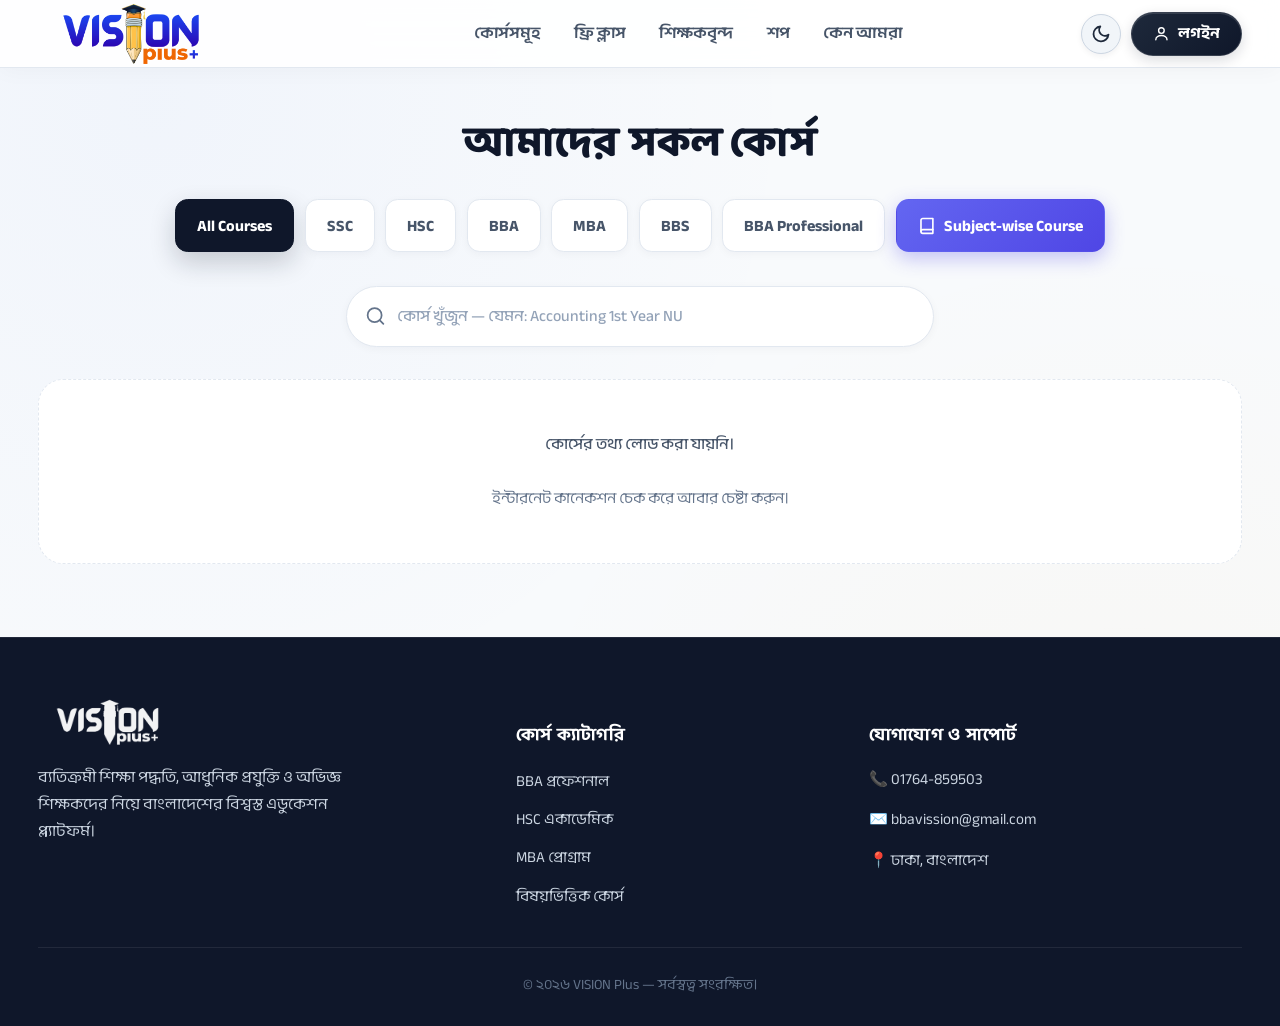
<file: All_Courses.html>
<!DOCTYPE html>
<html lang="bn">
<head>
<meta charset="UTF-8">
<script>
(function(){
  try{
    var theme = localStorage.getItem('va_theme');
    if(theme === 'dark'){
      document.documentElement.setAttribute('data-theme', 'dark');
      document.documentElement.classList.add('dark');
    } else {
      document.documentElement.setAttribute('data-theme', 'light');
      document.documentElement.classList.remove('dark');
    }
  }catch(e){}
})();
</script>
<meta name="theme-color" content="#ffffff" id="metaThemeColor">
<link rel="preload" as="image" href="assets/logo.png" fetchpriority="high">
<meta name="viewport" content="width=device-width, initial-scale=1.0">
<title>All Courses - BBA, HSC, BBS, MBA & BBA Professional | BBA VISION - VISION Plus</title>
<meta name="description" content="VISION Plus ও BBA VISION-এর সকল কোর্স — HSC, BBA (National University ও 7 College), BBA Professional, BBS এবং MBA। সেরা শিক্ষক, লাইভ ক্লাস ও পূর্ণাঙ্গ প্রস্তুতি।">
<meta name="keywords" content="BBA VISION, VISION Plus, BBA Best Coaching, BBA best platform, BBA Professional, BBA, HSC, MBA, BBS, All BBA courses, BBA course admission, National University BBA">
<meta name="robots" content="index, follow">
<link rel="canonical" href="https://visionplusbd.com/All_Courses">

<!-- Open Graph -->
<meta property="og:type" content="website">
<meta property="og:title" content="All Courses - BBA, HSC, BBS, MBA & BBA Professional | BBA VISION - VISION Plus">
<meta property="og:description" content="VISION Plus ও BBA VISION-এর সকল কোর্স — HSC, BBA, BBA Professional, BBS এবং MBA-এর সম্পূর্ণ অনলাইন কোর্স।">
<meta property="og:url" content="https://visionplusbd.com/All_Courses">
<meta property="og:image" content="https://visionplusbd.com/og-image.jpg">
<meta property="og:locale" content="bn_BD">

<!-- Twitter card -->
<meta name="twitter:card" content="summary_large_image">
<meta name="twitter:title" content="All Courses | BBA VISION - VISION Plus">
<meta name="twitter:description" content="HSC, BBA, BBA Professional, BBS ও MBA-এর পূর্ণাঙ্গ কোর্স সমূহ।">
<meta name="twitter:image" content="https://visionplusbd.com/og-image.jpg">

<link rel="icon" type="image/x-icon" href="/favicon.ico">
<link rel="icon" type="image/png" sizes="32x32" href="/favicon-32.png">
<link rel="icon" type="image/png" sizes="48x48" href="/favicon-48.png">
<link rel="icon" type="image/png" sizes="192x192" href="/favicon-192.png">
<link rel="icon" type="image/png" sizes="512x512" href="/favicon-512.png">
<link rel="apple-touch-icon" sizes="180x180" href="/apple-touch-icon.png">

<!-- Schema.org Structured Data (Course & ItemList) for Google Rich Snippets -->
<script type="application/ld+json" id="allCoursesSchemaJson">
{
  "@context": "https://schema.org",
  "@graph": [
    {
      "@type": "BreadcrumbList",
      "itemListElement": [
        {
          "@type": "ListItem",
          "position": 1,
          "name": "Home",
          "item": "https://visionplusbd.com/"
        },
        {
          "@type": "ListItem",
          "position": 2,
          "name": "All Courses",
          "item": "https://visionplusbd.com/All_Courses"
        }
      ]
    },
    {
      "@type": "ItemList",
      "name": "BBA VISION Online Courses",
      "description": "BBA, HSC, BBS, MBA ও BBA Professional-এর পূর্ণাঙ্গ অনলাইন কোর্সসমূহ",
      "url": "https://visionplusbd.com/All_Courses",
      "numberOfItems": 8,
      "itemListElement": [
        {
          "@type": "ListItem",
          "position": 1,
          "url": "https://visionplusbd.com/course-details?course=bba-1st-year",
          "item": {
            "@type": "Course",
            "name": "BBA 1st Year Complete Preparation (NU & 7 College)",
            "description": "National University ও 7 College BBA 1st Year-এর পূর্ণাঙ্গ অনলাইন কোর্স। একাউন্টিং, ম্যানেজমেন্ট, মার্কেটিং ও ফিন্যান্সের সম্পূর্ণ প্রস্তুতি।",
            "url": "https://visionplusbd.com/course-details?course=bba-1st-year",
            "image": "https://visionplusbd.com/og-image.jpg",
            "provider": {
              "@type": "EducationalOrganization",
              "name": "BBA VISION | VISION Plus",
              "sameAs": "https://visionplusbd.com/"
            },
            "hasCourseInstance": {
              "@type": "CourseInstance",
              "courseMode": "online",
              "courseWorkload": "PT120H"
            },
            "offers": {
              "@type": "Offer",
              "category": "Paid",
              "priceCurrency": "BDT",
              "availability": "https://schema.org/InStock"
            }
          }
        },
        {
          "@type": "ListItem",
          "position": 2,
          "url": "https://visionplusbd.com/course-details?course=bba-2nd-year",
          "item": {
            "@type": "Course",
            "name": "BBA 2nd Year Complete Preparation",
            "description": "জাতীয় বিশ্ববিদ্যালয় ও ৭ কলেজের BBA ২য় বর্ষের সকল ডিপার্টমেন্টের সম্পূর্ণ প্রস্তুতি ও লাইভ ক্লাস।",
            "url": "https://visionplusbd.com/course-details?course=bba-2nd-year",
            "image": "https://visionplusbd.com/og-image.jpg",
            "provider": {
              "@type": "EducationalOrganization",
              "name": "BBA VISION | VISION Plus",
              "sameAs": "https://visionplusbd.com/"
            },
            "hasCourseInstance": {
              "@type": "CourseInstance",
              "courseMode": "online",
              "courseWorkload": "PT120H"
            },
            "offers": {
              "@type": "Offer",
              "category": "Paid",
              "priceCurrency": "BDT",
              "availability": "https://schema.org/InStock"
            }
          }
        },
        {
          "@type": "ListItem",
          "position": 3,
          "url": "https://visionplusbd.com/course-details?course=bba-3rd-year",
          "item": {
            "@type": "Course",
            "name": "BBA 3rd Year Complete Preparation",
            "description": "BBA ৩য় বর্ষের অভিজ্ঞ শিক্ষক দ্বারা পরিচালিত লাইভ ক্লাস, প্রিমিয়াম নোট ও এক্সক্লুসিভ মডেল টেস্ট।",
            "url": "https://visionplusbd.com/course-details?course=bba-3rd-year",
            "image": "https://visionplusbd.com/og-image.jpg",
            "provider": {
              "@type": "EducationalOrganization",
              "name": "BBA VISION | VISION Plus",
              "sameAs": "https://visionplusbd.com/"
            },
            "hasCourseInstance": {
              "@type": "CourseInstance",
              "courseMode": "online",
              "courseWorkload": "PT120H"
            },
            "offers": {
              "@type": "Offer",
              "category": "Paid",
              "priceCurrency": "BDT",
              "availability": "https://schema.org/InStock"
            }
          }
        },
        {
          "@type": "ListItem",
          "position": 4,
          "url": "https://visionplusbd.com/course-details?course=bba-4th-year",
          "item": {
            "@type": "Course",
            "name": "BBA 4th Year Complete Preparation",
            "description": "BBA ফাইনাল ইয়ারের পূর্ণাঙ্গ অনলাইন কোর্স। প্রতিটি সাবজেক্টের চ্যাপ্টার ভিত্তিক ক্লাস ও সাজেশন।",
            "url": "https://visionplusbd.com/course-details?course=bba-4th-year",
            "image": "https://visionplusbd.com/og-image.jpg",
            "provider": {
              "@type": "EducationalOrganization",
              "name": "BBA VISION | VISION Plus",
              "sameAs": "https://visionplusbd.com/"
            },
            "hasCourseInstance": {
              "@type": "CourseInstance",
              "courseMode": "online",
              "courseWorkload": "PT120H"
            },
            "offers": {
              "@type": "Offer",
              "category": "Paid",
              "priceCurrency": "BDT",
              "availability": "https://schema.org/InStock"
            }
          }
        },
        {
          "@type": "ListItem",
          "position": 5,
          "url": "https://visionplusbd.com/course-details?course=bba-professional",
          "item": {
            "@type": "Course",
            "name": "BBA Professional Complete Course",
            "description": "BBA Professional শিক্ষার্থীদের জন্য বিশেষায়িত কোর্স কারিকুলাম ও লাইভ ইন্টারঅ্যাক্টিভ ক্লাস।",
            "url": "https://visionplusbd.com/course-details?course=bba-professional",
            "image": "https://visionplusbd.com/og-image.jpg",
            "provider": {
              "@type": "EducationalOrganization",
              "name": "BBA VISION | VISION Plus",
              "sameAs": "https://visionplusbd.com/"
            },
            "hasCourseInstance": {
              "@type": "CourseInstance",
              "courseMode": "online",
              "courseWorkload": "PT100H"
            },
            "offers": {
              "@type": "Offer",
              "category": "Paid",
              "priceCurrency": "BDT",
              "availability": "https://schema.org/InStock"
            }
          }
        },
        {
          "@type": "ListItem",
          "position": 6,
          "url": "https://visionplusbd.com/course-details?course=hsc",
          "item": {
            "@type": "Course",
            "name": "HSC Complete Academic Course",
            "description": "HSC শিক্ষার্থীদের জন্য অ্যাকাউন্টিং, ফিন্যান্স, ম্যানেজমেন্ট ও প্রোডাকশন ম্যানেজমেন্টের ফুল কোর্স।",
            "url": "https://visionplusbd.com/course-details?course=hsc",
            "image": "https://visionplusbd.com/og-image.jpg",
            "provider": {
              "@type": "EducationalOrganization",
              "name": "BBA VISION | VISION Plus",
              "sameAs": "https://visionplusbd.com/"
            },
            "hasCourseInstance": {
              "@type": "CourseInstance",
              "courseMode": "online",
              "courseWorkload": "PT80H"
            },
            "offers": {
              "@type": "Offer",
              "category": "Paid",
              "priceCurrency": "BDT",
              "availability": "https://schema.org/InStock"
            }
          }
        },
        {
          "@type": "ListItem",
          "position": 7,
          "url": "https://visionplusbd.com/course-details?course=bbs",
          "item": {
            "@type": "Course",
            "name": "BBS Degree Pass Course",
            "description": "BBS ডিগ্রি পাস কোর্সের সকল বর্ষের বিষয়ভিত্তিক সম্পূর্ণ অনলাইন কোর্স ও সহায়িকা।",
            "url": "https://visionplusbd.com/course-details?course=bbs",
            "image": "https://visionplusbd.com/og-image.jpg",
            "provider": {
              "@type": "EducationalOrganization",
              "name": "BBA VISION | VISION Plus",
              "sameAs": "https://visionplusbd.com/"
            },
            "hasCourseInstance": {
              "@type": "CourseInstance",
              "courseMode": "online",
              "courseWorkload": "PT80H"
            },
            "offers": {
              "@type": "Offer",
              "category": "Paid",
              "priceCurrency": "BDT",
              "availability": "https://schema.org/InStock"
            }
          }
        },
        {
          "@type": "ListItem",
          "position": 8,
          "url": "https://visionplusbd.com/course-details?course=mba",
          "item": {
            "@type": "Course",
            "name": "MBA Master's Academic Preparation",
            "description": "MBA শিক্ষার্থীদের জন্য অ্যাডভান্সড কোর্স ও পরীক্ষা প্রস্তুতিমূলক গাইডলাইন।",
            "url": "https://visionplusbd.com/course-details?course=mba",
            "image": "https://visionplusbd.com/og-image.jpg",
            "provider": {
              "@type": "EducationalOrganization",
              "name": "BBA VISION | VISION Plus",
              "sameAs": "https://visionplusbd.com/"
            },
            "hasCourseInstance": {
              "@type": "CourseInstance",
              "courseMode": "online",
              "courseWorkload": "PT80H"
            },
            "offers": {
              "@type": "Offer",
              "category": "Paid",
              "priceCurrency": "BDT",
              "availability": "https://schema.org/InStock"
            }
          }
        }
      ]
    }
  ]
}
</script>
<link rel="preconnect" href="https://fonts.googleapis.com">
<link rel="preconnect" href="https://fonts.gstatic.com" crossorigin>
<link href="https://fonts.googleapis.com/css2?family=Tiro+Bangla:ital@0;1&family=Baloo+Da+2:wght@500;600;700;800&family=Hind+Siliguri:wght@400;500;600;700&family=Anek+Bangla:wght@400;500;600;700;800&display=swap" rel="stylesheet">

<link rel="stylesheet" href="assets/css/all-courses.css">
</head>

<body>
<header class="nav">
  <div class="nav-inner">
    <a href="index.html" class="brand" aria-label="VISION Plus Home">
      <img src="assets/logo.png" alt="VISION Plus" class="brand-logo" fetchpriority="high" decoding="async">
    </a>
    <nav class="nav-links" id="navLinks">
      <a href="index.html#courses">কোর্সসমূহ</a>
      <a href="index.html#videos">ফ্রি ক্লাস</a>
      <a href="teachers.html">শিক্ষকবৃন্দ</a>
      <a href="shop.html">শপ</a>
      <a href="index.html#why">কেন আমরা</a>
    </nav>
    <div class="nav-actions">
      <button type="button" class="theme-toggle-btn" id="themeToggleBtn" aria-label="নাইট মোড চালু করুন" title="নাইট মোড চালু করুন (Night Mode)">
        <svg class="theme-icon theme-icon--moon" viewBox="0 0 24 24" fill="none" stroke="currentColor" stroke-width="2.2" stroke-linecap="round" stroke-linejoin="round">
          <path d="M21 12.79A9 9 0 1 1 11.21 3 7 7 0 0 0 21 12.79z"/>
        </svg>
        <svg class="theme-icon theme-icon--sun" viewBox="0 0 24 24" fill="none" stroke="currentColor" stroke-width="2.2" stroke-linecap="round" stroke-linejoin="round">
          <circle cx="12" cy="12" r="5"/>
          <line x1="12" y1="1" x2="12" y2="3"/>
          <line x1="12" y1="21" x2="12" y2="23"/>
          <line x1="4.22" y1="4.22" x2="5.64" y2="5.64"/>
          <line x1="18.36" y1="18.36" x2="19.78" y2="19.78"/>
          <line x1="1" y1="12" x2="3" y2="12"/>
          <line x1="21" y1="12" x2="23" y2="12"/>
          <line x1="4.22" y1="19.78" x2="5.64" y2="18.36"/>
          <line x1="18.36" y1="5.64" x2="19.78" y2="4.22"/>
        </svg>
      </button>
      <a href="student-login.html" class="nav-cta" id="navLoginBtn">
        <svg class="nav-login-icon" viewBox="0 0 24 24" fill="none" stroke="currentColor" stroke-width="2" stroke-linecap="round" stroke-linejoin="round">
          <circle cx="12" cy="8" r="4"/><path d="M4 21c0-4 4-6 8-6s8 2 8 6"/>
        </svg>
        <span>লগইন</span>
      </a>
      <button class="burger" id="burgerBtn" aria-label="মেনু">☰</button>
    </div>
  </div>
</header>

<main>
  <section>
    <div class="container">
      <div class="page-head">
        <h1>আমাদের সকল কোর্স</h1>
      </div>

      <div class="level-bar" id="levelBar" aria-label="কোর্স লেভেল">
        <button class="level-btn active" data-level="ALL">All Courses</button>
        <button class="level-btn" data-level="SSC" style="--cat-color:#2563EB">SSC</button>
        <button class="level-btn" data-level="HSC" style="--cat-color:#059669">HSC</button>
        <button class="level-btn" data-level="BBA" style="--cat-color:#C026D3">BBA</button>
        <button class="level-btn" data-level="MBA" style="--cat-color:#7C3AED">MBA</button>
        <button class="level-btn" data-level="BBS" style="--cat-color:#EA580C">BBS</button>
        <button class="level-btn" data-level="BBA Professional" style="--cat-color:#E11D48">BBA Professional</button>
        <button class="level-btn subject-wise-nav" type="button" onclick="this.blur();window.location.href='per-subject.html'">
          <svg viewBox="0 0 24 24" fill="none" stroke="currentColor" stroke-width="2" stroke-linecap="round" stroke-linejoin="round">
            <path d="M4 19.5A2.5 2.5 0 0 1 6.5 17H20"/><path d="M6.5 2H20v20H6.5A2.5 2.5 0 0 1 4 19.5v-15A2.5 2.5 0 0 1 6.5 2z"/>
          </svg>
          Subject-wise Course
        </button>
      </div>

      <div class="course-search-bar" id="courseSearchBar" style="display:none">
        <svg class="search-icon" viewBox="0 0 24 24" fill="none" stroke="currentColor" stroke-width="2" stroke-linecap="round" stroke-linejoin="round">
          <circle cx="11" cy="11" r="8"/><path d="m21 21-4.3-4.3"/>
        </svg>
        <input type="text" id="courseSearchInput" placeholder="কোর্স খুঁজুন — যেমন: Accounting 1st Year NU" autocomplete="off">
      </div>

      <div class="bba-filter-bar" id="bbaFilterBar" style="display:none" aria-label="BBA কোর্স ফিল্টার">
        <div class="bba-filter-group bba-filter-group--institute">
          <label for="bbaUniversitySelect">ইনস্টিটিউট</label>
          <select id="bbaUniversitySelect" class="bba-select bba-select--institute">
            <option value="">Institute Select করুন</option>
            <option value="dcu">Dhaka Central University (DCU)</option>
            <option value="nu">National University (NU)</option>
          </select>
        </div>
        <div class="bba-filter-group bba-filter-group--year">
          <label for="bbaYearSelect">বর্ষ</label>
          <select id="bbaYearSelect" class="bba-select bba-select--year">
            <option value="">Year Select করুন</option>
            <option value="1st Year">১ম বর্ষ</option>
            <option value="2nd Year">২য় বর্ষ</option>
            <option value="3rd Year">৩য় বর্ষ</option>
            <option value="4th Year">৪র্থ বর্ষ</option>
          </select>
        </div>
      </div>

      <div class="course-grid" id="courseGrid">
        <div class="status"><div class="spinner"></div><span class="status-msg">কোর্সের তথ্য লোড হচ্ছে...</span></div>
      </div>
    </div>
  </section>
</main>

<!-- ===== ফুটার ===== -->
<footer>
  <div class="container">
    <div class="footer-grid">
      <div>
        <div class="footer-brand">
          <img src="assets/logo.png" alt="VISION Plus" class="footer-logo">
        </div>
        <p class="footer-desc">ব্যতিক্রমী শিক্ষা পদ্ধতি, আধুনিক প্রযুক্তি ও অভিজ্ঞ শিক্ষকদের নিয়ে বাংলাদেশের বিশ্বস্ত এডুকেশন প্ল্যাটফর্ম।</p>
      </div>
      <div>
        <h4 class="footer-heading">কোর্স ক্যাটাগরি</h4>
        <ul class="footer-links">
          <li><a href="All_Courses.html?level=BBA">BBA প্রফেশনাল</a></li>
          <li><a href="All_Courses.html?level=HSC">HSC একাডেমিক</a></li>
          <li><a href="All_Courses.html?level=MBA">MBA প্রোগ্রাম</a></li>
          <li><a href="per-subject.html">বিষয়ভিত্তিক কোর্স</a></li>
        </ul>
      </div>
      <div>
        <h4 class="footer-heading">যোগাযোগ ও সাপোর্ট</h4>
        <p class="footer-contact-item">📞 01764-859503</p>
        <p class="footer-contact-item">✉️ bbavission@gmail.com</p>
        <p class="footer-contact-item">📍 ঢাকা, বাংলাদেশ</p>
      </div>
    </div>
    <div class="footer-bottom">
      <p class="copyright">© ২০২৬ VISION Plus — সর্বস্বত্ব সংরক্ষিত।</p>
    </div>
  </div>
</footer>

<script src="assets/js/all-courses.js" defer></script>
</body>
</html>
</file>
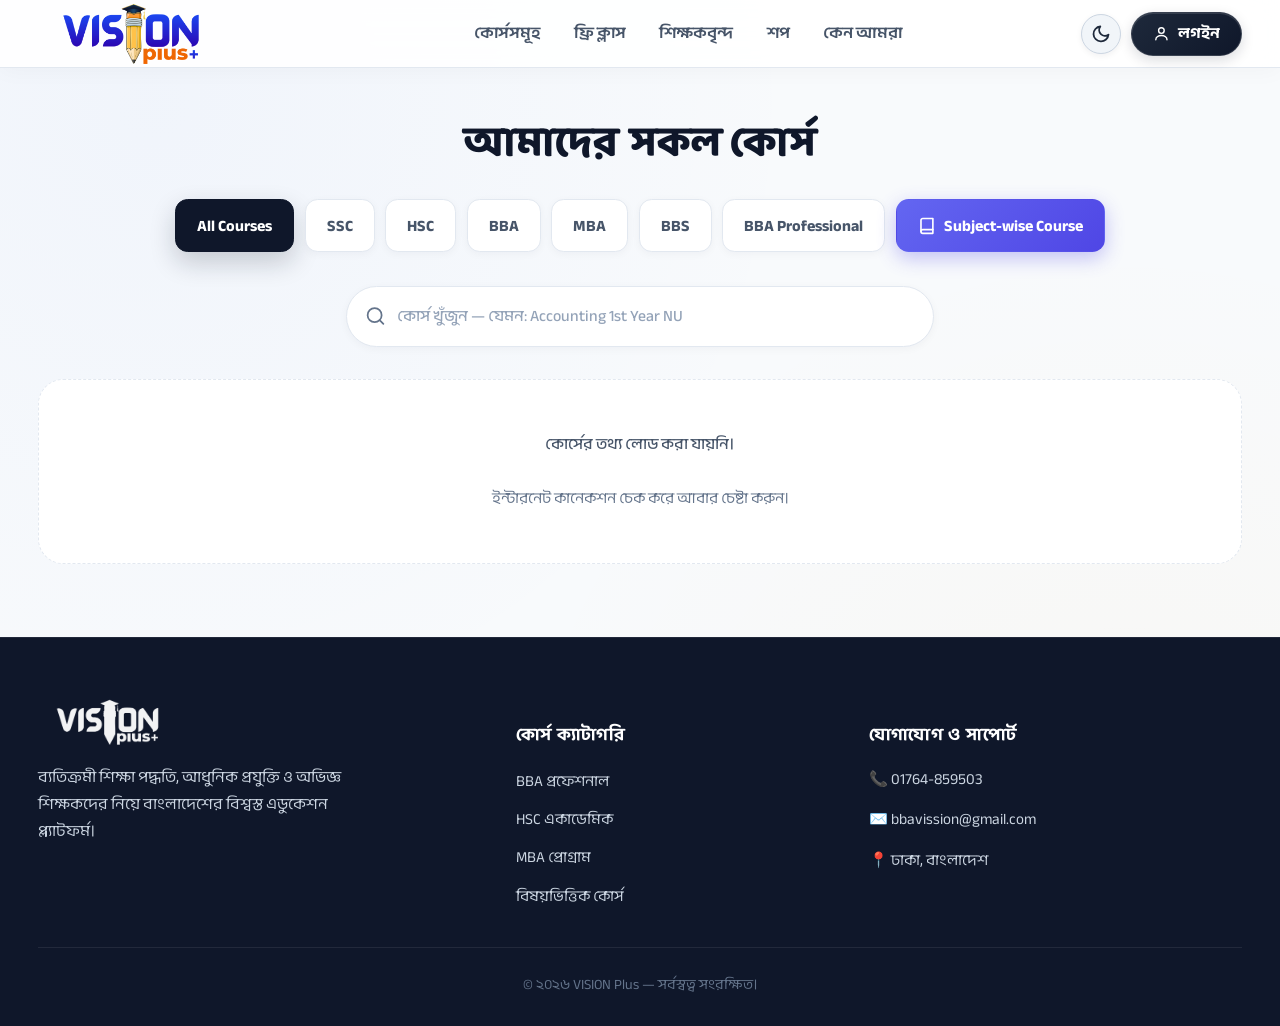
<file: course-details.html>
<!DOCTYPE html>
<html lang="bn">
<head>
    <meta charset="UTF-8">
    <script>
    (function(){
      try{
        var theme = localStorage.getItem('va_theme');
        if(theme === 'dark'){
          document.documentElement.setAttribute('data-theme', 'dark');
          document.documentElement.classList.add('dark');
        } else {
          document.documentElement.setAttribute('data-theme', 'light');
          document.documentElement.classList.remove('dark');
        }
      }catch(e){}
    })();
    </script>
    <meta name="theme-color" content="#ffffff" id="metaThemeColor">
    <link rel="preload" as="image" href="assets/logo.png" fetchpriority="high">
    <meta name="viewport" content="width=device-width, initial-scale=1.0">
    <title>Course Details - BBA, HSC, BBS & MBA Programs | BBA VISION - VISION Plus</title>
    <meta name="description" content="BBA VISION ও VISION Plus-এর জনপ্রিয় কোর্সের বিস্তারিত বিবরণ — সিলেবাস, শিক্ষক পরিচিতি, ক্লাস রুটিন, মডেল টেস্ট ও ভর্তি তথ্য। BBA, HSC, BBS, MBA ও BBA Professional।">
    <meta name="keywords" content="BBA VISION, VISION Plus, BBA Best Coaching, BBA best platform, BBA Professional, BBA, HSC, MBA, BBS, BBA course admission, course details, National University BBA">
    <meta name="robots" content="noindex, follow">
    <link rel="canonical" href="https://visionplusbd.com/course-details">

    <!-- Open Graph -->
    <meta property="og:type" content="article">
    <meta property="og:title" content="Course Details | BBA VISION - VISION Plus">
    <meta property="og:description" content="BBA VISION ও VISION Plus — HSC, BBA, BBS, MBA ও BBA Professional-এর পূর্ণাঙ্গ কোর্স বিস্তারিত।">
    <meta property="og:url" content="https://visionplusbd.com/course-details">
    <meta property="og:image" content="https://visionplusbd.com/og-image.jpg">
    <meta property="og:locale" content="bn_BD">

    <!-- Twitter card -->
    <meta name="twitter:card" content="summary_large_image">
    <meta name="twitter:title" content="Course Details | BBA VISION - VISION Plus">
    <meta name="twitter:description" content="সেরা BBA, HSC, BBS ও MBA কোর্সের বিস্তারিত তথ্য ও ভর্তি।">
    <meta name="twitter:image" content="https://visionplusbd.com/og-image.jpg">

    <link rel="icon" type="image/x-icon" href="/favicon.ico">
    <link rel="icon" type="image/png" sizes="32x32" href="/favicon-32.png">
    <link rel="icon" type="image/png" sizes="48x48" href="/favicon-48.png">
    <link rel="icon" type="image/png" sizes="192x192" href="/favicon-192.png">
    <link rel="icon" type="image/png" sizes="512x512" href="/favicon-512.png">
    <link rel="apple-touch-icon" sizes="180x180" href="/apple-touch-icon.png">
    
    <!-- Schema.org Structured Data (Course & Breadcrumb) for Google Rich Snippets -->
    <script type="application/ld+json" id="courseSchemaJson">
    {
      "@context": "https://schema.org",
      "@graph": [
        {
          "@type": "BreadcrumbList",
          "itemListElement": [
            {
              "@type": "ListItem",
              "position": 1,
              "name": "Home",
              "item": "https://visionplusbd.com/"
            },
            {
              "@type": "ListItem",
              "position": 2,
              "name": "All Courses",
              "item": "https://visionplusbd.com/All_Courses"
            },
            {
              "@type": "ListItem",
              "position": 3,
              "name": "Course Details",
              "item": "https://visionplusbd.com/course-details"
            }
          ]
        },
        {
          "@type": "Course",
          "name": "BBA, HSC & MBA Academic Courses",
          "description": "BBA VISION ও VISION Plus-এর অভিজ্ঞ শিক্ষক দ্বারা পরিচালিত অনলাইন কোর্স সমূহ।",
          "url": "https://visionplusbd.com/course-details.html",
          "image": "https://visionplusbd.com/og-image.jpg",
          "provider": {
            "@type": "EducationalOrganization",
            "name": "BBA VISION | VISION Plus",
            "sameAs": "https://visionplusbd.com/"
          },
          "hasCourseInstance": {
            "@type": "CourseInstance",
            "courseMode": "online"
          },
          "offers": {
            "@type": "Offer",
            "category": "Paid",
            "priceCurrency": "BDT",
            "availability": "https://schema.org/InStock"
          }
        }
      ]
    }
    </script>
    
    <!-- Google Fonts -->
    <link rel="preconnect" href="https://fonts.googleapis.com">
    <link rel="preconnect" href="https://fonts.gstatic.com" crossorigin>
    <link href="https://fonts.googleapis.com/css2?family=Tiro+Bangla:ital@0;1&family=Baloo+Da+2:wght@500;600;700;800&family=Hind+Siliguri:wght@400;500;600;700&family=Anek+Bangla:wght@400;500;600;700;800&display=swap" rel="stylesheet">
    
    <link rel="stylesheet" href="assets/css/course-details.css?v=2.4">
</head>
<body>

    <!-- ===== নেভবার ===== -->
    <header class="nav">
        <div class="nav-inner">
            <a href="index.html" class="brand" aria-label="VISION Plus Home">
                <img src="assets/logo.png" alt="VISION Plus" class="brand-logo" width="246" height="64" fetchpriority="high" decoding="async">
            </a>
            <nav class="nav-links" id="navLinks">
                <a href="All_Courses.html">কোর্সসমূহ</a>
                <a href="index.html#videos">ফ্রি ক্লাস</a>
                <a href="teachers.html">শিক্ষকবৃন্দ</a>
                <a href="shop.html">শপ</a>
                <a href="index.html#why">কেন আমরা</a>
            </nav>
            <div class="nav-actions">
                <button type="button" class="theme-toggle-btn" id="themeToggleBtn" aria-label="নাইট মোড চালু করুন" title="নাইট মোড চালু করুন (Night Mode)">
                    <svg class="theme-icon theme-icon--moon" viewBox="0 0 24 24" fill="none" stroke="currentColor" stroke-width="2.2" stroke-linecap="round" stroke-linejoin="round">
                        <path d="M21 12.79A9 9 0 1 1 11.21 3 7 7 0 0 0 21 12.79z"/>
                    </svg>
                    <svg class="theme-icon theme-icon--sun" viewBox="0 0 24 24" fill="none" stroke="currentColor" stroke-width="2.2" stroke-linecap="round" stroke-linejoin="round">
                        <circle cx="12" cy="12" r="5"/>
                        <line x1="12" y1="1" x2="12" y2="3"/>
                        <line x1="12" y1="21" x2="12" y2="23"/>
                        <line x1="4.22" y1="4.22" x2="5.64" y2="5.64"/>
                        <line x1="18.36" y1="18.36" x2="19.78" y2="19.78"/>
                        <line x1="1" y1="12" x2="3" y2="12"/>
                        <line x1="21" y1="12" x2="23" y2="12"/>
                        <line x1="4.22" y1="19.78" x2="5.64" y2="18.36"/>
                        <line x1="18.36" y1="5.64" x2="19.78" y2="4.22"/>
                    </svg>
                </button>
                <a href="student-login.html" class="nav-cta" id="navLoginBtn">
                    <svg class="nav-login-icon" viewBox="0 0 24 24" fill="none" stroke="currentColor" stroke-width="2" stroke-linecap="round" stroke-linejoin="round">
                        <circle cx="12" cy="8" r="4"/><path d="M4 21c0-4 4-6 8-6s8 2 8 6"/>
                    </svg>
                    <span>লগইন</span>
                </a>
                <button class="burger" id="burgerBtn" aria-label="মেনু খুলুন">☰</button>
            </div>
        </div>
    </header>

    <!-- ===== কোর্স ডিটেইলস সেকশন ===== -->
    <main class="course-detail-section">
        <div class="container">
            <!-- ব্যাক বাটন -->
            <a href="All_Courses.html" class="back-link">
                <svg viewBox="0 0 24 24" fill="none" stroke="currentColor" stroke-linecap="round" stroke-linejoin="round">
                    <path d="M19 12H5M12 19l-7-7 7-7"/>
                </svg>
                <span>সব কোর্স দেখুন</span>
            </a>
            
            <div id="courseDetailContainer">
                <!-- লোডিং স্টেট -->
                <div class="loading-state" id="loadingState">
                    <div class="spinner"></div>
                    <h1 class="loading-title" style="font-size:20px;font-weight:700;color:var(--ink);margin:0 0 8px 0;">কোর্স বিস্তারিত বিবরণ</h1>
                    <p>কোর্সের তথ্য লোড হচ্ছে...</p>
                </div>
                
                <!-- কন্টেন্ট এখানে JS দিয়ে বসানো হবে -->
                <div id="courseContent" style="display: none;"></div>
            </div>
        </div>
    </main>

    <!-- ===== "কোর্সটি যেভাবে কিনবেন" ভিডিও মোডাল ===== -->
    <div class="video-modal-overlay" id="videoModalOverlay" role="dialog" aria-modal="true" aria-label="কোর্সটি যেভাবে কিনবেন ভিডিও">
        <div class="video-modal-box">
            <button type="button" class="video-modal-close" id="videoModalClose" aria-label="বন্ধ করুন">✕</button>
            <div class="video-modal-frame-wrap" id="videoModalFrameWrap"></div>
        </div>
    </div>

    <!-- ===== ফুটার ===== -->
    <footer>
        <div class="container">
            <div class="footer-grid">
                <div>
                    <div class="footer-brand">
                        <img src="assets/logo.png" alt="VISION Plus" class="footer-logo" width="184" height="48">
                    </div>
                    <p class="footer-desc">ব্যতিক্রমী শিক্ষা পদ্ধতি, আধুনিক প্রযুক্তি ও অভিজ্ঞ শিক্ষকদের নিয়ে বাংলাদেশের বিশ্বস্ত এডুকেশন প্ল্যাটফর্ম।</p>
                </div>
                <div>
                    <h4 class="footer-heading">কোর্স ক্যাটাগরি</h4>
                    <ul class="footer-links">
                        <li><a href="All_Courses.html?level=BBA">BBA প্রফেশনাল</a></li>
                        <li><a href="All_Courses.html?level=HSC">HSC একাডেমিক</a></li>
                        <li><a href="All_Courses.html?level=MBA">MBA প্রোগ্রাম</a></li>
                        <li><a href="per-subject.html">বিষয়ভিত্তিক কোর্স</a></li>
                    </ul>
                </div>
                <div>
                    <h4 class="footer-heading">যোগাযোগ ও সাপোর্ট</h4>
                    <p class="footer-contact-item">📞 01764-859503</p>
                    <p class="footer-contact-item">✉️ bbavission@gmail.com</p>
                    <p class="footer-contact-item">📍 ঢাকা, বাংলাদেশ</p>
                </div>
            </div>
            <div class="footer-bottom">
                <p class="copyright">© ২০২৬ VISION Plus — সর্বস্বত্ব সংরক্ষিত।</p>
            </div>
        </div>
    </footer>

    <script src="assets/js/course-details.js?v=2.4" defer></script>
</body>
</html>
</file>
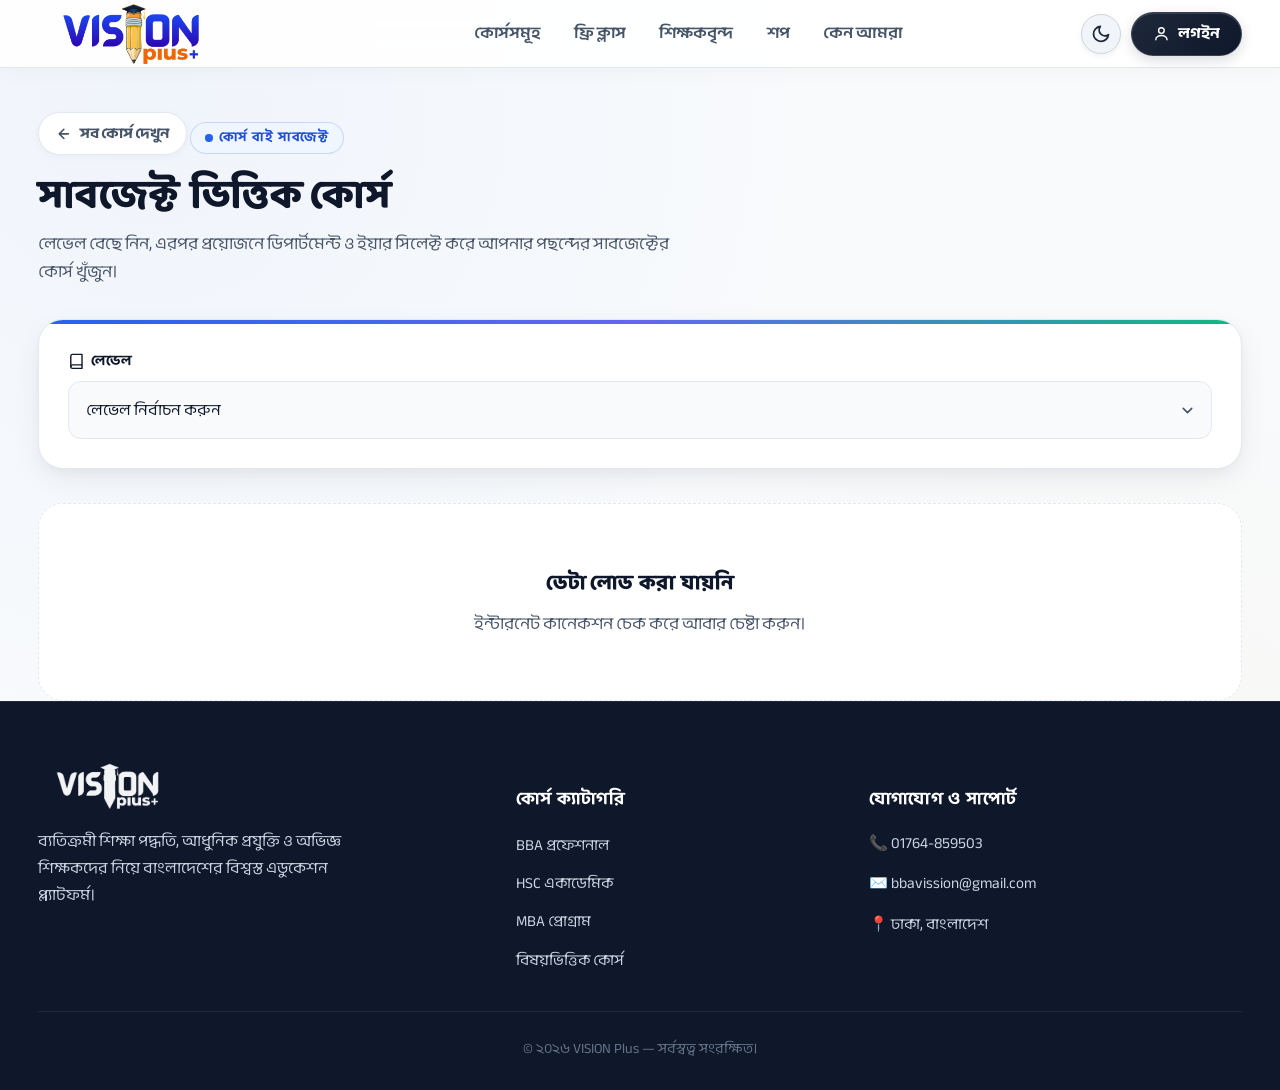
<file: per-subject.html>
<!DOCTYPE html>
<html lang="bn">
<head>
<meta charset="UTF-8">
<script>
(function(){
  try{
    var theme = localStorage.getItem('va_theme');
    if(theme === 'dark'){
      document.documentElement.setAttribute('data-theme', 'dark');
      document.documentElement.classList.add('dark');
    } else {
      document.documentElement.setAttribute('data-theme', 'light');
      document.documentElement.classList.remove('dark');
    }
  }catch(e){}
})();
</script>
<meta name="theme-color" content="#ffffff" id="metaThemeColor">
<link rel="preload" as="image" href="assets/logo.png" fetchpriority="high">
<meta name="viewport" content="width=device-width, initial-scale=1.0">
<title>Subject-wise BBA & HSC Courses | BBA VISION - VISION Plus</title>
<meta name="description" content="BBA (Accounting, Finance, Management, Marketing), HSC, BBS ও BBA Professional-এর সাবজেক্ট ভিত্তিক সিঙ্গেল কোর্সসমূহ — BBA VISION & VISION Plus।">
<meta name="keywords" content="BBA VISION, VISION Plus, BBA Best Coaching, BBA best platform, BBA Professional, BBA subject wise course, HSC, MBA, BBS, Accounting, Finance, Management, Marketing">
<meta name="robots" content="index, follow">
<link rel="canonical" href="https://visionplusbd.com/per-subject">

<!-- Open Graph -->
<meta property="og:type" content="website">
<meta property="og:title" content="Subject-wise BBA & HSC Courses | BBA VISION - VISION Plus">
<meta property="og:description" content="লেভেল, ডিপার্টমেন্ট ও ইয়ার অনুযায়ী সিঙ্গেল সাবজেক্ট কোর্স — BBA VISION ও VISION Plus।">
<meta property="og:url" content="https://visionplusbd.com/per-subject">
<meta property="og:image" content="https://visionplusbd.com/og-image.jpg">
<meta property="og:locale" content="bn_BD">

<!-- Twitter card -->
<meta name="twitter:card" content="summary_large_image">
<meta name="twitter:title" content="Subject-wise Courses | BBA VISION - VISION Plus">
<meta name="twitter:description" content="সাবজেক্ট ভিত্তিক সেরা BBA, HSC, BBS ও MBA কোর্স।">
<meta name="twitter:image" content="https://visionplusbd.com/og-image.jpg">

<link rel="icon" type="image/x-icon" href="/favicon.ico">
<link rel="icon" type="image/png" sizes="32x32" href="/favicon-32.png">
<link rel="icon" type="image/png" sizes="48x48" href="/favicon-48.png">
<link rel="icon" type="image/png" sizes="192x192" href="/favicon-192.png">
<link rel="icon" type="image/png" sizes="512x512" href="/favicon-512.png">
<link rel="apple-touch-icon" sizes="180x180" href="/apple-touch-icon.png">

<!-- Schema.org Structured Data (Subject-wise Courses & Breadcrumb) for Google Rich Snippets -->
<script type="application/ld+json" id="subjectSchemaJson">
{
  "@context": "https://schema.org",
  "@graph": [
    {
      "@type": "BreadcrumbList",
      "itemListElement": [
        {
          "@type": "ListItem",
          "position": 1,
          "name": "Home",
          "item": "https://visionplusbd.com/"
        },
        {
          "@type": "ListItem",
          "position": 2,
          "name": "Subject-wise Courses",
          "item": "https://visionplusbd.com/per-subject"
        }
      ]
    },
    {
      "@type": "ItemList",
      "name": "BBA VISION Subject-wise Courses",
      "description": "BBA, HSC, BBS ও MBA-এর অ্যাকাউন্টিং, ফিন্যান্স, ম্যানেজমেন্ট ও মার্কেটিং-এর বিষয়ভিত্তিক পূর্ণাঙ্গ অনলাইন কোর্সসমূহ",
      "url": "https://visionplusbd.com/per-subject",
      "numberOfItems": 6,
      "itemListElement": [
        {
          "@type": "ListItem",
          "position": 1,
          "url": "https://visionplusbd.com/per-subject?dept=Accounting",
          "item": {
            "@type": "Course",
            "name": "BBA Accounting Department Subject-wise Courses",
            "description": "Principles of Accounting, Intermediate Accounting, Advanced Accounting, Cost Accounting ও Management Accounting-এর বিষয়ভিত্তিক অনলাইন কোর্স।",
            "url": "https://visionplusbd.com/per-subject?dept=Accounting",
            "image": "https://visionplusbd.com/og-image.jpg",
            "provider": {
              "@type": "EducationalOrganization",
              "name": "BBA VISION | VISION Plus",
              "sameAs": "https://visionplusbd.com/"
            },
            "hasCourseInstance": {
              "@type": "CourseInstance",
              "courseMode": "online",
              "courseWorkload": "PT60H"
            },
            "offers": {
              "@type": "Offer",
              "category": "Paid",
              "priceCurrency": "BDT",
              "availability": "https://schema.org/InStock"
            }
          }
        },
        {
          "@type": "ListItem",
          "position": 2,
          "url": "https://visionplusbd.com/per-subject?dept=Finance",
          "item": {
            "@type": "Course",
            "name": "BBA Finance Department Subject-wise Courses",
            "description": "Principles of Finance, Financial Management, Managerial Finance, Investment Analysis ও Portfolio Management-এর বিষয়ভিত্তিক প্রস্তুতি কোর্স।",
            "url": "https://visionplusbd.com/per-subject?dept=Finance",
            "image": "https://visionplusbd.com/og-image.jpg",
            "provider": {
              "@type": "EducationalOrganization",
              "name": "BBA VISION | VISION Plus",
              "sameAs": "https://visionplusbd.com/"
            },
            "hasCourseInstance": {
              "@type": "CourseInstance",
              "courseMode": "online",
              "courseWorkload": "PT60H"
            },
            "offers": {
              "@type": "Offer",
              "category": "Paid",
              "priceCurrency": "BDT",
              "availability": "https://schema.org/InStock"
            }
          }
        },
        {
          "@type": "ListItem",
          "position": 3,
          "url": "https://visionplusbd.com/per-subject?dept=Management",
          "item": {
            "@type": "Course",
            "name": "BBA Management Department Subject-wise Courses",
            "description": "Principles of Management, Human Resource Management, Organizational Behavior ও Strategic Management-এর বিষয়ভিত্তিক লাইভ ক্লাস ও কোর্স।",
            "url": "https://visionplusbd.com/per-subject?dept=Management",
            "image": "https://visionplusbd.com/og-image.jpg",
            "provider": {
              "@type": "EducationalOrganization",
              "name": "BBA VISION | VISION Plus",
              "sameAs": "https://visionplusbd.com/"
            },
            "hasCourseInstance": {
              "@type": "CourseInstance",
              "courseMode": "online",
              "courseWorkload": "PT60H"
            },
            "offers": {
              "@type": "Offer",
              "category": "Paid",
              "priceCurrency": "BDT",
              "availability": "https://schema.org/InStock"
            }
          }
        },
        {
          "@type": "ListItem",
          "position": 4,
          "url": "https://visionplusbd.com/per-subject?dept=Marketing",
          "item": {
            "@type": "Course",
            "name": "BBA Marketing Department Subject-wise Courses",
            "description": "Principles of Marketing, Marketing Management, Consumer Behavior ও Service Marketing-এর অধ্যায়ভিত্তিক অনলাইন ক্লাস।",
            "url": "https://visionplusbd.com/per-subject?dept=Marketing",
            "image": "https://visionplusbd.com/og-image.jpg",
            "provider": {
              "@type": "EducationalOrganization",
              "name": "BBA VISION | VISION Plus",
              "sameAs": "https://visionplusbd.com/"
            },
            "hasCourseInstance": {
              "@type": "CourseInstance",
              "courseMode": "online",
              "courseWorkload": "PT60H"
            },
            "offers": {
              "@type": "Offer",
              "category": "Paid",
              "priceCurrency": "BDT",
              "availability": "https://schema.org/InStock"
            }
          }
        },
        {
          "@type": "ListItem",
          "position": 5,
          "url": "https://visionplusbd.com/per-subject?level=HSC",
          "item": {
            "@type": "Course",
            "name": "HSC Academic Subject-wise Courses",
            "description": "উচ্চ মাধ্যমিক হিসাববিজ্ঞান ১ম ও ২য় পত্র এবং ফিন্যান্স ও ব্যাংকিং ১ম ও ২য় পত্রের অধ্যায়ভিত্তিক সম্পূর্ণ প্রস্তুতি ও বোর্ড পরীক্ষার স্পেশাল ক্লাস।",
            "url": "https://visionplusbd.com/per-subject?level=HSC",
            "image": "https://visionplusbd.com/og-image.jpg",
            "provider": {
              "@type": "EducationalOrganization",
              "name": "BBA VISION | VISION Plus",
              "sameAs": "https://visionplusbd.com/"
            },
            "hasCourseInstance": {
              "@type": "CourseInstance",
              "courseMode": "online",
              "courseWorkload": "PT50H"
            },
            "offers": {
              "@type": "Offer",
              "category": "Paid",
              "priceCurrency": "BDT",
              "availability": "https://schema.org/InStock"
            }
          }
        },
        {
          "@type": "ListItem",
          "position": 6,
          "url": "https://visionplusbd.com/per-subject?level=BBS",
          "item": {
            "@type": "Course",
            "name": "BBS Degree Pass Subject-wise Courses",
            "description": "BBS ডিগ্রি পাস কোর্সের ব্যবসায় শিক্ষা ও হিসাববিজ্ঞানের সকল বর্ষের বিষয়ভিত্তিক সম্পূর্ণ অনলাইন সহায়তা ও প্রস্তুতি।",
            "url": "https://visionplusbd.com/per-subject?level=BBS",
            "image": "https://visionplusbd.com/og-image.jpg",
            "provider": {
              "@type": "EducationalOrganization",
              "name": "BBA VISION | VISION Plus",
              "sameAs": "https://visionplusbd.com/"
            },
            "hasCourseInstance": {
              "@type": "CourseInstance",
              "courseMode": "online",
              "courseWorkload": "PT50H"
            },
            "offers": {
              "@type": "Offer",
              "category": "Paid",
              "priceCurrency": "BDT",
              "availability": "https://schema.org/InStock"
            }
          }
        }
      ]
    }
  ]
}
</script>

<link rel="preconnect" href="https://fonts.googleapis.com">
<link rel="preconnect" href="https://fonts.gstatic.com" crossorigin>
<link href="https://fonts.googleapis.com/css2?family=Tiro+Bangla:ital@0;1&family=Baloo+Da+2:wght@500;600;700;800&family=Hind+Siliguri:wght@400;500;600;700&family=Anek+Bangla:wght@400;500;600;700;800&display=swap" rel="stylesheet">

<link rel="stylesheet" href="assets/css/per-subject.css">
</head>
<body>

<!-- ===== নেভবার ===== -->
<header class="nav">
  <div class="nav-inner">
    <a href="index.html" class="brand" aria-label="VISION Plus Home">
      <img src="assets/logo.png" alt="VISION Plus" class="brand-logo" fetchpriority="high" decoding="async">
    </a>
    <nav class="nav-links" id="navLinks">
      <a href="index.html#courses">কোর্সসমূহ</a>
      <a href="index.html#videos">ফ্রি ক্লাস</a>
      <a href="teachers.html">শিক্ষকবৃন্দ</a>
      <a href="shop.html">শপ</a>
      <a href="index.html#why">কেন আমরা</a>
    </nav>
    <div class="nav-actions">
      <button type="button" class="theme-toggle-btn" id="themeToggleBtn" aria-label="নাইট মোড চালু করুন" title="নাইট মোড চালু করুন (Night Mode)">
        <svg class="theme-icon theme-icon--moon" viewBox="0 0 24 24" fill="none" stroke="currentColor" stroke-width="2.2" stroke-linecap="round" stroke-linejoin="round">
          <path d="M21 12.79A9 9 0 1 1 11.21 3 7 7 0 0 0 21 12.79z"/>
        </svg>
        <svg class="theme-icon theme-icon--sun" viewBox="0 0 24 24" fill="none" stroke="currentColor" stroke-width="2.2" stroke-linecap="round" stroke-linejoin="round">
          <circle cx="12" cy="12" r="5"/>
          <line x1="12" y1="1" x2="12" y2="3"/>
          <line x1="12" y1="21" x2="12" y2="23"/>
          <line x1="4.22" y1="4.22" x2="5.64" y2="5.64"/>
          <line x1="18.36" y1="18.36" x2="19.78" y2="19.78"/>
          <line x1="1" y1="12" x2="3" y2="12"/>
          <line x1="21" y1="12" x2="23" y2="12"/>
          <line x1="4.22" y1="19.78" x2="5.64" y2="18.36"/>
          <line x1="18.36" y1="5.64" x2="19.78" y2="4.22"/>
        </svg>
      </button>
      <a href="student-login.html" class="nav-cta" id="navLoginBtn">
        <svg class="nav-login-icon" viewBox="0 0 24 24" fill="none" stroke="currentColor" stroke-width="2" stroke-linecap="round" stroke-linejoin="round">
          <circle cx="12" cy="8" r="4"/><path d="M4 21c0-4 4-6 8-6s8 2 8 6"/>
        </svg>
        <span>লগইন</span>
      </a>
      <button class="burger" id="burgerBtn" aria-label="মেনু">☰</button>
    </div>
  </div>
</header>

<main>
  <section class="ps-hero">
    <div class="container">
      <a href="All_Courses.html" class="back-link">
        <svg viewBox="0 0 24 24" fill="none" stroke="currentColor" stroke-linecap="round" stroke-linejoin="round">
          <path d="M19 12H5M12 19l-7-7 7-7"/>
        </svg>
        <span>সব কোর্স দেখুন</span>
      </a>
      <div class="page-eyebrow">কোর্স বাই সাবজেক্ট</div>
      <h1>সাবজেক্ট ভিত্তিক কোর্স</h1>
      <p>লেভেল বেছে নিন, এরপর প্রয়োজনে ডিপার্টমেন্ট ও ইয়ার সিলেক্ট করে আপনার পছন্দের সাবজেক্টের কোর্স খুঁজুন।</p>
    </div>
  </section>

  <section class="container">
    <div class="ps-filters">
      <div class="ps-row">
        <div class="ps-field">
          <label for="levelSelect">
            <svg viewBox="0 0 24 24" fill="none" stroke="currentColor" stroke-width="2" stroke-linecap="round" stroke-linejoin="round" style="width:16px;height:16px;"><path d="M4 19.5A2.5 2.5 0 0 1 6.5 17H20"/><path d="M6.5 2H20v20H6.5A2.5 2.5 0 0 1 4 19.5v-15A2.5 2.5 0 0 1 6.5 2z"/></svg>
            লেভেল
          </label>
          <select id="levelSelect">
            <option value="">লেভেল নির্বাচন করুন</option>
          </select>
        </div>
      </div>

      <div class="ps-dept-year" id="deptYearRow">
        <div class="ps-field">
          <label for="deptSelect">
            <svg viewBox="0 0 24 24" fill="none" stroke="currentColor" stroke-width="2" stroke-linecap="round" stroke-linejoin="round" style="width:16px;height:16px;"><rect x="2" y="7" width="20" height="14" rx="2" ry="2"/><path d="M16 21V5a2 2 0 0 0-2-2h-4a2 2 0 0 0-2 2v16"/></svg>
            ডিপার্টমেন্ট
          </label>
          <select id="deptSelect">
            <option value="">ডিপার্টমেন্ট নির্বাচন করুন</option>
          </select>
        </div>
        <div class="ps-field">
          <label for="yearSelect">
            <svg viewBox="0 0 24 24" fill="none" stroke="currentColor" stroke-width="2" stroke-linecap="round" stroke-linejoin="round" style="width:16px;height:16px;"><rect x="3" y="4" width="18" height="18" rx="2" ry="2"/><line x1="16" y1="2" x2="16" y2="6"/><line x1="8" y1="2" x2="8" y2="6"/><line x1="3" y1="10" x2="21" y2="10"/></svg>
            ইয়ার
          </label>
          <select id="yearSelect">
            <option value="">ইয়ার নির্বাচন করুন</option>
          </select>
        </div>
      </div>

      <div class="ps-search-wrap" id="searchWrap">
        <div class="ps-field">
          <label for="subjectSearch">
            <svg viewBox="0 0 24 24" fill="none" stroke="currentColor" stroke-width="2" stroke-linecap="round" stroke-linejoin="round" style="width:16px;height:16px;"><circle cx="11" cy="11" r="8"/><path d="m21 21-4.3-4.3"/></svg>
            সাবজেক্টের নাম দিয়ে খুঁজুন
          </label>
          <input type="text" id="subjectSearch" placeholder="যেমন: Principle of Management">
        </div>
      </div>
    </div>

    <div id="resultsArea">
      <div class="ps-status" id="promptState">
        <strong>শুরু করতে উপরে লেভেল সিলেক্ট করুন</strong>
        কোর্স দেখতে প্রথমে একটি লেভেল বেছে নিন।
      </div>
    </div>
  </section>
</main>

<!-- ===== ফুটার ===== -->
<footer>
  <div class="container">
    <div class="footer-grid">
      <div>
        <div class="footer-brand">
          <img src="assets/logo.png" alt="VISION Plus" class="footer-logo">
        </div>
        <p class="footer-desc">ব্যতিক্রমী শিক্ষা পদ্ধতি, আধুনিক প্রযুক্তি ও অভিজ্ঞ শিক্ষকদের নিয়ে বাংলাদেশের বিশ্বস্ত এডুকেশন প্ল্যাটফর্ম।</p>
      </div>
      <div>
        <h4 class="footer-heading">কোর্স ক্যাটাগরি</h4>
        <ul class="footer-links">
          <li><a href="All_Courses.html?level=BBA">BBA প্রফেশনাল</a></li>
          <li><a href="All_Courses.html?level=HSC">HSC একাডেমিক</a></li>
          <li><a href="All_Courses.html?level=MBA">MBA প্রোগ্রাম</a></li>
          <li><a href="per-subject.html">বিষয়ভিত্তিক কোর্স</a></li>
        </ul>
      </div>
      <div>
        <h4 class="footer-heading">যোগাযোগ ও সাপোর্ট</h4>
        <p class="footer-contact-item">📞 01764-859503</p>
        <p class="footer-contact-item">✉️ bbavission@gmail.com</p>
        <p class="footer-contact-item">📍 ঢাকা, বাংলাদেশ</p>
      </div>
    </div>
    <div class="footer-bottom">
      <p class="copyright">© ২০২৬ VISION Plus — সর্বস্বত্ব সংরক্ষিত।</p>
    </div>
  </div>
</footer>

<script src="assets/js/per-subject.js" defer></script>
</body>
</html>
</file>
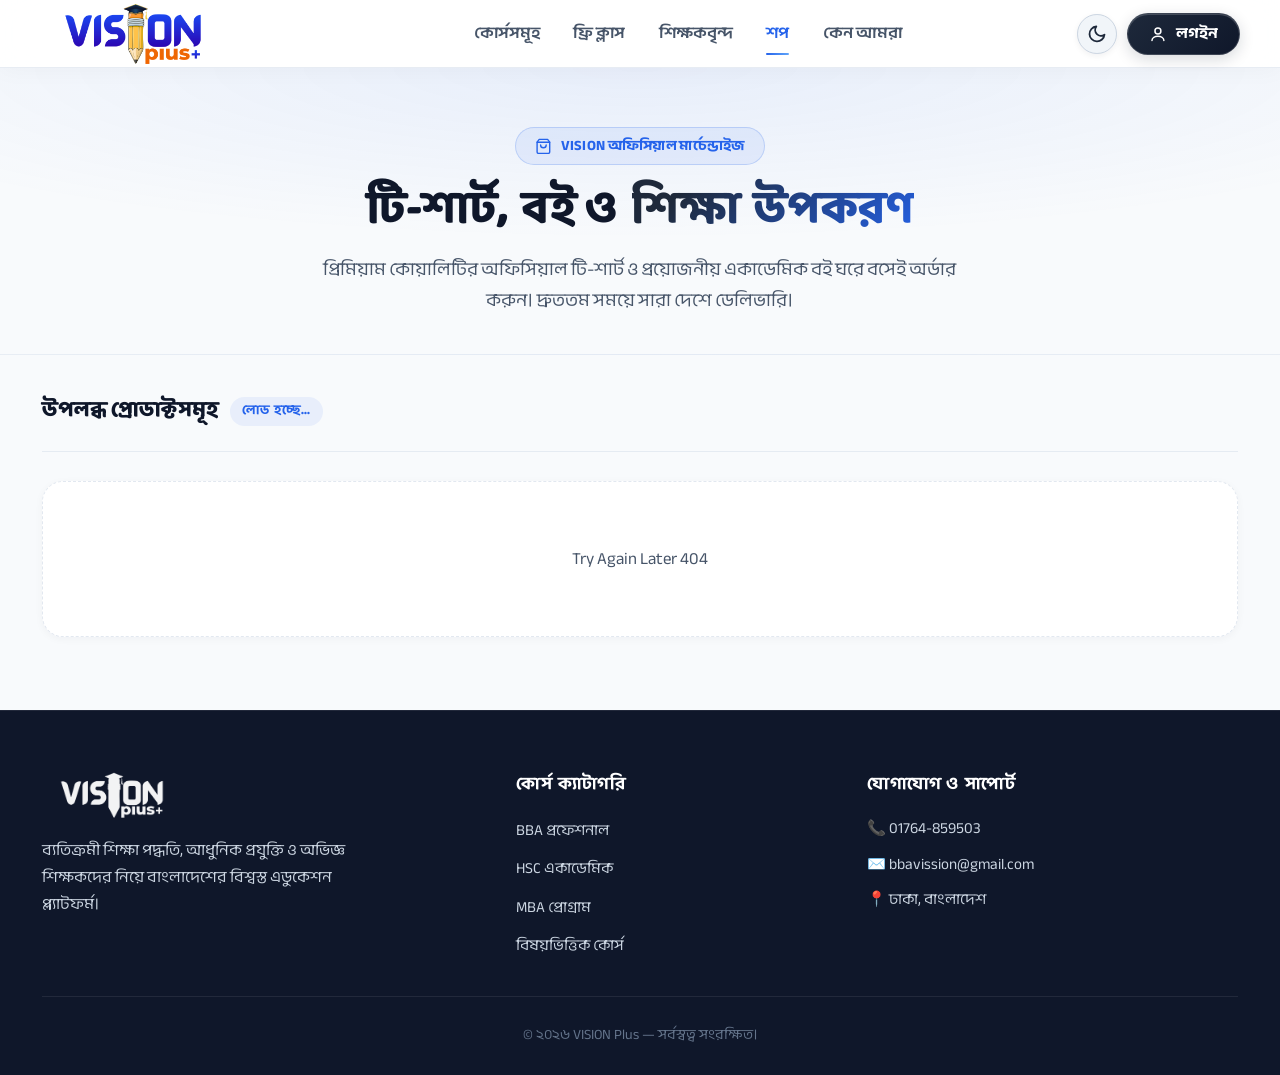
<file: shop.html>
<!DOCTYPE html>
<html lang="bn">
<head>
<meta charset="UTF-8">
<script>
(function(){
  try{
    var theme = localStorage.getItem('va_theme');
    if(theme === 'dark'){
      document.documentElement.setAttribute('data-theme', 'dark');
      document.documentElement.classList.add('dark');
    } else {
      document.documentElement.setAttribute('data-theme', 'light');
      document.documentElement.classList.remove('dark');
    }
  }catch(e){}
})();
</script>
<meta name="theme-color" content="#ffffff" id="metaThemeColor">
<link rel="preload" as="image" href="assets/logo.png" fetchpriority="high">
<meta name="viewport" content="width=device-width, initial-scale=1.0">
<title>Shop Study Books & Materials | BBA VISION - VISION Plus</title>
<meta name="description" content="BBA VISION ও VISION Plus-এর অফিসিয়াল শপ — BBA, HSC, BBS ও MBA-এর সহায়িকা বই, সাজেশন্স, টি-শার্ট ও শিক্ষা উপকরণ সরাসরি অর্ডার করুন।">
<meta name="keywords" content="BBA VISION, VISION Plus, BBA Best Coaching, BBA best platform, BBA books, BBA study material, HSC books, BBS books, MBA books, BBA Professional books">
<meta name="robots" content="index, follow">
<link rel="canonical" href="https://visionplusbd.com/shop">

<!-- Open Graph -->
<meta property="og:type" content="website">
<meta property="og:title" content="Shop Study Books & Materials | BBA VISION - VISION Plus">
<meta property="og:description" content="BBA VISION ও VISION Plus-এর বই ও শিক্ষা উপকরণ সরাসরি ঘরে বসে অর্ডার করুন।">
<meta property="og:url" content="https://visionplusbd.com/shop">
<meta property="og:image" content="https://visionplusbd.com/og-image.jpg">
<meta property="og:locale" content="bn_BD">

<!-- Twitter card -->
<meta name="twitter:card" content="summary_large_image">
<meta name="twitter:title" content="Shop Books & Materials | BBA VISION - VISION Plus">
<meta name="twitter:description" content="BBA, HSC, BBS ও MBA সহায়ক বই ও শিক্ষা উপকরণ।">
<meta name="twitter:image" content="https://visionplusbd.com/og-image.jpg">

<link rel="icon" type="image/x-icon" href="/favicon.ico">
<link rel="icon" type="image/png" sizes="32x32" href="/favicon-32.png">
<link rel="icon" type="image/png" sizes="48x48" href="/favicon-48.png">
<link rel="icon" type="image/png" sizes="192x192" href="/favicon-192.png">
<link rel="icon" type="image/png" sizes="512x512" href="/favicon-512.png">
<link rel="apple-touch-icon" sizes="180x180" href="/apple-touch-icon.png">

<!-- Google Fonts -->
<link rel="preconnect" href="https://fonts.googleapis.com">
<link href="https://fonts.googleapis.com/css2?family=Tiro+Bangla:ital@0;1&family=Baloo+Da+2:wght@500;600;700;800&family=Hind+Siliguri:wght@400;500;600;700&family=Anek+Bangla:wght@400;500;600;700;800&display=swap" rel="stylesheet">

<link rel="stylesheet" href="assets/css/shop.css">
</head>

<body>

    <!-- নেভবার -->
    <header class="nav">
        <div class="nav-inner">
            <a href="index.html" class="brand" aria-label="VISION Plus Home">
                <img src="assets/logo.png" alt="VISION Plus" class="brand-logo" fetchpriority="high" decoding="async">
            </a>
            <nav class="nav-links" id="navLinks">
                <a href="All_Courses.html">কোর্সসমূহ</a>
                <a href="index.html#videos">ফ্রি ক্লাস</a>
                <a href="teachers.html">শিক্ষকবৃন্দ</a>
                <a href="shop.html" class="active">শপ</a>
                <a href="index.html#why">কেন আমরা</a>
            </nav>
            <div class="nav-actions">
                <button type="button" class="theme-toggle-btn" id="themeToggleBtn" aria-label="নাইট মোড চালু করুন" title="নাইট মোড চালু করুন (Night Mode)">
                    <svg class="theme-icon theme-icon--moon" viewBox="0 0 24 24" fill="none" stroke="currentColor" stroke-width="2.2" stroke-linecap="round" stroke-linejoin="round">
                        <path d="M21 12.79A9 9 0 1 1 11.21 3 7 7 0 0 0 21 12.79z"/>
                    </svg>
                    <svg class="theme-icon theme-icon--sun" viewBox="0 0 24 24" fill="none" stroke="currentColor" stroke-width="2.2" stroke-linecap="round" stroke-linejoin="round">
                        <circle cx="12" cy="12" r="5"/>
                        <line x1="12" y1="1" x2="12" y2="3"/>
                        <line x1="12" y1="21" x2="12" y2="23"/>
                        <line x1="4.22" y1="4.22" x2="5.64" y2="5.64"/>
                        <line x1="18.36" y1="18.36" x2="19.78" y2="19.78"/>
                        <line x1="1" y1="12" x2="3" y2="12"/>
                        <line x1="21" y1="12" x2="23" y2="12"/>
                        <line x1="4.22" y1="19.78" x2="5.64" y2="18.36"/>
                        <line x1="18.36" y1="5.64" x2="19.78" y2="4.22"/>
                    </svg>
                </button>
                <a href="student-login.html" class="nav-cta" id="navLoginBtn">
                    <svg class="nav-login-icon" viewBox="0 0 24 24" fill="none" stroke="currentColor" stroke-width="2" stroke-linecap="round" stroke-linejoin="round">
                        <circle cx="12" cy="8" r="4"/><path d="M4 21c0-4 4-6 8-6s8 2 8 6"/>
                    </svg>
                    <span>লগইন</span>
                </a>
                <button class="burger" id="burgerBtn" aria-label="মেনু">☰</button>
            </div>
        </div>
    </header>

    <main>
        <!-- হিরো সেকশন -->
        <section class="hero-section">
            <div class="container">
                <div class="eyebrow">
                    <svg viewBox="0 0 24 24" fill="none" stroke="currentColor" stroke-width="2" stroke-linecap="round" stroke-linejoin="round">
                        <path d="M6 2 3 6v14a2 2 0 0 0 2 2h14a2 2 0 0 0 2-2V6l-3-4Z"/><path d="M3 6h18"/><path d="M16 10a4 4 0 0 1-8 0"/>
                    </svg>
                    VISION অফিসিয়াল মার্চেন্ডাইজ
                </div>
                <h1 class="hero-title">টি-শার্ট, বই ও <span>শিক্ষা উপকরণ</span></h1>
                <p class="hero-subtitle">প্রিমিয়াম কোয়ালিটির অফিসিয়াল টি-শার্ট ও প্রয়োজনীয় একাডেমিক বই ঘরে বসেই অর্ডার করুন। দ্রুততম সময়ে সারা দেশে ডেলিভারি।</p>
            </div>
        </section>

        <!-- শপ প্রোডাক্ট গ্রিড -->
        <section class="shop-section">
            <div class="container">
                <div class="section-head-bar">
                    <h2 class="section-head-title">
                        উপলব্ধ প্রোডাক্টসমূহ
                        <span class="product-count-badge" id="productCountBadge">লোড হচ্ছে...</span>
                    </h2>
                </div>

                <div class="shop-grid" id="shopGrid">
                    <div class="shop-status-msg" id="shopLoadingMsg">
                        <div class="spinner"></div>
                        প্রোডাক্ট লোড হচ্ছে...
                    </div>
                </div>
            </div>
        </section>
    </main>

    <!-- অর্ডার মডাল -->
    <div class="modal-overlay" id="orderModal">
        <div class="modal-box" role="dialog" aria-modal="true" aria-labelledby="modalProductName">
            <button class="modal-close" id="modalCloseBtn" aria-label="বন্ধ করুন">✕</button>
            
            <div class="modal-product-summary">
                <div>
                    <span style="font-size:12px;font-weight:700;color:var(--ink-muted);text-transform:uppercase;">অর্ডার করছেন</span>
                    <p class="modal-product-name" id="modalProductName">প্রোডাক্টের নাম</p>
                </div>
                <p class="modal-product-price" id="modalProductPrice">৳০</p>
            </div>

            <form id="orderForm">
                <div class="form-row">
                    <label for="orderName">আপনার নাম <span class="req">*</span></label>
                    <input type="text" id="orderName" name="name" required placeholder="পুরো নাম লিখুন">
                </div>
                <div class="form-row">
                    <label for="orderPhone">মোবাইল নম্বর <span class="req">*</span></label>
                    <input type="tel" id="orderPhone" name="phone" required placeholder="01XXXXXXXXX">
                </div>
                <div class="form-row">
                    <label for="orderAddress">ডেলিভারি ঠিকানা <span class="req">*</span></label>
                    <textarea id="orderAddress" name="address" required placeholder="সম্পূর্ণ ডেলিভারি ঠিকানা (গ্রাম/এলাকা, থানা, জেলা)"></textarea>
                </div>
                <div class="form-row-split">
                    <div class="form-row" id="sizeRow">
                        <label for="orderSize">টি-শার্ট সাইজ <span class="req">*</span></label>
                        <select id="orderSize" name="size">
                            <option value="S">S (স্মল)</option>
                            <option value="M" selected>M (মিডিয়াম)</option>
                            <option value="L">L (লার্জ)</option>
                            <option value="XL">XL (এক্সট্রা লার্জ)</option>
                            <option value="XXL">XXL (ডাবল এক্সেল)</option>
                        </select>
                    </div>
                    <div class="form-row">
                        <label for="orderQty">পরিমাণ <span class="req">*</span></label>
                        <input type="number" id="orderQty" name="quantity" min="1" value="1" required>
                    </div>
                </div>

                <button type="submit" class="modal-submit-btn" id="orderSubmitBtn">
                    <svg style="width:18px;height:18px;" viewBox="0 0 24 24" fill="none" stroke="currentColor" stroke-width="2.5" stroke-linecap="round" stroke-linejoin="round">
                        <polyline points="20 6 9 17 4 12"></polyline>
                    </svg>
                    অর্ডার কনফার্ম করুন
                </button>
                <p class="form-status" id="orderStatus"></p>
            </form>
        </div>
    </div>

    <!-- ফুটার -->
    <footer>
        <div class="container">
            <div class="footer-grid">
                <div>
                    <div class="footer-brand">
                        <img src="assets/logo.png" alt="VISION Plus" class="footer-logo">
                    </div>
                    <p class="footer-desc">ব্যতিক্রমী শিক্ষা পদ্ধতি, আধুনিক প্রযুক্তি ও অভিজ্ঞ শিক্ষকদের নিয়ে বাংলাদেশের বিশ্বস্ত এডুকেশন প্ল্যাটফর্ম।</p>
                </div>
                <div>
                    <h4 class="footer-heading">কোর্স ক্যাটাগরি</h4>
                    <ul class="footer-links">
                        <li><a href="All_Courses.html?level=BBA">BBA প্রফেশনাল</a></li>
                        <li><a href="All_Courses.html?level=HSC">HSC একাডেমিক</a></li>
                        <li><a href="All_Courses.html?level=MBA">MBA প্রোগ্রাম</a></li>
                        <li><a href="per-subject.html">বিষয়ভিত্তিক কোর্স</a></li>
                    </ul>
                </div>
                <div>
                    <h4 class="footer-heading">যোগাযোগ ও সাপোর্ট</h4>
                    <p class="footer-contact-item">📞 01764-859503</p>
                    <p class="footer-contact-item">✉️ bbavission@gmail.com</p>
                    <p class="footer-contact-item">📍 ঢাকা, বাংলাদেশ</p>
                </div>
            </div>
            <div class="footer-bottom">
                <p class="copyright">© ২০২৬ VISION Plus — সর্বস্বত্ব সংরক্ষিত।</p>
            </div>
        </div>
    </footer>

    <script src="assets/js/shop.js" defer></script>
</body>
</html>
</file>
<file: assets/css/all-courses.css>
:root{
  --ink: #0F172A;
  --ink-soft: #475569;
  --ink-muted: #64748B;
  --paper: #F8FAFC;
  --paper-line: #E2E8F0;
  --card: #FFFFFF;
  --primary: #2563EB;
  --primary-dark: #1D4ED8;
  --primary-light: #EFF6FF;
  --accent: #F59E0B;
  --accent-dark: #D97706;
  --sky: #0EA5E9;
  --green: #10B981;
  --green-dark: #059669;
  --margin: #EF4444;
  --shadow-sm: 0 2px 8px rgba(15, 23, 42, 0.04);
  --shadow: 0 10px 30px -4px rgba(15, 23, 42, 0.08), 0 4px 12px -2px rgba(15, 23, 42, 0.04);
  --shadow-lg: 0 20px 45px -10px rgba(15, 23, 42, 0.12), 0 8px 20px -4px rgba(15, 23, 42, 0.06);
  --radius-sm: 10px;
  --radius: 18px;
  --radius-lg: 24px;
}
*, *::before, *::after{ box-sizing: border-box; }
html{ scroll-behavior: smooth; overflow-x: hidden; }
body{
  margin: 0;
  background: radial-gradient(circle at 12% 10%, rgba(37, 99, 235, 0.035) 0%, transparent 45%),
              radial-gradient(circle at 88% 85%, rgba(245, 158, 11, 0.035) 0%, transparent 45%),
              var(--paper);
  color: var(--ink);
  font-family: 'Anek Bangla', sans-serif;
  line-height: 1.65;
  min-height: 100vh;
  display: flex;
  flex-direction: column;
}
a{ text-decoration: none; color: inherit; }
button{ font-family: inherit; cursor: pointer; }
.container{ max-width: 1240px; margin: 0 auto; padding: 0 clamp(16px, 3vw, 36px); width: 100%; }

/* ===== নেভবার (গ্লাস মরফিজম) ===== */
header.nav{
  position: sticky; top: 0; z-index: 100;
  background: rgba(255, 255, 255, 0.88);
  backdrop-filter: blur(16px);
  -webkit-backdrop-filter: blur(16px);
  border-bottom: 1px solid var(--paper-line);
  box-shadow: 0 4px 20px rgba(15, 23, 42, 0.03);
  transition: all 0.3s ease;
}
.nav-inner{
  max-width: 1240px; margin: 0 auto; height: 64px;
  padding: 0 clamp(16px, 3vw, 36px);
  display: flex; align-items: center; justify-content: space-between; gap: 20px;
}
.brand{ display: flex; align-items: center; gap: 10px; }
.brand-logo{
  height: 64px; max-height: 100%; width: auto; aspect-ratio: 3.84/1;
  object-fit: contain; display: block; flex: none;
  transition: transform 0.2s ease;
}
.brand:hover .brand-logo{ transform: scale(1.02); }
.nav-links{ display: flex; gap: 32px; font-weight: 600; font-size: 15.5px; align-items: center; }
.nav-links a{ position: relative; color: var(--ink-soft); padding: 8px 0; transition: color 0.2s ease; }
.nav-links a:hover, .nav-links a.active{ color: var(--primary); }
.nav-links a::after{
  content: ""; position: absolute; left: 0; right: 0; bottom: 0; height: 2.5px;
  border-radius: 999px;
  background: linear-gradient(90deg, var(--primary), var(--accent));
  transform: scaleX(0); transform-origin: center;
  transition: transform 0.25s cubic-bezier(0.16, 1, 0.3, 1);
}
.nav-links a:hover::after, .nav-links a.active::after{ transform: scaleX(1); }

.nav-cta{
  display: inline-flex; align-items: center; justify-content: center; gap: 8px;
  height: 42px; padding: 0 20px; border-radius: 999px;
  font-family: inherit; font-weight: 700; font-size: 14.5px;
  color: #fff !important; text-decoration: none; white-space: nowrap;
  background: linear-gradient(135deg, #1e293b 0%, #0f172a 100%);
  border: 1px solid rgba(255, 255, 255, 0.14);
  box-shadow: 0 4px 12px rgba(15, 23, 42, 0.15), inset 0 1px 0 rgba(255, 255, 255, 0.12);
  transition: all 0.25s cubic-bezier(0.16, 1, 0.3, 1);
  user-select: none;
}
.nav-cta:hover{
  background: linear-gradient(135deg, #283a63 0%, #131d35 100%);
  border-color: rgba(255, 255, 255, 0.28);
  box-shadow: 0 6px 18px rgba(15, 23, 42, 0.25), inset 0 1px 0 rgba(255, 255, 255, 0.2);
  transform: translateY(-1.5px);
  color: #fff !important;
}
.nav-cta:active{ transform: translateY(0) scale(0.98); box-shadow: 0 2px 6px rgba(15, 23, 42, 0.2); }
.nav-cta svg.nav-login-icon{ width: 16px; height: 16px; flex: none; }

/* Logged-in profile badge button */
.nav-cta--logged-in{
  padding: 0 14px 0 6px; gap: 9px;
  background: linear-gradient(135deg, #1e293b 0%, #0f172a 100%);
  border: 1px solid rgba(255, 255, 255, 0.14);
}
.nav-cta--logged-in:hover{
  border-color: rgba(56, 189, 248, 0.45);
  box-shadow: 0 4px 16px rgba(15, 23, 42, 0.28), 0 0 12px rgba(56, 189, 248, 0.18);
}
.nav-profile-avatar{
  width: 28px; height: 28px; border-radius: 50%;
  display: flex; align-items: center; justify-content: center;
  position: relative; flex: none;
  box-shadow: 0 1px 3px rgba(0,0,0,0.3), 0 0 0 1px rgba(255,255,255,0.25);
}
.nav-profile-initial{ color: #fff; font-weight: 700; font-size: 13px; line-height: 1; text-transform: uppercase; }
.nav-profile-avatar svg{ width: 14px; height: 14px; fill: currentColor; color: #fff; }
.nav-profile-badge{
  position: absolute; bottom: -1px; right: -1px; width: 8px; height: 8px;
  border-radius: 50%; background: #10b981; border: 1.5px solid #0f172a;
  box-shadow: 0 0 4px rgba(16, 185, 129, 0.6);
}
.nav-profile-name{
  font-size: 14px; font-weight: 600; color: #f1f5f9; letter-spacing: 0.2px;
  max-width: 100px; white-space: nowrap; overflow: hidden; text-overflow: ellipsis; line-height: 1;
}
.nav-profile-chevron{ width: 10px; height: 10px; flex: none; opacity: 0.7; transition: opacity 0.2s ease, transform 0.2s ease; }
.nav-cta--logged-in:hover .nav-profile-chevron{ opacity: 1; transform: translateY(1.5px); }

.burger{ display: none; background: none; border: 0; font-size: 26px; color: var(--ink); padding: 4px; }
@media(max-width: 860px){
  .nav-links{
    position: absolute; top: 100%; left: 0; right: 0;
    background: rgba(255, 255, 255, 0.98);
    backdrop-filter: blur(20px);
    flex-direction: column; padding: 20px 28px 28px; gap: 16px;
    border-bottom: 1px solid var(--paper-line);
    box-shadow: 0 16px 36px rgba(15, 23, 42, 0.1);
    display: none;
  }
  .nav-links.open{ display: flex; }
  .burger{ display: block; }
}
@media(max-width: 480px){
  .nav-inner{ gap: 8px; height: 64px; padding: 0 14px; }
  .brand-logo{ height: 42px; }
  .nav-cta{ height: 36px; padding: 0 13px; font-size: 13px; gap: 6px; }
  .nav-cta svg.nav-login-icon{ width: 14px; height: 14px; }
  .nav-cta--logged-in{ padding: 0 10px 0 5px; gap: 6px; }
  .nav-profile-avatar{ width: 24px; height: 24px; }
  .nav-profile-name{ font-size: 12.5px; max-width: 72px; }
  .burger{ font-size: 22px; }
}

/* ===== পেজ হেডার ===== */
.page-head{ text-align: center; padding: clamp(34px, 5vw, 48px) 0 20px; }
.page-eyebrow{
  display: inline-flex; align-items: center; gap: 6px;
  background: #EFF6FF; color: #1D4ED8;
  border: 1px solid rgba(37, 99, 235, 0.2);
  padding: 4px 14px; border-radius: 999px;
  font-family: 'Baloo Da 2', sans-serif;
  font-size: 13px; font-weight: 700; letter-spacing: 0.04em;
  margin-bottom: 12px;
}
.page-eyebrow::before{
  content: ""; width: 7px; height: 7px; border-radius: 50%; background: #2563EB;
}
.page-head h1{
  font-family: 'Baloo Da 2', sans-serif;
  font-weight: 800; font-size: clamp(28px, 4vw, 40px);
  line-height: 1.22; margin: 0;
  color: var(--ink);
}
.page-head p{
  margin: 0 auto; color: var(--ink-soft); font-size: 16px; max-width: 58ch;
}

/* ===== ফিল্টার বার (লেভেল বাটনস) ===== */
.level-bar{
  display: flex; gap: 10px; flex-wrap: wrap;
  justify-content: center; margin: 8px 0 32px;
}

.level-btn{
  border: 1.5px solid var(--paper-line);
  background: #ffffff; color: var(--ink-soft);
  border-radius: 12px; padding: 10px 20px;
  font-size: 15px; font-weight: 700;
  transition: all 0.22s cubic-bezier(0.16, 1, 0.3, 1);
  box-shadow: var(--shadow-sm);
  display: inline-flex; align-items: center; justify-content: center;
}
@media(hover:hover) and (pointer:fine){
  .level-btn:hover{
    transform: translateY(-2px);
    border-color: var(--cat-color, var(--primary));
    color: var(--cat-color, var(--ink));
    box-shadow: 0 8px 20px rgba(15, 23, 42, 0.08);
  }
}
.level-btn.active{
  background: var(--cat-color, var(--ink));
  border-color: var(--cat-color, var(--ink));
  color: #ffffff;
  box-shadow: 0 10px 24px rgba(15, 23, 42, 0.2);
}
.level-btn .count{ opacity: 0.8; font-size: 12.5px; margin-left: 5px; }

/* স্পেশাল সাবজেক্ট ওয়াইজ বাটন */
.subject-wise-nav{
  background: linear-gradient(135deg, #6366F1 0%, #4F46E5 100%) !important;
  border: 1.5px solid transparent !important;
  color: #ffffff !important;
  box-shadow: 0 6px 18px rgba(79, 70, 229, 0.32) !important;
  display: inline-flex; align-items: center; gap: 8px;
}
.subject-wise-nav svg{ width: 17px; height: 17px; stroke-width: 2.2; flex: none; }
@media(hover:hover) and (pointer:fine){
  .subject-wise-nav:hover{
    transform: translateY(-2px);
    box-shadow: 0 12px 26px rgba(79, 70, 229, 0.45) !important;
    filter: brightness(1.06);
  }
}

/* ===== সার্চ বার ===== */
.course-search-bar{
  position: relative;
  max-width: 560px;
  margin: 0 auto 30px;
}
.course-search-bar .search-icon{
  position: absolute; left: 18px; top: 50%; transform: translateY(-50%);
  width: 20px; height: 20px; color: var(--ink-muted); pointer-events: none;
}
.course-search-bar input{
  width: 100%;
  border: 1.5px solid var(--paper-line);
  background: #ffffff;
  border-radius: 999px;
  padding: 14px 20px 14px 48px;
  font-size: 15px; font-weight: 600; font-family: inherit; color: var(--ink);
  box-shadow: var(--shadow-sm);
  transition: all 0.2s ease;
}
.course-search-bar input::placeholder{ color: #94A3B8; font-weight: 500; }
.course-search-bar input:focus{
  outline: none; border-color: var(--primary);
  box-shadow: 0 0 0 4px rgba(37, 99, 235, 0.12);
}

/* ===== BBA ফিল্টার বার ===== */
.bba-filter-bar{
  display: flex; gap: 16px; justify-content: center;
  align-items: flex-end; margin: 0 0 30px;
}
.bba-filter-group{ display: flex; flex-direction: column; gap: 6px; min-width: 240px; }
.bba-filter-group label{
  font-family: 'Anek Bangla', 'Hind Siliguri', sans-serif;
  font-size: 13.5px; font-weight: 600; color: var(--ink-soft); padding-left: 2px;
  letter-spacing: 0.2px;
  transition: color 0.2s ease;
}
.bba-filter-group--institute label{
  color: #0284C7;
}
.bba-filter-group--year label{
  color: #9333EA;
}

.bba-filter-group select{
  appearance: none; -webkit-appearance: none; -moz-appearance: none;
  font-family: 'Anek Bangla', 'Hind Siliguri', sans-serif;
  font-size: 14.5px;
  font-weight: 500;
  line-height: normal;
  border-radius: 12px;
  height: 44px;
  padding: 0 36px 0 16px;
  box-sizing: border-box;
  transition: all 0.2s cubic-bezier(0.16, 1, 0.3, 1);
  cursor: pointer; width: 100%;
  white-space: nowrap;
  overflow: hidden;
  text-overflow: ellipsis;
}

/* ইন্সটিটিউট স্পিনার - প্রিমিয়াম সফট স্কাই ব্লু */
#bbaUniversitySelect,
.bba-select--institute{
  background-color: #F0F9FF;
  background-image: url('data:image/svg+xml;utf8,<svg xmlns="http://www.w3.org/2000/svg" viewBox="0 0 24 24" fill="none" stroke="%230284C7" stroke-width="2.2" stroke-linecap="round" stroke-linejoin="round"><polyline points="6 9 12 15 18 9"/></svg>'), linear-gradient(135deg, #F0F9FF 0%, #E0F2FE 100%);
  background-repeat: no-repeat, no-repeat;
  background-position: right 14px center, center;
  background-size: 15px 15px, 100% 100%;
  border: 1.5px solid #BAE6FD;
  color: #0369A1;
  box-shadow: 0 2px 8px rgba(2, 132, 199, 0.08);
}
#bbaUniversitySelect:hover,
.bba-select--institute:hover{
  border-color: #38BDF8;
  box-shadow: 0 4px 14px rgba(2, 132, 199, 0.16);
}
#bbaUniversitySelect:focus,
.bba-select--institute:focus{
  outline: none;
  border-color: #0284C7;
  box-shadow: 0 0 0 3.5px rgba(2, 132, 199, 0.22);
}

/* বর্ষ স্পিনার - প্রিমিয়াম সফট ভায়োলেট/পার্পল */
#bbaYearSelect,
.bba-select--year{
  background-color: #FAF5FF;
  background-image: url('data:image/svg+xml;utf8,<svg xmlns="http://www.w3.org/2000/svg" viewBox="0 0 24 24" fill="none" stroke="%239333EA" stroke-width="2.2" stroke-linecap="round" stroke-linejoin="round"><polyline points="6 9 12 15 18 9"/></svg>'), linear-gradient(135deg, #FAF5FF 0%, #F3E8FF 100%);
  background-repeat: no-repeat, no-repeat;
  background-position: right 14px center, center;
  background-size: 15px 15px, 100% 100%;
  border: 1.5px solid #E9D5FF;
  color: #7E22CE;
  box-shadow: 0 2px 8px rgba(126, 34, 206, 0.08);
}
#bbaYearSelect:hover,
.bba-select--year:hover{
  border-color: #C084FC;
  box-shadow: 0 4px 14px rgba(126, 34, 206, 0.16);
}
#bbaYearSelect:focus,
.bba-select--year:focus{
  outline: none;
  border-color: #9333EA;
  box-shadow: 0 0 0 3.5px rgba(147, 51, 234, 0.22);
}

.bba-filter-group select option{
  font-family: 'Anek Bangla', 'Hind Siliguri', sans-serif;
  font-weight: 500;
  font-size: 14.5px;
  color: var(--ink);
  background: #ffffff;
}

/* ===== কোর্স কার্ড গ্রিড ===== */
.course-grid{
  display: grid;
  grid-template-columns: repeat(auto-fill, minmax(285px, 1fr));
  gap: 26px;
  padding-bottom: 70px;
}
.course-card{
  background: var(--card);
  border-radius: var(--radius);
  box-shadow: var(--shadow);
  overflow: hidden;
  border: 1px solid var(--paper-line);
  display: flex; flex-direction: column;
  transition: transform 0.32s cubic-bezier(0.16, 1, 0.3, 1), box-shadow 0.32s cubic-bezier(0.16, 1, 0.3, 1);
  position: relative;
}
.course-card:hover{
  transform: translateY(-8px) scale(1.012);
  box-shadow: 0 22px 42px -8px rgba(15, 23, 42, 0.14), 0 0 28px 2px rgba(37, 99, 235, 0.1);
}
.course-image{
  width: 100%; aspect-ratio: 16 / 10; object-fit: cover; background: #0f172a; display: block;
  transition: transform 0.35s ease;
}
.course-card:hover .course-image{ transform: scale(1.03); }

.course-top{
  padding: 12px 20px 8px;
  display: flex; justify-content: space-between; align-items: center; gap: 10px;
  border-bottom: 1.5px dashed var(--paper-line);
}
.course-category{
  font-family: 'Baloo Da 2', sans-serif;
  font-size: 13px; font-weight: 800; letter-spacing: 0.04em; text-transform: uppercase;
}
.course-tag{
  font-family: 'Baloo Da 2', sans-serif; font-size: 12px; font-weight: 700;
  color: #7C3AED; background: #F5F3FF; border: 1px solid #DDD6FE;
  padding: 3px 11px; border-radius: 999px; white-space: nowrap;
}
.course-body{
  padding: 12px 20px 20px; flex: 1; display: flex; flex-direction: column; gap: 6px;
}
.course-body h3{
  font-family: 'Baloo Da 2', 'Anek Bangla', sans-serif;
  font-size: 20px; font-weight: 800; margin: 0; line-height: 1.35; color: var(--ink);
}
.course-body p{
  color: var(--ink-soft); font-size: 14.5px; margin: 0; line-height: 1.55;
}
.course-foot{
  margin-top: auto; padding-top: 14px;
  display: flex; align-items: center; justify-content: space-between; gap: 12px;
}
.price{ display: flex; flex-direction: column; gap: 2px; min-width: 0; }
.price-row{ display: flex; align-items: baseline; gap: 8px; flex-wrap: wrap; }
.price-now{
  font-family: 'Baloo Da 2', sans-serif; font-weight: 800; font-size: 24px; color: var(--primary-dark);
}
.price-old{
  font-weight: 400; font-size: 14px; color: #94A3B8;
  text-decoration: line-through; text-decoration-thickness: 1.5px;
}
.price small{ font-weight: 600; font-size: 12.5px; color: var(--green-dark); }

.btn{
  display: inline-flex; align-items: center; justify-content: center; gap: 8px;
  padding: 10px 20px; border-radius: 999px; border: 0;
  font-weight: 700; font-size: 14px; white-space: nowrap;
  transition: all 0.2s cubic-bezier(0.16, 1, 0.3, 1);
  user-select: none;
}
.btn-primary{
  background: linear-gradient(135deg, #2563EB 0%, #1D4ED8 100%);
  color: #ffffff;
  box-shadow: 0 4px 14px rgba(37, 99, 235, 0.3);
}
.btn-primary:hover{
  transform: translateY(-2px);
  box-shadow: 0 8px 20px rgba(37, 99, 235, 0.42);
  background: linear-gradient(135deg, #1D4ED8 0%, #1E40AF 100%);
}
.course-enrolled-trigger{
  background: linear-gradient(135deg, #10b981 0%, #059669 100%) !important;
  color: #ffffff !important;
  border: 1px solid rgba(255,255,255,0.2) !important;
  box-shadow: 0 4px 14px rgba(16,185,129,0.35) !important;
}
.course-enrolled-trigger:hover{
  background: linear-gradient(135deg, #059669 0%, #047857 100%) !important;
  transform: translateY(-2px);
  box-shadow: 0 8px 20px rgba(16,185,129,0.5) !important;
  color: #ffffff !important;
}

.course-empty{
  grid-column: 1 / -1; text-align: center; padding: 60px 20px;
  color: var(--ink-soft); background: #fff; border: 1.5px dashed var(--paper-line);
  border-radius: var(--radius-lg); font-size: 16px;
}
.course-empty strong{
  font-family: 'Baloo Da 2', sans-serif; font-size: 18px; color: var(--ink); display: block; margin-bottom: 6px;
}
.status{
  grid-column: 1 / -1; text-align: center; padding: 50px 20px;
  color: var(--ink-muted); background: #fff; border: 1.5px dashed var(--paper-line);
  border-radius: var(--radius-lg);
  font-family: 'Anek Bangla', sans-serif;
  font-size: 14.5px;
  font-weight: 400 !important;
  line-height: 1.6;
}
.status strong{
  font-family: 'Anek Bangla', sans-serif; font-size: 15px; font-weight: 500 !important; color: var(--ink-soft); display: block; margin-bottom: 4px;
}
.status-msg{
  font-family: 'Anek Bangla', sans-serif;
  font-size: 14.5px;
  font-weight: 400 !important;
  color: var(--ink-muted);
}
.spinner{
  width: 32px; height: 32px; border-radius: 50%;
  border: 3px solid rgba(37, 99, 235, 0.15); border-top-color: var(--primary);
  animation: spin 0.8s cubic-bezier(0.68, -0.55, 0.27, 1.55) infinite; margin: 0 auto 12px;
}
@keyframes spin{ to{ transform: rotate(360deg); } }

/* ===== টোস্ট মেসেজ ===== */
.va-toast{
  position: fixed; left: 50%; bottom: 28px;
  transform: translateX(-50%) translateY(16px);
  background: #0F172A; color: #fff;
  padding: 12px 24px; border-radius: 999px;
  font-family: 'Baloo Da 2', sans-serif; font-weight: 700; font-size: 15px;
  box-shadow: 0 14px 30px rgba(15, 23, 42, 0.35);
  z-index: 9998; opacity: 0; pointer-events: none;
  transition: opacity .3s ease, transform .3s ease;
  max-width: min(90vw, 440px); text-align: center;
  border: 1px solid rgba(255, 255, 255, 0.15);
}
.va-toast.show{ opacity: 1; transform: translateX(-50%) translateY(0); pointer-events: auto; }

/* ===== ফুটার (ডার্ক স্লেট) ===== */
footer{
  background: #0F172A; color: #94A3B8; padding: 56px 0 28px;
  border-top: 1px solid rgba(255, 255, 255, 0.08); margin-top: auto;
}
.footer-grid{
  display: grid; grid-template-columns: 1.4fr 1fr 1.2fr; gap: 40px;
  padding-bottom: 36px; border-bottom: 1px solid rgba(255, 255, 255, 0.08);
}
.footer-brand{ display: flex; align-items: center; gap: 12px; margin-bottom: 16px; }
.footer-logo{
  height: 48px; width: auto; object-fit: contain; filter: brightness(0) invert(1); opacity: 0.95;
}
.footer-desc{ font-size: 15px; line-height: 1.7; color: #CBD5E1; max-width: 38ch; }
.footer-heading{
  font-family: 'Baloo Da 2', sans-serif; color: #ffffff; font-size: 17px;
  font-weight: 700; margin-bottom: 16px; letter-spacing: 0.02em;
}
.footer-links{ list-style: none; padding: 0; margin: 0; display: flex; flex-direction: column; gap: 10px; }
.footer-links a{ color: #CBD5E1; text-decoration: none; font-size: 14.5px; transition: all 0.2s ease; display: inline-block; }
.footer-links a:hover{ color: #38BDF8; transform: translateX(4px); }
.footer-contact-item{ color: #CBD5E1; font-size: 14.5px; margin-bottom: 10px; display: flex; align-items: center; gap: 8px; }
.footer-bottom{ padding-top: 24px; text-align: center; }
.copyright{ font-size: 13.5px; color: #64748B; margin: 0; }

@media(max-width: 768px){
  .footer-grid{ grid-template-columns: 1fr; gap: 28px; }
  .page-head{ padding: 28px 0 16px; }
  .level-bar{ gap: 8px; margin-bottom: 24px; }
  .level-btn{ padding: 8px 14px; font-size: 14px; border-radius: 10px; }
  .course-grid{ grid-template-columns: 1fr; gap: 18px; padding-bottom: 45px; }
  .course-card{ transform: none !important; }
  .course-card:hover{ transform: none !important; }
}
@media(max-width: 420px){
  .bba-filter-bar{ flex-direction: column; gap: 10px; }
  .bba-filter-group{ min-width: 100%; }
}

@media(min-width: 1024px){
  body{ zoom: 1.05; }
}

/* =========================================================
   THEME TOGGLE BUTTON & NAVBAR ACTION GROUP
   ========================================================= */
.nav-actions{
  display:inline-flex;
  align-items:center;
  gap:10px;
  flex-shrink:0;
}
.theme-toggle-btn{
  width:38px;
  height:38px;
  border-radius:50%;
  display:inline-flex;
  align-items:center;
  justify-content:center;
  background:#F1F5F9;
  border:1.5px solid #CBD5E1;
  color:#1E293B;
  cursor:pointer;
  position:relative;
  transition:all .25s cubic-bezier(.16,1,.3,1);
  box-shadow:0 2px 6px rgba(15,23,42,0.06);
  flex-shrink:0;
  outline:none;
  padding:0;
}
.theme-toggle-btn:hover{
  background:#E2E8F0;
  border-color:#94A3B8;
  transform:translateY(-1px) rotate(15deg);
  box-shadow:0 4px 14px rgba(15,23,42,0.12);
  color:#0F172A;
}
.theme-toggle-btn:active{ transform:scale(.92); }
.theme-toggle-btn .theme-icon{
  width:19px;
  height:19px;
  transition:transform .35s cubic-bezier(.34,1.56,.64,1), opacity .25s ease;
}
.theme-toggle-btn .theme-icon--sun{ display:none; }
.theme-toggle-btn .theme-icon--moon{ display:block; }

@media(max-width:480px){
  .nav-actions{ gap:6px; }
  .theme-toggle-btn{ width:34px; height:34px; }
  .theme-toggle-btn .theme-icon{ width:16px; height:16px; }
}

html.theme-transition,
html.theme-transition *,
html.theme-transition *::before,
html.theme-transition *::after{
  transition:background-color .32s ease, border-color .32s ease, color .32s ease, box-shadow .32s ease !important;
  transition-delay:0s !important;
}

/* =========================================================
   NIGHT MODE (Dark Theme)
   ========================================================= */
[data-theme="dark"], html.dark{
  --ink:#F8FAFC;
  --ink-soft:#94A3B8;
  --ink-muted:#64748B;
  --paper:#090D16;
  --paper-line:rgba(255,255,255,0.08);
  --card:#111827;
  --accent:#F59E0B;
  --shadow:0 14px 36px rgba(0,0,0,0.45);
}

[data-theme="dark"] body{
  background-color:#090D16;
  color:#CBD5E1;
  background-image:
    radial-gradient(circle at 12% 10%, rgba(56,189,248,0.06) 0%, transparent 45%),
    radial-gradient(circle at 88% 85%, rgba(129,140,248,0.06) 0%, transparent 45%);
}

[data-theme="dark"] .theme-toggle-btn{
  background:rgba(255,255,255,0.08);
  border-color:rgba(255,255,255,0.16);
  color:#F59E0B;
  box-shadow:0 2px 10px rgba(0,0,0,0.35), 0 0 12px rgba(245,158,11,0.15);
}
[data-theme="dark"] .theme-toggle-btn:hover{
  background:rgba(255,255,255,0.14);
  border-color:rgba(245,158,11,0.5);
  color:#FBBF24;
  transform:translateY(-1px) rotate(-15deg);
  box-shadow:0 4px 16px rgba(0,0,0,0.5), 0 0 18px rgba(245,158,11,0.35);
}
[data-theme="dark"] .theme-toggle-btn .theme-icon--moon{ display:none; }
[data-theme="dark"] .theme-toggle-btn .theme-icon--sun{ display:block; }

[data-theme="dark"] header.nav{
  background:rgba(9,13,22,0.88);
  border-bottom:1px solid rgba(255,255,255,0.08);
  box-shadow:0 4px 24px rgba(0,0,0,0.45);
}
[data-theme="dark"] .brand-logo{
  filter:drop-shadow(0 1px 2px rgba(0,0,0,0.5)) drop-shadow(0 0 1px rgba(255,255,255,0.4));
}
[data-theme="dark"] .nav-links a{ color:#94A3B8; }
[data-theme="dark"] .nav-links a:hover{ color:#F8FAFC; }
[data-theme="dark"] .burger{ color:#F8FAFC; }
@media(max-width:860px){
  [data-theme="dark"] .nav-links{
    background:#0D1424;
    border-bottom:1px solid rgba(255,255,255,0.08);
    box-shadow:0 16px 36px rgba(0,0,0,0.65);
  }
}

[data-theme="dark"] .nav-cta{
  background:linear-gradient(135deg,#2563EB 0%,#1D4ED8 100%);
  border-color:rgba(255,255,255,0.22);
  box-shadow:0 4px 16px rgba(37,99,235,0.4), inset 0 1px 0 rgba(255,255,255,0.25);
  color:#FFFFFF !important;
}
[data-theme="dark"] .nav-cta:hover{
  background:linear-gradient(135deg,#3B82F6 0%,#2563EB 100%);
  box-shadow:0 6px 20px rgba(37,99,235,0.55);
}

[data-theme="dark"] .page-head h1{ color:#F8FAFC; }
[data-theme="dark"] .page-head p{ color:#94A3B8; }

[data-theme="dark"] .level-btn{
  background:#111827;
  border-color:rgba(255,255,255,0.08);
  color:#94A3B8;
  box-shadow:0 4px 12px rgba(0,0,0,0.25);
}
[data-theme="dark"] .level-btn:hover{
  border-color:var(--cat-color, #38BDF8);
  color:#F8FAFC;
  box-shadow:0 8px 20px rgba(0,0,0,0.4);
}
[data-theme="dark"] .level-btn.active{
  background:var(--cat-color, #2563EB);
  border-color:var(--cat-color, #2563EB);
  color:#FFFFFF;
  box-shadow:0 10px 24px rgba(37,99,235,0.35);
}

[data-theme="dark"] .course-search-bar input{
  background:#111827;
  border-color:rgba(255,255,255,0.1);
  color:#F8FAFC;
}
[data-theme="dark"] .course-search-bar input:focus{
  border-color:#38BDF8;
  box-shadow:0 0 0 3px rgba(56,189,248,0.18);
}
[data-theme="dark"] .bba-filter-group--institute label{ color: #7DD3FC; }
[data-theme="dark"] #bbaUniversitySelect,
[data-theme="dark"] .bba-select--institute{
  background-color: transparent;
  background-image: url('data:image/svg+xml;utf8,<svg xmlns="http://www.w3.org/2000/svg" viewBox="0 0 24 24" fill="none" stroke="%237DD3FC" stroke-width="2.2" stroke-linecap="round" stroke-linejoin="round"><polyline points="6 9 12 15 18 9"/></svg>'), linear-gradient(135deg, rgba(3, 105, 161, 0.24) 0%, rgba(14, 165, 233, 0.14) 100%);
  border-color: rgba(56, 189, 248, 0.35);
  color: #BAE6FD;
  box-shadow: 0 2px 10px rgba(0, 0, 0, 0.25);
}
[data-theme="dark"] #bbaUniversitySelect:focus,
[data-theme="dark"] .bba-select--institute:focus{
  border-color: #38BDF8;
  box-shadow: 0 0 0 3px rgba(56, 189, 248, 0.25);
}

[data-theme="dark"] .bba-filter-group--year label{ color: #E9D5FF; }
[data-theme="dark"] #bbaYearSelect,
[data-theme="dark"] .bba-select--year{
  background-color: transparent;
  background-image: url('data:image/svg+xml;utf8,<svg xmlns="http://www.w3.org/2000/svg" viewBox="0 0 24 24" fill="none" stroke="%23E9D5FF" stroke-width="2.2" stroke-linecap="round" stroke-linejoin="round"><polyline points="6 9 12 15 18 9"/></svg>'), linear-gradient(135deg, rgba(126, 34, 206, 0.24) 0%, rgba(168, 85, 247, 0.14) 100%);
  border-color: rgba(192, 132, 252, 0.35);
  color: #F3E8FF;
  box-shadow: 0 2px 10px rgba(0, 0, 0, 0.25);
}
[data-theme="dark"] #bbaYearSelect:focus,
[data-theme="dark"] .bba-select--year:focus{
  border-color: #C084FC;
  box-shadow: 0 0 0 3px rgba(192, 132, 252, 0.25);
}

[data-theme="dark"] .bba-filter-group select option{
  background: #111827;
  color: #F8FAFC;
}

[data-theme="dark"] .course-card{
  background:#111827;
  border-color:rgba(255,255,255,0.08);
  box-shadow:0 8px 24px rgba(0,0,0,0.35);
}
[data-theme="dark"] .course-card:hover{
  border-color:#38BDF8;
  box-shadow:0 22px 42px -8px rgba(0,0,0,0.6), 0 0 24px rgba(56,189,248,0.25);
}
[data-theme="dark"] .course-top{ border-bottom-color:rgba(255,255,255,0.08); }
[data-theme="dark"] .course-tag{
  color:#34D399;
  background:rgba(16,185,129,0.12);
  border-color:rgba(52,211,153,0.3);
}
[data-theme="dark"] .course-body h3{ color:#F8FAFC; }
[data-theme="dark"] .course-body p{ color:#94A3B8; }
[data-theme="dark"] .course-foot{ border-top-color:rgba(255,255,255,0.08); }
[data-theme="dark"] .price-now{ color:#60A5FA; }
[data-theme="dark"] .price-old{ color:#64748B; }
[data-theme="dark"] .price small{ color:#34D399; }

[data-theme="dark"] .course-empty,
[data-theme="dark"] .status{
  background:#111827;
  border-color:rgba(255,255,255,0.08);
  color:#94A3B8;
}
[data-theme="dark"] .status strong,
[data-theme="dark"] .course-empty strong{
  color:#F8FAFC;
}

[data-theme="dark"] footer{
  background:linear-gradient(180deg,#070B14 0%,#04060B 100%);
  border-top:1px solid rgba(255,255,255,0.06);
}
</file>
<file: assets/css/course-details.css>
/* ===== আধুনিক ও প্রিমিয়াম ডিজাইন সিস্টেম ===== */
        *, *::before, *::after {
            margin: 0;
            padding: 0;
            box-sizing: border-box;
        }
        
        :root {
            --ink: #0F172A;
            --ink-soft: #475569;
            --ink-muted: #64748B;
            --paper: #F8FAFC;
            --paper-line: #E2E8F0;
            --card: #FFFFFF;
            --primary: #2563EB;
            --primary-dark: #1D4ED8;
            --primary-light: #EFF6FF;
            --accent: #F59E0B;
            --accent-dark: #D97706;
            --green: #10B981;
            --green-dark: #059669;
            --green-light: #ECFDF5;
            --rose: #EF4444;
            --shadow-sm: 0 2px 8px rgba(15, 23, 42, 0.04);
            --shadow-md: 0 10px 30px -4px rgba(15, 23, 42, 0.08), 0 4px 12px -2px rgba(15, 23, 42, 0.04);
            --shadow-lg: 0 20px 45px -10px rgba(15, 23, 42, 0.12), 0 8px 20px -4px rgba(15, 23, 42, 0.06);
            --radius-sm: 10px;
            --radius: 18px;
            --radius-lg: 24px;
        }
        
        html {
            scroll-behavior: smooth;
            overflow-x: hidden;
        }

        body {
            font-family: 'Anek Bangla', sans-serif;
            background: radial-gradient(circle at 15% 10%, rgba(37, 99, 235, 0.035) 0%, transparent 45%),
                        radial-gradient(circle at 85% 75%, rgba(245, 158, 11, 0.035) 0%, transparent 45%),
                        var(--paper);
            color: var(--ink);
            line-height: 1.7;
            margin: 0;
            min-height: 100vh;
            display: flex;
            flex-direction: column;
        }
        
        .container {
            max-width: 1240px;
            margin: 0 auto;
            padding: 0 clamp(16px, 3vw, 32px);
            width: 100%;
        }
        
        /* ===== হেডার ও নেভবার (গ্লাস মরফিজম) ===== */
        header.nav {
            position: sticky;
            top: 0;
            z-index: 100;
            background: rgba(255, 255, 255, 0.88);
            backdrop-filter: blur(16px);
            -webkit-backdrop-filter: blur(16px);
            border-bottom: 1px solid var(--paper-line);
            box-shadow: 0 4px 20px rgba(15, 23, 42, 0.03);
            transition: all 0.3s ease;
        }
        
        .nav-inner {
            max-width: 1240px;
            margin: 0 auto;
            height: 64px;
            padding: 0 clamp(16px, 3vw, 32px);
            display: flex;
            align-items: center;
            justify-content: space-between;
            gap: 20px;
        }
        
        .brand {
            display: flex;
            align-items: center;
            gap: 10px;
            font-family: 'Baloo Da 2', sans-serif;
            font-weight: 800;
            font-size: 22px;
            color: var(--ink);
            text-decoration: none;
            flex-shrink: 0;
        }
        
        .brand .brand-logo {
            height: 64px;
            max-height: 100%;
            width: auto;
            aspect-ratio: 3.84/1;
            object-fit: contain;
            flex: none;
            transition: transform 0.25s ease;
        }
        
        .brand:hover .brand-logo {
            transform: scale(1.02);
        }
        
        .nav-links {
            display: flex;
            align-items: center;
            gap: 32px;
            font-weight: 600;
            font-size: 15.5px;
        }
        
        .nav-links a {
            text-decoration: none;
            color: var(--ink-soft);
            padding: 8px 0;
            position: relative;
            transition: color 0.2s ease;
        }
        
        .nav-links a:hover {
            color: var(--primary);
        }
        
        .nav-links a::after {
            content: "";
            position: absolute;
            left: 0;
            right: 0;
            bottom: 0;
            height: 2.5px;
            border-radius: 999px;
            background: linear-gradient(90deg, var(--primary), var(--accent));
            transform: scaleX(0);
            transform-origin: center;
            transition: transform 0.25s cubic-bezier(0.16, 1, 0.3, 1);
        }
        
        .nav-links a:hover::after {
            transform: scaleX(1);
        }
        
        .nav-cta {
            display: inline-flex;
            align-items: center;
            justify-content: center;
            gap: 8px;
            height: 42px;
            padding: 0 20px;
            border-radius: 999px;
            font-family: inherit;
            font-weight: 700;
            font-size: 14.5px;
            color: #fff !important;
            text-decoration: none;
            white-space: nowrap;
            background: linear-gradient(135deg, #1e293b 0%, #0f172a 100%);
            border: 1px solid rgba(255, 255, 255, 0.14);
            box-shadow: 0 4px 12px rgba(15, 23, 42, 0.15), inset 0 1px 0 rgba(255, 255, 255, 0.12);
            transition: all 0.25s cubic-bezier(0.16, 1, 0.3, 1);
            user-select: none;
        }
        
        .nav-cta:hover {
            background: linear-gradient(135deg, #283a63 0%, #131d35 100%);
            border-color: rgba(255, 255, 255, 0.28);
            box-shadow: 0 6px 18px rgba(15, 23, 42, 0.25), inset 0 1px 0 rgba(255, 255, 255, 0.2);
            transform: translateY(-1.5px);
            color: #fff !important;
        }
        
        .nav-cta:active {
            transform: translateY(0) scale(0.98);
            box-shadow: 0 2px 6px rgba(15, 23, 42, 0.2);
        }
        
        .nav-cta svg.nav-login-icon {
            width: 16px;
            height: 16px;
            flex: none;
        }
        
        /* Logged-in profile badge button */
        .nav-cta--logged-in {
            padding: 0 14px 0 6px;
            gap: 9px;
            background: linear-gradient(135deg, #1e293b 0%, #0f172a 100%);
            border: 1px solid rgba(255, 255, 255, 0.14);
        }
        
        .nav-cta--logged-in:hover {
            border-color: rgba(56, 189, 248, 0.45);
            box-shadow: 0 4px 16px rgba(15, 23, 42, 0.28), 0 0 12px rgba(56, 189, 248, 0.18);
        }
        
        .nav-profile-avatar {
            width: 28px;
            height: 28px;
            border-radius: 50%;
            display: flex;
            align-items: center;
            justify-content: center;
            position: relative;
            flex: none;
            box-shadow: 0 1px 3px rgba(0,0,0,0.3), 0 0 0 1px rgba(255,255,255,0.25);
        }
        
        .nav-profile-initial {
            color: #fff;
            font-weight: 700;
            font-size: 13px;
            line-height: 1;
            text-transform: uppercase;
        }
        
        .nav-profile-avatar svg {
            width: 14px;
            height: 14px;
            fill: currentColor;
            color: #fff;
        }
        
        .nav-profile-badge {
            position: absolute;
            bottom: -1px;
            right: -1px;
            width: 8px;
            height: 8px;
            border-radius: 50%;
            background: #10b981;
            border: 1.5px solid #0f172a;
            box-shadow: 0 0 4px rgba(16, 185, 129, 0.6);
        }
        
        .nav-profile-name {
            font-size: 14px;
            font-weight: 600;
            color: #f1f5f9;
            letter-spacing: 0.2px;
            max-width: 100px;
            white-space: nowrap;
            overflow: hidden;
            text-overflow: ellipsis;
            line-height: 1;
        }
        
        .nav-profile-chevron {
            width: 10px;
            height: 10px;
            flex: none;
            opacity: 0.7;
            transition: opacity 0.2s ease, transform 0.2s ease;
        }
        
        .nav-cta--logged-in:hover .nav-profile-chevron {
            opacity: 1;
            transform: translateY(1.5px);
        }
        
        .burger {
            display: none;
            background: none;
            border: none;
            font-size: 26px;
            color: var(--ink);
            cursor: pointer;
            padding: 4px;
        }
        
        @media(max-width: 860px) {
            .nav-links {
                position: absolute;
                top: 100%;
                left: 0;
                right: 0;
                background: rgba(255, 255, 255, 0.98);
                backdrop-filter: blur(20px);
                flex-direction: column;
                padding: 20px 28px 28px;
                gap: 16px;
                border-bottom: 1px solid var(--paper-line);
                box-shadow: 0 16px 36px rgba(15, 23, 42, 0.1);
                display: none;
            }
            .nav-links.open {
                display: flex;
            }
            .burger {
                display: block;
            }
        }
        
        @media(max-width: 480px) {
            .nav-inner { gap: 8px; height: 64px; }
            .brand .brand-logo { height: 42px; }
            .nav-cta { height: 36px; padding: 0 13px; font-size: 13px; gap: 6px; }
            .nav-cta svg.nav-login-icon { width: 14px; height: 14px; }
            .nav-cta--logged-in { padding: 0 10px 0 5px; gap: 6px; }
            .nav-profile-avatar { width: 24px; height: 24px; }
            .nav-profile-name { font-size: 12.5px; max-width: 72px; }
            .burger { font-size: 22px; }
        }
        
        /* ===== কোর্স ডিটেইলস সেকশন ===== */
        .course-detail-section {
            padding: 36px 0 60px;
            flex: 1;
        }
        
        /* ব্যাক বাটন (মডার্ন চিপ) */
        .back-link {
            display: inline-flex;
            align-items: center;
            gap: 8px;
            background: #ffffff;
            border: 1.5px solid var(--paper-line);
            color: var(--ink-soft);
            font-weight: 700;
            font-size: 14.5px;
            padding: 9px 18px;
            border-radius: 999px;
            box-shadow: 0 2px 6px rgba(15, 23, 42, 0.04);
            text-decoration: none;
            margin-bottom: 26px;
            transition: all 0.2s cubic-bezier(0.16, 1, 0.3, 1);
        }
        
        .back-link:hover {
            color: var(--primary);
            border-color: rgba(37, 99, 235, 0.3);
            background: #f0f7ff;
            transform: translateX(-3px);
            box-shadow: 0 4px 14px rgba(37, 99, 235, 0.1);
        }
        
        .back-link svg {
            width: 16px;
            height: 16px;
            stroke-width: 2.5;
            transition: transform 0.2s ease;
        }
        
        .back-link:hover svg {
            transform: translateX(-2px);
        }
        
        /* মেইন কার্ড গ্রিড */
        .course-detail-grid {
            display: grid;
            grid-template-columns: minmax(0, 1.05fr) minmax(0, 0.95fr);
            gap: 36px;
            align-items: start;
            background: var(--card);
            border-radius: var(--radius-lg);
            padding: clamp(24px, 3.2vw, 38px);
            box-shadow: var(--shadow-md);
            border: 1px solid var(--paper-line);
            position: relative;
            overflow: hidden;
        }
        
        .course-detail-grid::before {
            content: "";
            position: absolute;
            top: 0;
            left: 0;
            right: 0;
            height: 4px;
            background: linear-gradient(90deg, #2563EB, #06B6D4, #10B981);
        }
        
        /* বাম পাশ: হেডার, ইমেজ, প্রাইস, সুবিধা ও বাটন */
        .detail-left-col,
        .detail-media-wrap {
            display: flex;
            flex-direction: column;
            gap: 16px;
            min-width: 0;
        }

        /* ডান পাশ: বিস্তারিত বিবরণ ও ইন্সট্রাক্টর */
        .detail-right-col,
        .detail-content {
            display: flex;
            flex-direction: column;
            gap: 18px;
            min-width: 0;
        }

        .detail-header-block {
            display: flex;
            flex-direction: column;
            gap: 8px;
        }
        
        .detail-image-box {
            position: relative;
            width: 100%;
            aspect-ratio: 16 / 10;
            border-radius: var(--radius);
            overflow: hidden;
            box-shadow: 0 10px 30px -4px rgba(15, 23, 42, 0.14);
            background: #0f172a;
            border: 1px solid rgba(226, 232, 240, 0.8);
        }
        
        .detail-image-box img {
            width: 100%;
            height: 100%;
            aspect-ratio: 16 / 10;
            object-fit: cover;
            display: block;
            transition: transform 0.4s cubic-bezier(0.16, 1, 0.3, 1);
        }
        
        .detail-image-box:hover img {
            transform: scale(1.025);
        }
        
        .detail-badge-corner {
            position: absolute;
            top: 14px;
            left: 14px;
            z-index: 2;
            background: rgba(15, 23, 42, 0.85);
            backdrop-filter: blur(10px);
            -webkit-backdrop-filter: blur(10px);
            border: 1px solid rgba(255, 255, 255, 0.2);
            color: #fff;
            padding: 5px 14px;
            border-radius: 999px;
            font-family: 'Baloo Da 2', sans-serif;
            font-size: 12.5px;
            font-weight: 700;
            letter-spacing: 0.04em;
            box-shadow: 0 4px 12px rgba(0,0,0,0.25);
        }
        
        /* কোর্স ইন্সট্রাক্টর কার্ড (কোর্স ছবির নিচে) */
        .course-instructors-box {
            background: #FFFFFF;
            border: 1.5px solid var(--paper-line);
            border-radius: var(--radius);
            padding: 16px 18px;
            box-shadow: 0 4px 16px rgba(15, 23, 42, 0.04);
            display: flex;
            flex-direction: column;
            gap: 12px;
        }
        .instructors-box-header {
            display: flex;
            align-items: center;
            justify-content: space-between;
            border-bottom: 1px solid var(--paper-line);
            padding-bottom: 8px;
        }
        .instructors-box-title {
            display: inline-flex;
            align-items: center;
            gap: 8px;
            font-family: 'Baloo Da 2', sans-serif;
            font-size: 17px;
            font-weight: 800;
            color: var(--primary);
            text-transform: uppercase;
            letter-spacing: .02em;
        }
        .instructors-box-title svg {
            width: 20px;
            height: 20px;
        }
        .instructors-list {
            display: flex;
            flex-direction: column;
            gap: 12px;
        }
        .instructor-card-item {
            display: flex;
            align-items: center;
            gap: 14px;
        }
        .instructor-card-avatar {
            width: 54px;
            height: 54px;
            border-radius: 14px;
            object-fit: cover;
            object-position: top center;
            background: #E2E8F0;
            border: 2px solid #FFFFFF;
            box-shadow: 0 3px 10px rgba(15, 23, 42, 0.08);
            flex-shrink: 0;
        }
        .instructor-card-initials {
            width: 54px;
            height: 54px;
            border-radius: 14px;
            display: flex;
            align-items: center;
            justify-content: center;
            font-family: 'Baloo Da 2', sans-serif;
            font-size: 20px;
            font-weight: 800;
            color: var(--primary);
            background: rgba(37, 99, 235, 0.1);
            border: 2px solid #FFFFFF;
            box-shadow: 0 3px 10px rgba(15, 23, 42, 0.08);
            flex-shrink: 0;
        }
        .instructor-card-info {
            flex: 1;
            min-width: 0;
            display: flex;
            flex-direction: column;
            justify-content: center;
            gap: 4px;
        }
        .instructor-card-header {
            display: flex;
            align-items: center;
            flex-wrap: wrap;
            gap: 6px 8px;
        }
        .instructor-card-name {
            font-family: 'Baloo Da 2', sans-serif;
            font-size: 16.5px;
            font-weight: 700;
            color: var(--ink);
            line-height: 1.25;
            margin: 0;
        }
        .instructor-card-desig {
            display: inline-flex;
            align-items: center;
            font-family: 'Baloo Da 2', 'Anek Bangla', sans-serif;
            font-size: 11px;
            font-weight: 600;
            color: #2563EB;
            background: #EFF6FF;
            border: 1px solid #DBEAFE;
            padding: 1.5px 7px;
            border-radius: 6px;
            line-height: 1.35;
            letter-spacing: .01em;
            white-space: nowrap;
        }
        .instructor-card-subject {
            display: inline-flex;
            align-items: center;
            gap: 5.5px;
            font-family: 'Anek Bangla', 'Hind Siliguri', sans-serif;
            font-size: 13px;
            font-weight: 600;
            color: #475569;
            line-height: 1.3;
        }
        .instructor-subj-icon {
            width: 13.5px;
            height: 13.5px;
            color: #D97706;
            flex-shrink: 0;
        }
        .instructor-subj-name {
            min-width: 0;
        }
        
        .detail-eyebrow-row {
            display: flex;
            align-items: center;
            gap: 8px;
            flex-wrap: wrap;
        }
        
        .detail-category-badge {
            display: inline-flex;
            align-items: center;
            gap: 6px;
            background: #EFF6FF;
            color: #1D4ED8;
            border: 1px solid #BFDBFE;
            padding: 3px 12px;
            border-radius: 999px;
            font-family: 'Baloo Da 2', sans-serif;
            font-size: 12.5px;
            font-weight: 700;
            letter-spacing: 0.04em;
            text-transform: uppercase;
        }
        
        .detail-category-badge::before {
            content: "";
            width: 6px;
            height: 6px;
            border-radius: 50%;
            background: #2563EB;
        }
        
        .detail-tag {
            display: inline-flex;
            align-items: center;
            font-family: 'Baloo Da 2', sans-serif;
            font-size: 12px;
            font-weight: 700;
            color: #7C3AED;
            background: #F5F3FF;
            border: 1px solid #DDD6FE;
            padding: 3px 12px;
            border-radius: 999px;
        }
        
        .detail-title {
            font-family: 'Baloo Da 2', 'Anek Bangla', sans-serif;
            font-size: clamp(23px, 2.6vw, 31px);
            font-weight: 800;
            color: var(--ink);
            line-height: 1.25;
            letter-spacing: -0.01em;
            margin: 0;
        }
        
        /* প্রিমিয়াম প্রাইসিং কার্ড */
        .detail-price-card {
            background: #F0F7FF;
            border: 1.5px solid #DBEAFE;
            border-radius: 14px;
            padding: 14px 20px;
            display: flex;
            flex-direction: column;
            gap: 4px;
            box-shadow: 0 2px 8px rgba(37, 99, 235, 0.04);
        }
        
        .detail-price-main {
            display: flex;
            align-items: baseline;
            gap: 14px;
            flex-wrap: wrap;
        }
        
        .price-now {
            font-family: 'Baloo Da 2', sans-serif;
            font-weight: 800;
            font-size: clamp(32px, 3.8vw, 40px);
            color: var(--primary-dark);
            line-height: 1;
        }
        
        .price-old {
            font-family: 'Anek Bangla', sans-serif;
            font-weight: 500;
            font-size: 19px;
            color: #94A3B8;
            text-decoration: line-through;
            text-decoration-thickness: 2px;
        }
        
        .price-discount-tag {
            display: inline-flex;
            align-items: center;
            gap: 4px;
            background: var(--green-light);
            color: var(--green-dark);
            border: 1px solid rgba(16, 185, 129, 0.3);
            font-family: 'Baloo Da 2', sans-serif;
            font-size: 12.5px;
            font-weight: 800;
            padding: 3px 10px;
            border-radius: 999px;
        }
        
        .price-note {
            font-size: 14px;
            color: var(--green-dark);
            font-weight: 600;
            display: flex;
            align-items: center;
            gap: 6px;
        }
        
        .price-note svg {
            width: 15px;
            height: 15px;
            stroke-width: 2.4;
            flex-shrink: 0;
        }
        
        /* কোর্স ইন্সট্রাক্টর (teachers) */
        .course-teachers-block {
            display: flex;
            flex-direction: column;
            gap: 8px;
            margin-top: 2px;
        }

        .course-teachers-label {
            font-family: 'Baloo Da 2', sans-serif;
            font-size: 12.5px;
            font-weight: 700;
            color: var(--ink-muted);
            text-transform: uppercase;
            letter-spacing: .06em;
        }

        .course-teachers {
            display: flex;
            flex-wrap: wrap;
            gap: 10px;
        }

        .course-teacher-chip {
            display: flex;
            align-items: center;
            gap: 10px;
            background: #ffffff;
            border: 1.5px solid var(--paper-line);
            border-radius: 999px;
            padding: 5px 16px 5px 5px;
            box-shadow: 0 2px 6px rgba(15, 23, 42, 0.03);
            transition: all 0.2s ease;
        }

        .course-teacher-chip:hover {
            border-color: #CBD5E1;
            transform: translateY(-1px);
            box-shadow: 0 4px 12px rgba(15, 23, 42, 0.06);
        }

        .course-teacher-chip img,
        .course-teacher-chip .cte-avatar-fallback {
            width: 40px;
            height: 40px;
            border-radius: 50%;
            object-fit: cover;
            flex: none;
            background: var(--card);
            box-shadow: 0 0 0 2px #fff;
        }

        .cte-avatar-fallback {
            display: flex;
            align-items: center;
            justify-content: center;
            font-family: 'Baloo Da 2', sans-serif;
            font-weight: 800;
            font-size: 16px;
            color: var(--ink);
            background: linear-gradient(135deg, #ffe6b8, var(--accent) 85%);
        }

        .cte-info {
            display: flex;
            flex-direction: column;
            line-height: 1.25;
        }

        .cte-name {
            font-weight: 700;
            font-size: 14.5px;
            color: var(--ink);
        }

        .cte-subject {
            font-size: 12px;
            color: var(--ink-soft);
        }
        
        /* বিবরণ ব্লক (Right Column) */
        .detail-description-card {
            background: #ffffff;
            border: 1px solid var(--paper-line);
            border-radius: var(--radius);
            padding: clamp(20px, 2.8vw, 30px);
            font-size: 15.5px;
            color: var(--ink-soft);
            line-height: 1.8;
            box-shadow: 0 2px 10px rgba(15, 23, 42, 0.02);
        }
        
        .desc-para {
            margin-bottom: 12px;
        }
        .desc-bullet-line {
            margin-bottom: 6px;
            padding-left: 2px;
            line-height: 1.65;
        }
        .desc-gap {
            height: 12px;
        }
        .detail-description-card strong,
        .detail-description-card b,
        .desc-bold {
            font-weight: 700;
            color: var(--ink);
        }
        .detail-description-card mark,
        .desc-highlight {
            background: rgba(254, 240, 138, 0.65);
            color: #854d0e;
            padding: 1px 6px;
            border-radius: 4px;
            font-weight: 600;
        }
        
        /* ফিচার তালিকা (Course Facilities - Sleek Minimalist List Style) */
        .detail-features-wrap {
            display: flex;
            flex-direction: column;
            gap: 12px;
            margin-top: 8px;
            margin-bottom: 6px;
        }
        
        .detail-features-title {
            font-family: 'Baloo Da 2', sans-serif;
            font-size: 19px;
            font-weight: 800;
            color: #2563EB;
            margin-bottom: 2px;
            letter-spacing: .01em;
            display: flex;
            align-items: center;
            gap: 6px;
        }
        
        .detail-features {
            list-style: none;
            padding: 0;
            margin: 0;
            display: flex;
            flex-direction: column;
            gap: 12px;
        }
        
        .detail-features li {
            display: flex;
            align-items: center;
            gap: 12px;
            padding: 3px 0;
            background: transparent;
            border: none;
            border-radius: 0;
        }

        .feature-badge {
            width: 24px;
            height: 24px;
            display: inline-flex;
            align-items: center;
            justify-content: center;
            flex-shrink: 0;
            user-select: none;
        }
        .feature-check-svg {
            width: 22px;
            height: 22px;
            display: block;
            flex-shrink: 0;
            filter: drop-shadow(0 2px 4px rgba(16, 185, 129, 0.35));
        }

        .feature-text {
            font-family: 'Anek Bangla', 'Hind Siliguri', sans-serif;
            font-size: 15.5px;
            font-weight: 700;
            color: #0F172A;
            line-height: 1.45;
            flex: 1;
        }

        /* ===== কোর্সের সিলেবাস (Course Syllabus - Soft Tinted Cards) ===== */
        .detail-syllabus-wrap {
            display: flex;
            flex-direction: column;
            gap: 10px;
            margin-top: 14px;
        }

        .detail-syllabus-title {
            font-family: 'Baloo Da 2', sans-serif;
            font-size: 18px;
            font-weight: 800;
            color: #2563EB;
            letter-spacing: .01em;
            display: flex;
            align-items: center;
            gap: 6px;
        }

        .syllabus-list {
            display: flex;
            flex-direction: column;
            gap: 8px;
        }

        .syllabus-item {
            display: flex;
            align-items: center;
            gap: 13px;
            padding: 10px 14px;
            border-radius: 12px;
            background: #F0F7FF;
            border: 1px solid #D6E8FC;
        }

        .syllabus-badge {
            width: 32px;
            height: 32px;
            border-radius: 8px;
            display: flex;
            align-items: center;
            justify-content: center;
            font-family: 'Baloo Da 2', sans-serif;
            font-weight: 800;
            font-size: 13.5px;
            color: #FFFFFF;
            flex-shrink: 0;
            user-select: none;
            box-shadow: 0 2px 5px rgba(0, 0, 0, 0.1);
        }

        .sb-bn { background: linear-gradient(135deg, #EF4444, #B91C1C); }
        .sb-en { background: linear-gradient(135deg, #06B6D4, #0E7490); font-size: 10.5px; }
        .sb-ma { background: linear-gradient(135deg, #A855F7, #6B21A8); font-size: 12px; }
        .sb-ac { background: linear-gradient(135deg, #10B981, #047857); }
        .sb-fn { background: linear-gradient(135deg, #0284C7, #075985); font-size: 14px; }
        .sb-ec { background: linear-gradient(135deg, #F59E0B, #B45309); }
        .sb-mg { background: linear-gradient(135deg, #3B82F6, #1D4ED8); font-size: 14px; }
        .sb-df { background: linear-gradient(135deg, #6366F1, #3730A3); font-size: 14px; }

        .syllabus-name {
            font-family: 'Anek Bangla', 'Hind Siliguri', sans-serif;
            font-size: 15px;
            font-weight: 700;
            color: #0F172A;
            flex: 1;
        }

        /* অ্যাকশন বাটনস (কল টু অ্যাকশন) */
        .detail-actions {
            display: flex;
            align-items: stretch;
            gap: 12px;
            margin-top: 4px;
            padding-top: 16px;
            border-top: 1.5px dashed var(--paper-line);
        }
        
        .btn {
            display: inline-flex;
            align-items: center;
            justify-content: center;
            gap: 8px;
            padding: 11px 24px;
            border-radius: 999px;
            font-family: 'Anek Bangla', sans-serif;
            font-weight: 700;
            font-size: 15px;
            border: none;
            text-decoration: none;
            transition: all 0.2s cubic-bezier(0.16, 1, 0.3, 1);
            cursor: pointer;
            box-sizing: border-box;
            user-select: none;
            white-space: nowrap;
        }
        
        .detail-actions .btn {
            flex: 1 1 0;
            min-width: 0;
            padding: 11px 16px;
        }
        
        .btn-primary.enroll-btn {
            background: linear-gradient(135deg, #2563EB 0%, #1D4ED8 100%);
            color: #ffffff;
            box-shadow: 0 4px 14px rgba(37, 99, 235, 0.3);
        }
        
        .btn-primary.enroll-btn:hover {
            transform: translateY(-2px);
            box-shadow: 0 8px 20px rgba(37, 99, 235, 0.42);
            background: linear-gradient(135deg, #1D4ED8 0%, #1E40AF 100%);
        }
        
        .btn-primary.enroll-btn:active {
            transform: translateY(0);
        }
        
        /* অলরেডি এনরোল্ড বাটন */
        .course-enrolled-trigger {
            background: linear-gradient(135deg, #10b981 0%, #059669 100%) !important;
            color: #ffffff !important;
            border: 1px solid rgba(255, 255, 255, 0.25) !important;
            box-shadow: 0 4px 14px rgba(16, 185, 129, 0.35) !important;
            font-weight: 700;
            font-size: 15px;
        }
        
        .course-enrolled-trigger:hover {
            background: linear-gradient(135deg, #059669 0%, #047857 100%) !important;
            transform: translateY(-2px);
            box-shadow: 0 8px 20px rgba(16, 185, 129, 0.45) !important;
        }
        
        .course-enrolled-trigger:active {
            transform: translateY(0);
        }

        /* "কোর্সটি যেভাবে কিনবেন" ভিডিও বাটন */
        #howToBuyBtn {
            background: #ffffff;
            color: var(--ink);
            border: 1.5px solid #CBD5E1;
            white-space: nowrap;
            box-shadow: 0 2px 6px rgba(15, 23, 42, 0.04);
        }
        
        #howToBuyBtn:hover {
            background: #F8FAFC;
            color: var(--ink);
            border-color: #94A3B8;
            transform: translateY(-2px);
            box-shadow: 0 4px 12px rgba(15, 23, 42, 0.08);
        }
        
        #howToBuyBtn:active {
            transform: translateY(0);
        }
        
        #howToBuyBtn svg {
            width: 17px;
            height: 17px;
            stroke-width: 2.2;
        }
        
        /* রেস্পনসিভ ব্রেকপয়েন্টস */
        @media(max-width: 880px) {
            .course-detail-section {
                padding: 16px 0 36px;
            }
            .course-detail-grid {
                grid-template-columns: 1fr;
                gap: 20px;
                padding: 16px 14px;
                border-radius: 18px;
            }
            .detail-left-col {
                gap: 13px;
            }
            .detail-right-col {
                gap: 16px;
            }
            .detail-title {
                font-size: clamp(21px, 5.2vw, 25px);
                line-height: 1.25;
            }
            .detail-image-box {
                border-radius: 14px;
            }
            .detail-price-card {
                padding: 11px 15px;
                border-radius: 12px;
                gap: 3px;
            }
            .price-now {
                font-size: 26px;
            }
            .instructors-box-title,
            .detail-features-title,
            .detail-syllabus-title {
                font-size: 16px;
                margin-bottom: 1px;
            }
            .course-instructors-box {
                padding: 12px 14px;
                border-radius: 12px;
                gap: 8px;
            }
            .instructor-card-avatar,
            .instructor-card-initials {
                width: 44px;
                height: 44px;
                border-radius: 10px;
            }
            .instructor-card-name {
                font-size: 15px;
            }
            .instructor-card-desig {
                font-size: 10.5px;
                padding: 1px 6px;
            }
            .instructor-card-subject {
                font-size: 12px;
                gap: 4px;
            }
            .instructor-subj-icon {
                width: 12px;
                height: 12px;
            }
            .detail-features {
                gap: 10px;
            }
            .detail-features li {
                padding: 2px 0;
                gap: 10px;
            }
            .feature-badge {
                width: 22px;
                height: 22px;
            }
            .feature-check-svg {
                width: 20px;
                height: 20px;
            }
            .feature-text {
                font-size: 14.5px;
            }
            .syllabus-list {
                gap: 6px;
            }
            .syllabus-item {
                padding: 8px 12px;
                border-radius: 10px;
                gap: 10px;
            }
            .syllabus-badge {
                width: 28px;
                height: 28px;
            }
            .syllabus-name {
                font-size: 13.5px;
            }
            .detail-actions {
                display: flex;
                flex-direction: row;
                gap: 8px;
                flex-wrap: wrap;
                margin-top: 2px;
                padding-top: 13px;
                border-top: 1.5px dashed var(--paper-line);
            }
            /* ফোন ভিউতে বাটনের টেক্সট একই রেখে হাইট যথাসম্ভব কম রাখা */
            .detail-actions .btn {
                flex: 1 1 calc(50% - 4px);
                min-width: 135px;
                min-height: 39px !important;
                height: 39px !important;
                padding: 0 14px !important;
                font-size: 13.5px !important;
                border-radius: 999px !important;
                gap: 6px;
                box-shadow: 0 2px 8px rgba(37, 99, 235, 0.2) !important;
            }
            #howToBuyBtn {
                padding: 0 12px !important;
                font-size: 13.5px !important;
                min-height: 38px !important;
                height: 38px !important;
            }
            .detail-description-card {
                padding: 16px 14px;
                font-size: 14.5px;
                line-height: 1.7;
                border-radius: 14px;
            }
            .trust-perks-bar {
                grid-template-columns: 1fr 1fr 1fr;
                gap: 6px;
                padding: 8px 6px;
            }
            .trust-perk-title { font-size: 11.5px; }
            .trust-perk-sub { font-size: 10px; }
            .trust-perk-icon { width: 26px; height: 26px; }
            .trust-perk-icon svg { width: 14px; height: 14px; }
        }
        
        @media(max-width: 420px) {
            .container {
                padding: 0 10px;
            }
            .course-detail-grid {
                padding: 14px 12px;
            }
            .detail-actions .btn {
                flex: 1 1 100%;
                min-height: 37px !important;
                height: 37px !important;
                font-size: 13px !important;
            }
        }

        /* ===== "কোর্সটি যেভাবে কিনবেন" ভিডিও মোডাল ===== */
        .video-modal-overlay {
            display: none;
            position: fixed;
            inset: 0;
            z-index: 1000;
            background: rgba(15, 23, 42, 0.75);
            backdrop-filter: blur(8px);
            -webkit-backdrop-filter: blur(8px);
            padding: 20px;
            align-items: center;
            justify-content: center;
            opacity: 0;
            transition: opacity 0.3s ease;
        }

        .video-modal-overlay.open {
            display: flex;
            opacity: 1;
        }

        .video-modal-box {
            position: relative;
            width: 100%;
            max-width: 820px;
            background: #0b1120;
            border-radius: 20px;
            overflow: hidden;
            box-shadow: 0 25px 60px -15px rgba(0, 0, 0, 0.6), 0 0 0 1px rgba(255, 255, 255, 0.12);
            transform: scale(0.95);
            transition: transform 0.3s cubic-bezier(0.16, 1, 0.3, 1);
        }
        
        .video-modal-overlay.open .video-modal-box {
            transform: scale(1);
        }

        .video-modal-frame-wrap {
            position: relative;
            width: 100%;
            aspect-ratio: 16 / 9;
            background: #000;
        }

        .video-modal-frame-wrap iframe {
            position: absolute;
            inset: 0;
            width: 100%;
            height: 100%;
            border: 0;
            display: block;
        }

        .video-modal-close {
            position: absolute;
            top: 14px;
            right: 14px;
            width: 36px;
            height: 36px;
            border-radius: 50%;
            border: 1px solid rgba(255, 255, 255, 0.2);
            background: rgba(15, 23, 42, 0.85);
            backdrop-filter: blur(8px);
            color: #ffffff;
            font-size: 16px;
            font-weight: 700;
            cursor: pointer;
            display: flex;
            align-items: center;
            justify-content: center;
            box-shadow: 0 4px 14px rgba(0, 0, 0, 0.4);
            z-index: 10;
            transition: all 0.2s ease;
        }

        .video-modal-close:hover {
            background: var(--rose);
            border-color: var(--rose);
            transform: scale(1.08) rotate(90deg);
        }
        
        /* ===== লোডিং স্টেট (শিমার ও স্পিনার) ===== */
        .loading-state {
            text-align: center;
            padding: 90px 20px;
            background: var(--card);
            border-radius: var(--radius-lg);
            border: 1px solid var(--paper-line);
            box-shadow: var(--shadow-sm);
        }
        
        .loading-state .spinner {
            display: inline-block;
            width: 44px;
            height: 44px;
            border: 3.5px solid rgba(37, 99, 235, 0.15);
            border-top-color: var(--primary);
            border-radius: 50%;
            animation: spin 0.8s cubic-bezier(0.68, -0.55, 0.27, 1.55) infinite;
            margin-bottom: 18px;
        }
        
        .loading-state p {
            font-family: 'Anek Bangla', sans-serif;
            font-size: 15px;
            font-weight: 400;
            color: var(--ink-muted);
            margin: 0;
        }
        
        @keyframes spin {
            to { transform: rotate(360deg); }
        }
        
        /* ===== নট ফাউন্ড ও এরর স্টেট ===== */
        .not-found, .sheet-error {
            text-align: center;
            padding: 80px 24px;
            background: var(--card);
            border-radius: var(--radius-lg);
            border: 1px solid var(--paper-line);
            box-shadow: var(--shadow-sm);
            max-width: 600px;
            margin: 20px auto;
        }
        
        .not-found h2, .sheet-error h2 {
            font-family: 'Baloo Da 2', sans-serif;
            font-size: 28px;
            font-weight: 800;
            color: var(--ink);
            margin-bottom: 12px;
        }
        
        .not-found p, .sheet-error p {
            color: var(--ink-soft);
            font-size: 16px;
            margin-bottom: 24px;
        }
        
        /* ===== ফুটার (মডার্ন ডার্ক স্লেট) ===== */
        footer {
            background: #0f172a;
            color: #94a3b8;
            padding: 56px 0 28px;
            border-top: 1px solid rgba(255, 255, 255, 0.08);
            margin-top: auto;
        }
        
        .footer-grid {
            display: grid;
            grid-template-columns: 1.4fr 1fr 1.2fr;
            gap: 40px;
            padding-bottom: 36px;
            border-bottom: 1px solid rgba(255, 255, 255, 0.08);
        }
        
        .footer-brand {
            display: flex;
            align-items: center;
            gap: 12px;
            margin-bottom: 16px;
        }
        
        .footer-logo {
            height: 48px;
            width: auto;
            object-fit: contain;
            filter: brightness(0) invert(1);
            opacity: 0.95;
        }
        
        .footer-desc {
            font-size: 15px;
            line-height: 1.7;
            color: #cbd5e1;
            max-width: 38ch;
        }
        
        .footer-heading {
            font-family: 'Baloo Da 2', sans-serif;
            color: #ffffff;
            font-size: 17px;
            font-weight: 700;
            margin-bottom: 16px;
            letter-spacing: 0.02em;
        }
        
        .footer-links {
            list-style: none;
            padding: 0;
            margin: 0;
            display: flex;
            flex-direction: column;
            gap: 10px;
        }
        
        .footer-links a {
            color: #cbd5e1;
            text-decoration: none;
            font-size: 14.5px;
            transition: all 0.2s ease;
            display: inline-block;
        }
        
        .footer-links a:hover {
            color: #38bdf8;
            transform: translateX(4px);
        }
        
        .footer-contact-item {
            color: #cbd5e1;
            font-size: 14.5px;
            margin-bottom: 10px;
            display: flex;
            align-items: center;
            gap: 8px;
        }
        
        .footer-bottom {
            padding-top: 24px;
            text-align: center;
        }
        
        .copyright {
            font-size: 13.5px;
            color: #64748b;
        }
        
        @media(max-width: 768px) {
            .footer-grid {
                grid-template-columns: 1fr;
                gap: 28px;
            }
        }
        
        @media(min-width: 1024px) {
            body { zoom: 1.05; }
        }

        /* =========================================================
           THEME TOGGLE BUTTON & NAVBAR ACTION GROUP
           ========================================================= */
        .nav-actions{
            display:inline-flex;
            align-items:center;
            gap:10px;
            flex-shrink:0;
        }
        .theme-toggle-btn{
            width:38px;
            height:38px;
            border-radius:50%;
            display:inline-flex;
            align-items:center;
            justify-content:center;
            background:#F1F5F9;
            border:1.5px solid #CBD5E1;
            color:#1E293B;
            cursor:pointer;
            position:relative;
            transition:all .25s cubic-bezier(.16,1,.3,1);
            box-shadow:0 2px 6px rgba(15,23,42,0.06);
            flex-shrink:0;
            outline:none;
            padding:0;
        }
        .theme-toggle-btn:hover{
            background:#E2E8F0;
            border-color:#94A3B8;
            transform:translateY(-1px) rotate(15deg);
            box-shadow:0 4px 14px rgba(15,23,42,0.12);
            color:#0F172A;
        }
        .theme-toggle-btn:active{ transform:scale(.92); }
        .theme-toggle-btn .theme-icon{
            width:19px;
            height:19px;
            transition:transform .35s cubic-bezier(.34,1.56,.64,1), opacity .25s ease;
        }
        .theme-toggle-btn .theme-icon--sun{ display:none; }
        .theme-toggle-btn .theme-icon--moon{ display:block; }

        @media(max-width:480px){
            .nav-actions{ gap:6px; }
            .theme-toggle-btn{ width:34px; height:34px; }
            .theme-toggle-btn .theme-icon{ width:16px; height:16px; }
        }

        html.theme-transition,
        html.theme-transition *,
        html.theme-transition *::before,
        html.theme-transition *::after{
            transition:background-color .32s ease, border-color .32s ease, color .32s ease, box-shadow .32s ease !important;
            transition-delay:0s !important;
        }

        /* =========================================================
           NIGHT MODE (Dark Theme)
           ========================================================= */
        [data-theme="dark"], html.dark{
            --ink:#F8FAFC;
            --ink-soft:#94A3B8;
            --ink-muted:#64748B;
            --paper:#090D16;
            --paper-line:rgba(255,255,255,0.08);
            --card:#111827;
            --primary-light:rgba(37,99,235,0.15);
            --shadow:0 14px 36px rgba(0,0,0,0.45);
        }

        [data-theme="dark"] body{
            background-color:#090D16;
            color:#CBD5E1;
            background-image:
                radial-gradient(ellipse 80% 50% at 50% -10%, rgba(56,189,248,0.06), transparent 70%),
                radial-gradient(ellipse 60% 40% at 90% 20%, rgba(129,140,248,0.06), transparent 60%);
        }

        [data-theme="dark"] .theme-toggle-btn{
            background:rgba(255,255,255,0.08);
            border-color:rgba(255,255,255,0.16);
            color:#F59E0B;
            box-shadow:0 2px 10px rgba(0,0,0,0.35), 0 0 12px rgba(245,158,11,0.15);
        }
        [data-theme="dark"] .theme-toggle-btn:hover{
            background:rgba(255,255,255,0.14);
            border-color:rgba(245,158,11,0.5);
            color:#FBBF24;
            transform:translateY(-1px) rotate(-15deg);
            box-shadow:0 4px 16px rgba(0,0,0,0.5), 0 0 18px rgba(245,158,11,0.35);
        }
        [data-theme="dark"] .theme-toggle-btn .theme-icon--moon{ display:none; }
        [data-theme="dark"] .theme-toggle-btn .theme-icon--sun{ display:block; }

        [data-theme="dark"] header.nav{
            background:rgba(9,13,22,0.88);
            border-bottom:1px solid rgba(255,255,255,0.08);
            box-shadow:0 4px 24px rgba(0,0,0,0.45);
        }
        [data-theme="dark"] .brand-logo{
            filter:drop-shadow(0 1px 2px rgba(0,0,0,0.5)) drop-shadow(0 0 1px rgba(255,255,255,0.4));
        }
        [data-theme="dark"] .nav-links a{ color:#94A3B8; }
        [data-theme="dark"] .nav-links a:hover{ color:#F8FAFC; }
        [data-theme="dark"] .burger{ color:#F8FAFC; }
        @media(max-width:860px){
            [data-theme="dark"] .nav-links{
                background:#0D1424;
                border-bottom:1px solid rgba(255,255,255,0.08);
                box-shadow:0 16px 36px rgba(0,0,0,0.65);
            }
        }

        [data-theme="dark"] .nav-cta{
            background:linear-gradient(135deg,#2563EB 0%,#1D4ED8 100%);
            border-color:rgba(255,255,255,0.22);
            box-shadow:0 4px 16px rgba(37,99,235,0.4), inset 0 1px 0 rgba(255,255,255,0.25);
            color:#FFFFFF !important;
        }
        [data-theme="dark"] .nav-cta:hover{
            background:linear-gradient(135deg,#3B82F6 0%,#2563EB 100%);
            box-shadow:0 6px 20px rgba(37,99,235,0.55);
        }

        [data-theme="dark"] .back-link{
            background:#1E293B;
            border-color:rgba(255,255,255,0.12);
            color:#F8FAFC;
        }
        [data-theme="dark"] .back-link:hover{
            background:#2563EB;
            border-color:#3B82F6;
            color:#FFFFFF;
        }

        [data-theme="dark"] .course-detail-grid{
            background:#111827;
            border-color:rgba(255,255,255,0.08);
            box-shadow:0 14px 36px rgba(0,0,0,0.5);
        }

        [data-theme="dark"] .detail-image-box{
            border-color:rgba(255,255,255,0.08);
        }

        [data-theme="dark"] .course-instructors-box{
            background:#162035;
            border-color:rgba(255,255,255,0.08);
            box-shadow:0 4px 16px rgba(0,0,0,0.3);
        }
        [data-theme="dark"] .instructors-box-header{
            border-bottom-color:rgba(255,255,255,0.08);
        }
        [data-theme="dark"] .instructors-box-title{
            color:#38BDF8;
        }
        [data-theme="dark"] .instructor-card-avatar{
            border-color:rgba(255,255,255,0.1);
            background:#1E293B;
        }
        [data-theme="dark"] .instructor-card-initials{
            border-color:rgba(255,255,255,0.1);
            background:rgba(56,189,248,0.15);
            color:#38BDF8;
        }
        [data-theme="dark"] .instructor-card-name{
            color:#F8FAFC;
        }
        [data-theme="dark"] .instructor-card-desig{
            background: rgba(56, 189, 248, 0.12);
            color: #38BDF8;
            border-color: rgba(56, 189, 248, 0.22);
        }
        [data-theme="dark"] .instructor-card-subject{
            color: #CBD5E1;
        }
        [data-theme="dark"] .instructor-subj-icon{
            color: #FBBF24;
        }

        [data-theme="dark"] .detail-category-badge{
            background:rgba(37,99,235,0.15);
            border-color:rgba(96,165,250,0.25);
            color:#60A5FA;
        }
        [data-theme="dark"] .detail-tag{
            background:rgba(124,58,237,0.15);
            border-color:rgba(167,139,250,0.25);
            color:#A78BFA;
        }

        [data-theme="dark"] .detail-title{
            color:#F8FAFC;
        }

        [data-theme="dark"] .detail-price-card{
            background:linear-gradient(145deg, #162035 0%, #111827 100%);
            border-color:rgba(56,189,248,0.25);
            box-shadow:0 8px 24px rgba(0,0,0,0.35);
        }
        [data-theme="dark"] .price-now{
            color:#38BDF8;
        }
        [data-theme="dark"] .price-old{
            color:#64748B;
        }
        [data-theme="dark"] .price-discount-tag{
            background:rgba(16,185,129,0.15);
            border-color:rgba(16,185,129,0.3);
            color:#34D399;
        }
        [data-theme="dark"] .price-note{
            color:#34D399;
        }

        [data-theme="dark"] .course-teachers-label{
            color:#94A3B8;
        }
        [data-theme="dark"] .course-teacher-chip{
            background:#162035;
            border-color:rgba(255,255,255,0.08);
            color:#CBD5E1;
        }
        [data-theme="dark"] .course-teacher-chip:hover{
            border-color:#38BDF8;
        }
        [data-theme="dark"] .cte-name{
            color:#F8FAFC;
        }
        [data-theme="dark"] .cte-subject{
            color:#94A3B8;
        }

        [data-theme="dark"] .detail-description-card{
            background:#162035;
            border-color:rgba(255,255,255,0.08);
            color:#CBD5E1;
        }
        [data-theme="dark"] .detail-description-card strong,
        [data-theme="dark"] .detail-description-card b,
        [data-theme="dark"] .desc-bold{
            color:#FFFFFF;
        }
        [data-theme="dark"] .detail-description-card mark,
        [data-theme="dark"] .desc-highlight{
            background:rgba(234, 179, 8, 0.25);
            color:#FDE047;
        }
        [data-theme="dark"] .detail-features-title{
            color:#38BDF8;
        }
        [data-theme="dark"] .detail-features li{
            background: transparent;
            border: none;
        }
        [data-theme="dark"] .feature-text{
            color: #F1F5F9;
        }
        [data-theme="dark"] .feature-check-svg {
            filter: drop-shadow(0 2px 6px rgba(52, 211, 153, 0.4));
        }

        /* ডার্ক মোড: সিলেবাস সেকশন */
        [data-theme="dark"] .detail-syllabus-title { color: #38BDF8; }
        [data-theme="dark"] .syllabus-item {
            background: rgba(37, 99, 235, 0.08);
            border-color: rgba(59, 130, 246, 0.2);
        }
        [data-theme="dark"] .syllabus-name { color: #F1F5F9; }

        [data-theme="dark"] .detail-actions{
            border-top-color:rgba(255,255,255,0.08);
        }
        [data-theme="dark"] #howToBuyBtn{
            background:#1E293B;
            color:#F8FAFC;
            border-color:rgba(255,255,255,0.14);
        }
        [data-theme="dark"] #howToBuyBtn:hover{
            background:#2563EB;
            border-color:#3B82F6;
            color:#FFFFFF;
        }

        [data-theme="dark"] .video-modal-content{
            background:#111827;
            border:1px solid rgba(255,255,255,0.12);
        }

        [data-theme="dark"] footer{
            background:linear-gradient(180deg,#070B14 0%,#04060B 100%);
            border-top:1px solid rgba(255,255,255,0.06);
        }

        /* ===== টোস্ট মেসেজ ===== */
        .va-toast{
            position: fixed; left: 50%; bottom: 28px;
            transform: translateX(-50%) translateY(16px);
            background: #0F172A; color: #fff;
            padding: 12px 24px; border-radius: 999px;
            font-family: 'Baloo Da 2', sans-serif; font-weight: 700; font-size: 15px;
            box-shadow: 0 14px 30px rgba(15, 23, 42, 0.35);
            z-index: 9998; opacity: 0; pointer-events: none;
            transition: opacity .3s ease, transform .3s ease;
            max-width: min(90vw, 440px); text-align: center;
            border: 1px solid rgba(255, 255, 255, 0.15);
        }
        .va-toast.show{ opacity: 1; transform: translateX(-50%) translateY(0); pointer-events: auto; }
</file>
<file: assets/css/per-subject.css>
:root{
  --ink: #0F172A;
  --ink-soft: #475569;
  --ink-muted: #64748B;
  --paper: #F8FAFC;
  --paper-line: #E2E8F0;
  --card: #FFFFFF;
  --primary: #2563EB;
  --primary-dark: #1D4ED8;
  --primary-light: #EFF6FF;
  --accent: #F59E0B;
  --accent-dark: #D97706;
  --margin: #EF4444;
  --sky: #0EA5E9;
  --green: #10B981;
  --green-dark: #059669;
  --green-light: #ECFDF5;
  --shadow-sm: 0 2px 8px rgba(15, 23, 42, 0.04);
  --shadow: 0 10px 30px -4px rgba(15, 23, 42, 0.08), 0 4px 12px -2px rgba(15, 23, 42, 0.04);
  --shadow-lg: 0 20px 45px -10px rgba(15, 23, 42, 0.12), 0 8px 20px -4px rgba(15, 23, 42, 0.06);
  --radius-sm: 10px;
  --radius: 18px;
  --radius-lg: 24px;
}
*, *::before, *::after{ box-sizing: border-box; }
html{ scroll-behavior: smooth; overflow-x: hidden; }
body{
  margin: 0;
  background: radial-gradient(circle at 12% 10%, rgba(37, 99, 235, 0.035) 0%, transparent 45%),
              radial-gradient(circle at 88% 85%, rgba(245, 158, 11, 0.035) 0%, transparent 45%),
              var(--paper);
  color: var(--ink);
  font-family: 'Anek Bangla', sans-serif;
  line-height: 1.65;
  min-height: 100vh;
  display: flex;
  flex-direction: column;
}
a{ text-decoration: none; color: inherit; }
button{ font-family: inherit; cursor: pointer; }
.container{ max-width: 1240px; margin: 0 auto; padding: 0 clamp(16px, 3vw, 36px); width: 100%; }

/* ===== নেভবার (গ্লাস মরফিজম) ===== */
header.nav{
  position: sticky; top: 0; z-index: 100;
  background: rgba(255, 255, 255, 0.88);
  backdrop-filter: blur(16px);
  -webkit-backdrop-filter: blur(16px);
  border-bottom: 1px solid var(--paper-line);
  box-shadow: 0 4px 20px rgba(15, 23, 42, 0.03);
}
.nav-inner{
  max-width: 1240px; margin: 0 auto; height: 64px;
  padding: 0 clamp(16px, 3vw, 36px);
  display: flex; align-items: center; justify-content: space-between; gap: 20px;
}
.brand{ display: flex; align-items: center; gap: 10px; }
.brand .brand-logo{
  height: 64px; max-height: 100%; width: auto; aspect-ratio: 3.84/1;
  object-fit: contain; flex: none; display: block;
  transition: transform 0.2s ease;
}
.brand:hover .brand-logo{ transform: scale(1.02); }
.nav-links{ display: flex; gap: 32px; font-weight: 600; font-size: 15.5px; align-items: center; }
.nav-links a{ position: relative; color: var(--ink-soft); padding: 8px 0; transition: color 0.2s ease; }
.nav-links a:hover{ color: var(--primary); }
.nav-links a::after{
  content: ""; position: absolute; left: 0; right: 0; bottom: 0; height: 2.5px;
  border-radius: 999px;
  background: linear-gradient(90deg, var(--primary), var(--accent));
  transform: scaleX(0); transform-origin: center;
  transition: transform 0.25s cubic-bezier(0.16, 1, 0.3, 1);
}
.nav-links a:hover::after{ transform: scaleX(1); }

.nav-cta{
  display: inline-flex; align-items: center; justify-content: center; gap: 8px;
  height: 42px; padding: 0 20px; border-radius: 999px;
  font-family: inherit; font-weight: 700; font-size: 14.5px;
  color: #fff !important; text-decoration: none; white-space: nowrap;
  background: linear-gradient(135deg, #1e293b 0%, #0f172a 100%);
  border: 1px solid rgba(255, 255, 255, 0.14);
  box-shadow: 0 4px 12px rgba(15, 23, 42, 0.15), inset 0 1px 0 rgba(255, 255, 255, 0.12);
  transition: all 0.25s cubic-bezier(0.16, 1, 0.3, 1);
  user-select: none;
}
.nav-cta:hover{
  background: linear-gradient(135deg, #283a63 0%, #131d35 100%);
  border-color: rgba(255, 255, 255, 0.28);
  box-shadow: 0 6px 18px rgba(15, 23, 42, 0.25), inset 0 1px 0 rgba(255, 255, 255, 0.2);
  transform: translateY(-1.5px);
  color: #fff !important;
}
.nav-cta:active{ transform: translateY(0) scale(0.98); box-shadow: 0 2px 6px rgba(15, 23, 42, 0.2); }
.nav-cta svg.nav-login-icon{ width: 16px; height: 16px; flex: none; }

/* Logged-in profile badge button */
.nav-cta--logged-in{
  padding: 0 14px 0 6px; gap: 9px;
  background: linear-gradient(135deg, #1e293b 0%, #0f172a 100%);
  border: 1px solid rgba(255, 255, 255, 0.14);
}
.nav-cta--logged-in:hover{
  border-color: rgba(56, 189, 248, 0.45);
  box-shadow: 0 4px 16px rgba(15, 23, 42, 0.28), 0 0 12px rgba(56, 189, 248, 0.18);
}
.nav-profile-avatar{
  width: 28px; height: 28px; border-radius: 50%;
  display: flex; align-items: center; justify-content: center;
  position: relative; flex: none;
  box-shadow: 0 1px 3px rgba(0,0,0,0.3), 0 0 0 1px rgba(255,255,255,0.25);
}
.nav-profile-initial{ color: #fff; font-weight: 700; font-size: 13px; line-height: 1; text-transform: uppercase; }
.nav-profile-avatar svg{ width: 14px; height: 14px; fill: currentColor; color: #fff; }
.nav-profile-badge{
  position: absolute; bottom: -1px; right: -1px; width: 8px; height: 8px;
  border-radius: 50%; background: #10b981; border: 1.5px solid #0f172a;
  box-shadow: 0 0 4px rgba(16, 185, 129, 0.6);
}
.nav-profile-name{
  font-size: 14px; font-weight: 600; color: #f1f5f9; letter-spacing: 0.2px;
  max-width: 100px; white-space: nowrap; overflow: hidden; text-overflow: ellipsis; line-height: 1;
}
.nav-profile-chevron{ width: 10px; height: 10px; flex: none; opacity: 0.7; transition: opacity 0.2s ease, transform 0.2s ease; }
.nav-cta--logged-in:hover .nav-profile-chevron{ opacity: 1; transform: translateY(1.5px); }

.burger{ display: none; background: none; border: 0; font-size: 26px; color: var(--ink); padding: 4px; }
@media(max-width: 860px){
  .nav-links{
    position: absolute; top: 100%; left: 0; right: 0;
    background: rgba(255, 255, 255, 0.98);
    backdrop-filter: blur(20px);
    flex-direction: column; padding: 20px 28px 28px; gap: 16px;
    border-bottom: 1px solid var(--paper-line);
    box-shadow: 0 16px 36px rgba(15, 23, 42, 0.1);
    display: none;
  }
  .nav-links.open{ display: flex; }
  .burger{ display: block; }
}
@media(max-width: 480px){
  .nav-inner{ gap: 8px; height: 64px; padding: 0 14px; }
  .brand .brand-logo{ height: 42px; }
  .nav-cta{ height: 36px; padding: 0 13px; font-size: 13px; gap: 6px; }
  .nav-cta svg.nav-login-icon{ width: 14px; height: 14px; }
  .nav-cta--logged-in{ padding: 0 10px 0 5px; gap: 6px; }
  .nav-profile-avatar{ width: 24px; height: 24px; }
  .nav-profile-name{ font-size: 12.5px; max-width: 72px; }
  .burger{ font-size: 22px; }
}

/* ===== হিরো সেকশন ===== */
.ps-hero{ padding: clamp(28px, 4.5vw, 42px) 0 12px; }
.back-link{
  display: inline-flex; align-items: center; gap: 8px;
  background: #ffffff; border: 1.5px solid var(--paper-line);
  color: var(--ink-soft); font-weight: 700; font-size: 14px;
  padding: 8px 16px; border-radius: 999px;
  box-shadow: var(--shadow-sm); text-decoration: none; margin-bottom: 16px;
  transition: all 0.2s cubic-bezier(0.16, 1, 0.3, 1);
}
.back-link:hover{
  color: var(--primary); border-color: rgba(37, 99, 235, 0.3);
  background: #f0f7ff; transform: translateX(-3px);
  box-shadow: 0 4px 14px rgba(37, 99, 235, 0.1);
}
.back-link svg{ width: 15px; height: 15px; stroke-width: 2.5; transition: transform 0.2s ease; }
.back-link:hover svg{ transform: translateX(-2px); }

.page-eyebrow{
  display: inline-flex; align-items: center; gap: 6px;
  background: #EFF6FF; color: #1D4ED8;
  border: 1px solid rgba(37, 99, 235, 0.2);
  padding: 4px 14px; border-radius: 999px;
  font-family: 'Baloo Da 2', sans-serif;
  font-size: 13px; font-weight: 700; letter-spacing: 0.04em;
  margin-bottom: 10px;
}
.page-eyebrow::before{
  content: ""; width: 7px; height: 7px; border-radius: 50%; background: #2563EB;
}
.ps-hero h1{
  font-family: 'Baloo Da 2', sans-serif;
  font-size: clamp(28px, 4vw, 38px);
  font-weight: 800; line-height: 1.25; margin: 0 0 8px; color: var(--ink);
}
.ps-hero p{ color: var(--ink-soft); margin: 0; font-size: 16px; max-width: 65ch; }

/* ===== ফিল্টার প্যানেল (মডার্ন কার্ড) ===== */
.ps-filters{
  background: var(--card);
  border: 1px solid var(--paper-line);
  border-radius: var(--radius-lg);
  box-shadow: var(--shadow);
  padding: clamp(20px, 3vw, 28px);
  margin: 20px 0 32px;
  position: relative; overflow: hidden;
}
.ps-filters::before{
  content: ""; position: absolute; top: 0; left: 0; right: 0; height: 3.5px;
  background: linear-gradient(90deg, #2563EB, #6366F1, #10B981);
}
.ps-row{ display: flex; flex-wrap: wrap; gap: 16px; }
.ps-field{ flex: 1 1 240px; display: flex; flex-direction: column; gap: 7px; }
.ps-field label{
  font-family: 'Baloo Da 2', sans-serif;
  font-weight: 700; font-size: 14px; color: var(--ink);
  display: flex; align-items: center; gap: 6px;
}
.ps-field select, .ps-field input[type="text"]{
  width: 100%;
  padding: 12px 16px;
  border-radius: 12px;
  border: 1.5px solid var(--paper-line);
  background: #F8FAFC;
  font-family: 'Anek Bangla', sans-serif;
  font-size: 15px; color: var(--ink);
  outline: none; transition: all 0.2s ease;
}
.ps-field select{
  appearance: none; -webkit-appearance: none; -moz-appearance: none;
  background: #F8FAFC url('data:image/svg+xml;utf8,<svg xmlns="http://www.w3.org/2000/svg" viewBox="0 0 24 24" fill="none" stroke="%23475569" stroke-width="2.2" stroke-linecap="round" stroke-linejoin="round"><polyline points="6 9 12 15 18 9"/></svg>') no-repeat right 14px center/16px 16px;
  padding-right: 42px; cursor: pointer;
}
.ps-field select:hover, .ps-field input[type="text"]:hover{
  border-color: #CBD5E1; background: #ffffff;
}
.ps-field select:focus, .ps-field input[type="text"]:focus{
  border-color: var(--primary); background: #ffffff;
  box-shadow: 0 0 0 4px rgba(37, 99, 235, 0.12);
}

.ps-dept-year{ display: none; gap: 16px; flex-wrap: wrap; margin-top: 16px; }
.ps-dept-year.show{ display: flex; animation: fadeIn 0.25s ease both; }
.ps-search-wrap{ margin-top: 16px; display: none; }
.ps-search-wrap.show{ display: block; animation: fadeIn 0.25s ease both; }
@keyframes fadeIn{
  from{ opacity: 0; transform: translateY(6px); }
  to{ opacity: 1; transform: translateY(0); }
}

/* ===== স্ট্যাটাস / প্রম্পট মেসেজ ===== */
.ps-status{
  text-align: center;
  padding: 60px 24px;
  color: var(--ink-soft);
  font-size: 16px;
  background: #ffffff;
  border: 1.5px dashed var(--paper-line);
  border-radius: var(--radius-lg);
}
.ps-status strong{
  display: block; color: var(--ink); margin-bottom: 8px;
  font-size: 20px; font-family: 'Baloo Da 2', sans-serif; font-weight: 800;
}

/* ===== কার্ড গ্রিড ===== */
.ps-count{
  color: var(--ink-muted); font-size: 15px; font-weight: 700;
  margin: 0 0 16px; display: flex; align-items: center; gap: 6px;
}
.ps-count::before{
  content: ""; width: 8px; height: 8px; border-radius: 50%; background: var(--primary);
}
.ps-grid{
  display: grid;
  grid-template-columns: repeat(auto-fill, minmax(260px, 1fr));
  gap: 22px;
  padding-bottom: 70px;
}
.ps-card{
  background: var(--card);
  border: 1px solid var(--paper-line);
  border-radius: var(--radius);
  box-shadow: var(--shadow);
  overflow: hidden;
  display: flex; flex-direction: column;
  transition: transform 0.3s cubic-bezier(0.16, 1, 0.3, 1), box-shadow 0.3s cubic-bezier(0.16, 1, 0.3, 1);
}
.ps-card:hover{
  transform: translateY(-6px);
  box-shadow: 0 20px 38px -8px rgba(15, 23, 42, 0.12), 0 0 20px 2px rgba(37, 99, 235, 0.08);
}
.ps-card-img{
  width: 100%;
  aspect-ratio: 16 / 9;
  object-fit: cover;
  background: #0f172a;
  display: block;
  transition: transform 0.35s ease;
}
.ps-card:hover .ps-card-img{ transform: scale(1.03); }

.ps-card-body{
  padding: 14px 16px 16px; display: flex; flex-direction: column; gap: 8px; flex: 1;
}
.ps-card-top{ display: flex; align-items: flex-start; justify-content: space-between; gap: 10px; }
.ps-card h3{
  margin: 0;
  font-size: 16.5px;
  font-weight: 800;
  line-height: 1.35;
  font-family: 'Baloo Da 2', 'Anek Bangla', sans-serif;
  color: var(--ink);
}
.ps-pill-group{ display: flex; flex-direction: column; align-items: flex-end; gap: 4px; flex-shrink: 0; }
.ps-level-pill{
  font-family: 'Baloo Da 2', sans-serif;
  font-size: 11px; font-weight: 800;
  color: var(--primary-dark);
  background: var(--primary-light);
  border: 1px solid rgba(37, 99, 235, 0.2);
  padding: 2px 9px; border-radius: 999px;
  white-space: nowrap;
}
.ps-sector-pill{
  font-family: 'Baloo Da 2', sans-serif;
  font-size: 10.5px; font-weight: 800;
  color: #7C3AED;
  background: #F5F3FF;
  border: 1px solid #DDD6FE;
  padding: 2px 8px; border-radius: 999px;
  white-space: nowrap;
}
.ps-meta{ display: flex; flex-wrap: wrap; gap: 6px; }
.ps-meta span{
  font-size: 11.5px; font-weight: 600;
  color: var(--ink-soft);
  background: #F8FAFC;
  border: 1px solid var(--paper-line);
  padding: 2px 9px;
  border-radius: 999px;
}
.ps-price-row{
  margin-top: 2px;
  display: flex;
  align-items: baseline;
  gap: 8px;
}
.ps-price{
  font-family: 'Baloo Da 2', sans-serif;
  font-weight: 800;
  font-size: 19px;
  color: var(--primary-dark);
}
.ps-price-old{
  font-size: 13px;
  color: var(--ink-muted);
  text-decoration: line-through;
}
.ps-desc{ margin: 2px 0 0; color: var(--ink-soft); font-size: 13px; line-height: 1.5; }

/* ===== এনরোল বাটনস ===== */
.ps-enroll-btn{
  margin-top: auto;
  width: 100%;
  display: inline-flex;
  align-items: center;
  justify-content: center;
  gap: 7px;
  padding: 10px 14px;
  border: none;
  border-radius: 999px;
  background: linear-gradient(135deg, #2563EB 0%, #1D4ED8 100%);
  color: #fff;
  font-family: 'Anek Bangla', sans-serif;
  font-weight: 700;
  font-size: 14px;
  cursor: pointer;
  box-shadow: 0 4px 12px rgba(37, 99, 235, 0.28);
  transition: all 0.2s cubic-bezier(0.16, 1, 0.3, 1);
  user-select: none;
}
.ps-enroll-btn:hover{
  transform: translateY(-2px);
  box-shadow: 0 8px 18px rgba(37, 99, 235, 0.4);
  background: linear-gradient(135deg, #1D4ED8 0%, #1E40AF 100%);
}
.ps-enroll-btn:active{ transform: translateY(0); }

.ps-enroll-btn.ps-enrolled{
  background: linear-gradient(135deg, #10b981 0%, #059669 100%) !important;
  color: #ffffff !important;
  box-shadow: 0 4px 12px rgba(16, 185, 129, 0.35) !important;
}
.ps-enroll-btn.ps-enrolled:hover{
  background: linear-gradient(135deg, #059669 0%, #047857 100%) !important;
  box-shadow: 0 8px 18px rgba(16, 185, 129, 0.45) !important;
}

/* ===== ফুটার (ডার্ক স্লেট) ===== */
footer{
  background: #0F172A; color: #94A3B8; padding: 56px 0 28px;
  border-top: 1px solid rgba(255, 255, 255, 0.08); margin-top: auto;
}
.footer-grid{
  display: grid; grid-template-columns: 1.4fr 1fr 1.2fr; gap: 40px;
  padding-bottom: 36px; border-bottom: 1px solid rgba(255, 255, 255, 0.08);
}
.footer-brand{ display: flex; align-items: center; gap: 12px; margin-bottom: 16px; }
.footer-logo{
  height: 48px; width: auto; object-fit: contain; filter: brightness(0) invert(1); opacity: 0.95;
}
.footer-desc{ font-size: 15px; line-height: 1.7; color: #CBD5E1; max-width: 38ch; }
.footer-heading{
  font-family: 'Baloo Da 2', sans-serif; color: #ffffff; font-size: 17px;
  font-weight: 700; margin-bottom: 16px; letter-spacing: 0.02em;
}
.footer-links{ list-style: none; padding: 0; margin: 0; display: flex; flex-direction: column; gap: 10px; }
.footer-links a{ color: #CBD5E1; text-decoration: none; font-size: 14.5px; transition: all 0.2s ease; display: inline-block; }
.footer-links a:hover{ color: #38BDF8; transform: translateX(4px); }
.footer-contact-item{ color: #CBD5E1; font-size: 14.5px; margin-bottom: 10px; display: flex; align-items: center; gap: 8px; }
.footer-bottom{ padding-top: 24px; text-align: center; }
.copyright{ font-size: 13.5px; color: #64748B; margin: 0; }

@media(max-width: 768px){
  .footer-grid{ grid-template-columns: 1fr; gap: 28px; }
  .ps-grid{ grid-template-columns: 1fr; gap: 16px; }
}
@media(max-width: 600px){
  .ps-filters{ padding: 18px 16px; }
}

@media(min-width: 1024px){
  body{ zoom: 1.05; }
}

/* =========================================================
   THEME TOGGLE BUTTON & NAVBAR ACTION GROUP
   ========================================================= */
.nav-actions{
  display:inline-flex;
  align-items:center;
  gap:10px;
  flex-shrink:0;
}
.theme-toggle-btn{
  width:38px;
  height:38px;
  border-radius:50%;
  display:inline-flex;
  align-items:center;
  justify-content:center;
  background:#F1F5F9;
  border:1.5px solid #CBD5E1;
  color:#1E293B;
  cursor:pointer;
  position:relative;
  transition:all .25s cubic-bezier(.16,1,.3,1);
  box-shadow:0 2px 6px rgba(15,23,42,0.06);
  flex-shrink:0;
  outline:none;
  padding:0;
}
.theme-toggle-btn:hover{
  background:#E2E8F0;
  border-color:#94A3B8;
  transform:translateY(-1px) rotate(15deg);
  box-shadow:0 4px 14px rgba(15,23,42,0.12);
  color:#0F172A;
}
.theme-toggle-btn:active{ transform:scale(.92); }
.theme-toggle-btn .theme-icon{
  width:19px;
  height:19px;
  transition:transform .35s cubic-bezier(.34,1.56,.64,1), opacity .25s ease;
}
.theme-toggle-btn .theme-icon--sun{ display:none; }
.theme-toggle-btn .theme-icon--moon{ display:block; }

@media(max-width:480px){
  .nav-actions{ gap:6px; }
  .theme-toggle-btn{ width:34px; height:34px; }
  .theme-toggle-btn .theme-icon{ width:16px; height:16px; }
}

html.theme-transition,
html.theme-transition *,
html.theme-transition *::before,
html.theme-transition *::after{
  transition:background-color .32s ease, border-color .32s ease, color .32s ease, box-shadow .32s ease !important;
  transition-delay:0s !important;
}

/* =========================================================
   NIGHT MODE (Dark Theme)
   ========================================================= */
[data-theme="dark"], html.dark{
  --ink:#F8FAFC;
  --ink-soft:#94A3B8;
  --ink-muted:#64748B;
  --paper:#090D16;
  --paper-line:rgba(255,255,255,0.08);
  --card:#111827;
  --primary-light:rgba(37,99,235,0.15);
  --shadow:0 14px 36px rgba(0,0,0,0.45);
}

[data-theme="dark"] body{
  background-color:#090D16;
  color:#CBD5E1;
  background-image:
    radial-gradient(circle at 12% 10%, rgba(56,189,248,0.06) 0%, transparent 45%),
    radial-gradient(circle at 88% 85%, rgba(129,140,248,0.06) 0%, transparent 45%);
}

[data-theme="dark"] .theme-toggle-btn{
  background:rgba(255,255,255,0.08);
  border-color:rgba(255,255,255,0.16);
  color:#F59E0B;
  box-shadow:0 2px 10px rgba(0,0,0,0.35), 0 0 12px rgba(245,158,11,0.15);
}
[data-theme="dark"] .theme-toggle-btn:hover{
  background:rgba(255,255,255,0.14);
  border-color:rgba(245,158,11,0.5);
  color:#FBBF24;
  transform:translateY(-1px) rotate(-15deg);
  box-shadow:0 4px 16px rgba(0,0,0,0.5), 0 0 18px rgba(245,158,11,0.35);
}
[data-theme="dark"] .theme-toggle-btn .theme-icon--moon{ display:none; }
[data-theme="dark"] .theme-toggle-btn .theme-icon--sun{ display:block; }

[data-theme="dark"] header.nav{
  background:rgba(9,13,22,0.88);
  border-bottom:1px solid rgba(255,255,255,0.08);
  box-shadow:0 4px 24px rgba(0,0,0,0.45);
}
[data-theme="dark"] .brand-logo{
  filter:drop-shadow(0 1px 2px rgba(0,0,0,0.5)) drop-shadow(0 0 1px rgba(255,255,255,0.4));
}
[data-theme="dark"] .nav-links a{ color:#94A3B8; }
[data-theme="dark"] .nav-links a:hover{ color:#F8FAFC; }
[data-theme="dark"] .burger{ color:#F8FAFC; }
@media(max-width:860px){
  [data-theme="dark"] .nav-links{
    background:#0D1424;
    border-bottom:1px solid rgba(255,255,255,0.08);
    box-shadow:0 16px 36px rgba(0,0,0,0.65);
  }
}

[data-theme="dark"] .nav-cta{
  background:linear-gradient(135deg,#2563EB 0%,#1D4ED8 100%);
  border-color:rgba(255,255,255,0.22);
  box-shadow:0 4px 16px rgba(37,99,235,0.4), inset 0 1px 0 rgba(255,255,255,0.25);
  color:#FFFFFF !important;
}
[data-theme="dark"] .nav-cta:hover{
  background:linear-gradient(135deg,#3B82F6 0%,#2563EB 100%);
  box-shadow:0 6px 20px rgba(37,99,235,0.55);
}

[data-theme="dark"] .back-link{
  background:#1E293B;
  border-color:rgba(255,255,255,0.12);
  color:#F8FAFC;
}
[data-theme="dark"] .back-link:hover{
  background:#2563EB;
  border-color:#3B82F6;
  color:#FFFFFF;
}

[data-theme="dark"] .page-eyebrow{
  background:rgba(37,99,235,0.15);
  border-color:rgba(96,165,250,0.25);
  color:#60A5FA;
}

[data-theme="dark"] .ps-hero h1{ color:#F8FAFC; }
[data-theme="dark"] .ps-hero p{ color:#94A3B8; }

[data-theme="dark"] .ps-filters{
  background:#111827;
  border-color:rgba(255,255,255,0.08);
  box-shadow:0 8px 24px rgba(0,0,0,0.35);
}
[data-theme="dark"] .ps-field label{
  color:#CBD5E1;
}
[data-theme="dark"] .ps-field select,
[data-theme="dark"] .ps-field input[type="text"]{
  background-color:#162035;
  border-color:rgba(255,255,255,0.1);
  color:#F8FAFC;
}
[data-theme="dark"] .ps-field select:hover,
[data-theme="dark"] .ps-field input[type="text"]:hover{
  border-color:rgba(255,255,255,0.2);
  background-color:#1A253E;
}
[data-theme="dark"] .ps-field select:focus,
[data-theme="dark"] .ps-field input[type="text"]:focus{
  border-color:#38BDF8;
  background-color:#111827;
  box-shadow:0 0 0 4px rgba(56,189,248,0.15);
}
[data-theme="dark"] .ps-field select option{
  background:#111827;
  color:#F8FAFC;
}
[data-theme="dark"] .ps-status{
  background:#111827;
  border-color:rgba(255,255,255,0.08);
  color:#94A3B8;
}
[data-theme="dark"] .ps-status strong{
  color:#F8FAFC;
}

[data-theme="dark"] .ps-card{
  background:#111827;
  border-color:rgba(255,255,255,0.08);
  box-shadow:0 8px 24px rgba(0,0,0,0.35);
}
[data-theme="dark"] .ps-card:hover{
  border-color:#38BDF8;
  box-shadow:0 22px 42px -8px rgba(0,0,0,0.6), 0 0 24px rgba(56,189,248,0.25);
}
[data-theme="dark"] .ps-card-header{
  border-bottom-color:rgba(255,255,255,0.08);
}
[data-theme="dark"] .ps-card-title{ color:#F8FAFC; }
[data-theme="dark"] .ps-card-desc{ color:#94A3B8; }
[data-theme="dark"] .subject-item{
  background:#162035;
  border-color:rgba(255,255,255,0.06);
  color:#CBD5E1;
}
[data-theme="dark"] .subject-price{ color:#60A5FA; }

[data-theme="dark"] footer{
  background:linear-gradient(180deg,#070B14 0%,#04060B 100%);
  border-top:1px solid rgba(255,255,255,0.06);
}
</file>
<file: assets/css/shop.css>
:root {
    --primary: #2563EB;
    --primary-dark: #1D4ED8;
    --primary-glow: rgba(37, 99, 235, 0.22);
    --accent: #F59E0B;
    --emerald: #10B981;
    --emerald-dark: #059669;
    --emerald-glow: rgba(16, 185, 129, 0.2);
    --rose: #F43F5E;
    --ink: #0F172A;
    --ink-soft: #475569;
    --ink-muted: #64748B;
    --paper: #F8FAFC;
    --paper-card: #FFFFFF;
    --paper-line: #E2E8F0;
    --paper-line-soft: rgba(226, 232, 240, 0.8);
    --radius-sm: 8px;
    --radius-md: 14px;
    --radius-lg: 20px;
    --radius-xl: 26px;
    --shadow-sm: 0 2px 8px rgba(15, 23, 42, 0.04);
    --shadow-md: 0 10px 25px -4px rgba(15, 23, 42, 0.07), 0 4px 10px -2px rgba(15, 23, 42, 0.04);
    --shadow-hover: 0 20px 40px -8px rgba(37, 99, 235, 0.18), 0 8px 16px -4px rgba(15, 23, 42, 0.08);
}

* { margin: 0; padding: 0; box-sizing: border-box; }
html { scroll-behavior: smooth; overflow-x: hidden; }

body {
    font-family: 'Anek Bangla', sans-serif;
    background: var(--paper);
    color: var(--ink);
    line-height: 1.65;
    min-height: 100vh;
    display: flex;
    flex-direction: column;
}

a { text-decoration: none; color: inherit; }
button { font-family: inherit; cursor: pointer; border: none; background: none; }
.container { max-width: 1240px; margin: 0 auto; padding: 0 clamp(16px, 3.5vw, 40px); }

/* ===== নেভবার (Glassmorphism) ===== */
header.nav {
    position: sticky; top: 0; z-index: 100;
    background: rgba(255, 255, 255, 0.88);
    backdrop-filter: blur(16px);
    -webkit-backdrop-filter: blur(16px);
    border-bottom: 1px solid rgba(226, 232, 240, 0.8);
    box-shadow: 0 4px 20px rgba(15, 23, 42, 0.03);
}
.nav-inner {
    max-width: 1300px; margin: 0 auto; height: 64px;
    padding: 0 clamp(14px, 3vw, 48px);
    display: flex; align-items: center; justify-content: space-between; gap: 20px;
}
.brand { display: flex; align-items: center; gap: 10px; }
.brand-logo {
    height: 64px; max-height: 100%; width: auto; aspect-ratio: 3.84/1;
    object-fit: contain; display: block; flex: none;
}
.nav-links { display: flex; gap: 32px; font-weight: 600; font-size: 15.5px; }
.nav-links a { position: relative; color: var(--ink-soft); padding: 6px 0; transition: color 0.2s ease; }
.nav-links a:hover, .nav-links a.active { color: var(--primary); }
.nav-links a::after {
    content: ""; position: absolute; left: 0; right: 0; bottom: -2px; height: 2.5px;
    background: linear-gradient(90deg, var(--primary), #60A5FA);
    border-radius: 99px; transform: scaleX(0); transform-origin: left;
    transition: transform .25s cubic-bezier(0.16, 1, 0.3, 1);
}
.nav-links a:hover::after, .nav-links a.active::after { transform: scaleX(1); }

.nav-cta {
    display: inline-flex; align-items: center; justify-content: center; gap: 8px;
    height: 40px; padding: 0 20px; border-radius: 999px;
    font-family: inherit; font-weight: 700; font-size: 14.5px;
    color: #fff !important; text-decoration: none; white-space: nowrap;
    background: linear-gradient(135deg, #1E293B 0%, #0F172A 100%);
    border: 1px solid rgba(255, 255, 255, 0.16);
    box-shadow: 0 4px 14px rgba(15, 23, 42, 0.16), inset 0 1px 0 rgba(255, 255, 255, 0.18);
    transition: all .25s cubic-bezier(.16, 1, .3, 1);
    box-sizing: border-box; user-select: none;
}
.nav-cta:hover {
    background: linear-gradient(135deg, #2563EB 0%, #1D4ED8 100%);
    border-color: rgba(255, 255, 255, 0.3);
    box-shadow: 0 6px 20px rgba(37, 99, 235, 0.3), inset 0 1px 0 rgba(255, 255, 255, 0.25);
    transform: translateY(-1px);
}
.nav-cta:active { transform: translateY(0) scale(0.98); }
.nav-cta svg.nav-login-icon { width: 17px; height: 17px; flex: none; }

/* Logged-in profile button */
.nav-cta--logged-in {
    padding: 0 14px 0 6px; gap: 8px;
    background: linear-gradient(135deg, #1E293B 0%, #0F172A 100%);
    border: 1px solid rgba(255, 255, 255, 0.16);
}
.nav-cta--logged-in:hover {
    border-color: rgba(56, 189, 248, 0.5);
    box-shadow: 0 4px 18px rgba(15, 23, 42, 0.28), 0 0 14px rgba(56, 189, 248, 0.22);
}
.nav-profile-avatar {
    width: 28px; height: 28px; border-radius: 50%;
    display: flex; align-items: center; justify-content: center;
    position: relative; flex: none;
    box-shadow: 0 1px 4px rgba(0, 0, 0, 0.3), 0 0 0 1.5px rgba(255, 255, 255, 0.3);
}
.nav-profile-initial { color: #fff; font-weight: 700; font-size: 13px; line-height: 1; text-transform: uppercase; }
.nav-profile-avatar svg { width: 14px; height: 14px; fill: currentColor; color: #fff; }
.nav-profile-badge {
    position: absolute; bottom: -1px; right: -1px;
    width: 9px; height: 9px; border-radius: 50%;
    background: #10B981; border: 1.5px solid #0F172A;
    box-shadow: 0 0 5px rgba(16, 185, 129, 0.7);
}
.nav-profile-name {
    font-size: 14px; font-weight: 700; color: #F8FAFC;
    letter-spacing: .2px; max-width: 100px;
    white-space: nowrap; overflow: hidden; text-overflow: ellipsis; line-height: 1;
}
.nav-profile-chevron { width: 11px; height: 11px; flex: none; opacity: .7; transition: opacity .2s ease, transform .2s ease; }
.nav-cta--logged-in:hover .nav-profile-chevron { opacity: 1; transform: translateY(1.5px); }

.burger { display: none; font-size: 26px; color: var(--ink); }

@media(max-width: 860px) {
    .nav-links {
        position: absolute; top: 100%; left: 0; right: 0; background: #ffffff;
        flex-direction: column; padding: 20px 30px 28px; gap: 16px;
        border-bottom: 1px solid var(--paper-line);
        box-shadow: 0 14px 34px rgba(15, 23, 42, 0.1); display: none;
    }
    .nav-links.open { display: flex; }
    .burger { display: block; }
}
@media(max-width: 480px) {
    .nav-inner { gap: 8px; padding: 0 14px; height: 64px; }
    .brand-logo { height: 42px; }
    .nav-cta { height: 36px; padding: 0 13px; font-size: 13px; gap: 5px; }
    .nav-cta svg.nav-login-icon { width: 15px; height: 15px; }
    .nav-profile-name { max-width: 75px; font-size: 12.5px; }
}

/* ===== হিরো / পেজ হেড ===== */
.hero-section {
    position: relative;
    padding: 56px 0 36px;
    background: radial-gradient(ellipse 70% 60% at 50% 0%, rgba(37, 99, 235, 0.08) 0%, rgba(248, 250, 252, 0) 100%);
    border-bottom: 1px solid rgba(226, 232, 240, 0.6);
    text-align: center;
}
.eyebrow {
    display: inline-flex; align-items: center; gap: 8px;
    padding: 6px 18px; border-radius: 999px;
    background: rgba(37, 99, 235, 0.08);
    border: 1px solid rgba(37, 99, 235, 0.2);
    color: var(--primary); font-size: 13.5px; font-weight: 700;
    letter-spacing: .02em; margin-bottom: 16px;
}
.eyebrow svg { width: 16px; height: 16px; }
.hero-title {
    font-family: 'Baloo Da 2', sans-serif;
    font-weight: 800; font-size: clamp(30px, 4.5vw, 44px);
    color: var(--ink); line-height: 1.25; margin-bottom: 14px;
}
.hero-title span {
    background: linear-gradient(135deg, #1E293B 20%, var(--primary) 100%);
    -webkit-background-clip: text;
    background-clip: text;
    -webkit-text-fill-color: transparent;
}
.hero-subtitle {
    font-size: clamp(15px, 1.8vw, 17.5px);
    color: var(--ink-soft); max-width: 650px; margin: 0 auto;
    line-height: 1.7;
}

/* ===== শপ সেকশন & প্রোডাক্ট কার্ড ===== */
.shop-section { padding: 36px 0 70px; }

.section-head-bar {
    display: flex; align-items: center; justify-content: space-between;
    padding-bottom: 20px; border-bottom: 1px solid var(--paper-line-soft);
    margin-bottom: 28px;
}
.section-head-title {
    font-family: 'Baloo Da 2', sans-serif; font-size: 21px; font-weight: 800;
    color: var(--ink); display: flex; align-items: center; gap: 10px;
}
.product-count-badge {
    background: rgba(37, 99, 235, 0.08); color: var(--primary);
    padding: 3px 12px; border-radius: 999px; font-size: 13px; font-weight: 700;
}

.shop-grid {
    display: grid;
    grid-template-columns: repeat(auto-fill, minmax(280px, 1fr));
    gap: 28px;
}

.product-card {
    background: #FFFFFF;
    border-radius: var(--radius-lg);
    overflow: hidden;
    border: 1px solid var(--paper-line);
    box-shadow: var(--shadow-md);
    display: flex;
    flex-direction: column;
    transition: all .35s cubic-bezier(.22, 1, .36, 1);
    position: relative;
}
.product-card:hover {
    transform: translateY(-8px);
    border-color: rgba(37, 99, 235, 0.35);
    box-shadow: var(--shadow-hover);
}

.product-media-wrap {
    position: relative;
    width: 100%;
    aspect-ratio: 4 / 3;
    overflow: hidden;
    background: linear-gradient(135deg, #1E293B, #0F172A);
}
.product-image {
    width: 100%; height: 100%;
    object-fit: cover; object-position: center;
    display: block;
    transition: transform .5s cubic-bezier(.22, 1, .36, 1);
}
.product-card:hover .product-image {
    transform: scale(1.06);
}

div.product-image-fallback {
    width: 100%; height: 100%;
    display: flex; flex-direction: column;
    align-items: center; justify-content: center;
    text-align: center; padding: 20px;
    color: #FFFFFF;
    background: linear-gradient(135deg, #1E293B 0%, #334155 100%);
}
div.product-image-fallback svg {
    width: 44px; height: 44px; margin-bottom: 8px; color: #94A3B8;
}
div.product-image-fallback span {
    font-family: 'Baloo Da 2', sans-serif; font-size: 17px; font-weight: 700;
}

/* স্টক ও স্ট্যাটাস ব্যাজ */
.stock-badge {
    position: absolute; top: 14px; left: 14px;
    padding: 4px 12px; border-radius: 999px;
    font-size: 12px; font-weight: 700;
    display: inline-flex; align-items: center; gap: 5px;
    box-shadow: 0 4px 12px rgba(0, 0, 0, 0.15);
    z-index: 2;
}
.stock-badge.in-stock {
    background: rgba(16, 185, 129, 0.9);
    backdrop-filter: blur(8px);
    color: #FFFFFF;
}
.stock-badge.out-stock {
    background: rgba(244, 63, 94, 0.9);
    backdrop-filter: blur(8px);
    color: #FFFFFF;
}

/* কার্ড বডি */
.product-body {
    padding: 22px;
    display: flex;
    flex-direction: column;
    flex: 1;
    gap: 12px;
}
.product-title {
    font-family: 'Baloo Da 2', sans-serif;
    font-size: 19px; font-weight: 700;
    color: var(--ink); line-height: 1.35;
    margin-bottom: 2px;
}
.product-price-row {
    display: flex; align-items: baseline; gap: 10px;
    margin-top: auto; padding: 6px 0 10px;
}
.price-old {
    color: var(--ink-muted); text-decoration: line-through;
    font-size: 15px; font-weight: 600;
}
.price-new {
    font-family: 'Baloo Da 2', sans-serif;
    font-weight: 800; font-size: 23px;
    color: var(--emerald-dark);
}

.order-btn {
    width: 100%;
    display: inline-flex; align-items: center; justify-content: center; gap: 8px;
    background: linear-gradient(135deg, var(--primary) 0%, var(--primary-dark) 100%);
    color: #FFFFFF;
    border-radius: 999px;
    padding: 12px 20px;
    font-weight: 700; font-size: 15px;
    box-shadow: 0 4px 14px rgba(37, 99, 235, 0.28);
    transition: all .25s ease;
}
.order-btn:hover:not(:disabled) {
    transform: translateY(-2px);
    box-shadow: 0 8px 22px rgba(37, 99, 235, 0.4);
}
.order-btn:active:not(:disabled) {
    transform: translateY(0);
}
.order-btn:disabled {
    background: #CBD5E1; color: #64748B;
    box-shadow: none; cursor: not-allowed;
}
.order-btn svg { width: 17px; height: 17px; }

/* লোডার ও এম্পটি মেসেজ */
.shop-status-msg {
    grid-column: 1 / -1;
    text-align: center;
    color: var(--ink-soft);
    padding: 60px 20px;
    background: #FFFFFF;
    border: 1.5px dashed var(--paper-line);
    border-radius: var(--radius-lg);
    box-shadow: var(--shadow-sm);
}
.spinner {
    width: 36px; height: 36px; border-radius: 50%;
    border: 3.5px solid rgba(37, 99, 235, 0.15); border-top-color: var(--primary);
    animation: spin .8s cubic-bezier(0.68, -0.55, 0.27, 1.55) infinite; margin: 0 auto 14px;
}
@keyframes spin { to { transform: rotate(360deg); } }

/* ===== অর্ডার মডাল ===== */
.modal-overlay {
    position: fixed; inset: 0; z-index: 1000;
    background: rgba(15, 23, 42, 0.72);
    backdrop-filter: blur(12px);
    -webkit-backdrop-filter: blur(12px);
    display: none; align-items: center; justify-content: center;
    padding: 20px;
}
.modal-overlay.open { display: flex; }

.modal-box {
    background: #FFFFFF;
    border-radius: var(--radius-xl);
    width: 100%; max-width: 480px;
    max-height: 90vh;
    overflow-y: auto;
    padding: 32px 28px 30px;
    position: relative;
    box-shadow: 0 30px 80px rgba(15, 23, 42, 0.4);
    border: 1px solid rgba(255, 255, 255, 0.2);
    animation: modalEnter .3s cubic-bezier(.22, 1, .36, 1);
}
@keyframes modalEnter {
    from { opacity: 0; transform: translateY(20px) scale(0.97); }
    to { opacity: 1; transform: translateY(0) scale(1); }
}

.modal-close {
    position: absolute; top: 16px; right: 16px;
    width: 36px; height: 36px; border-radius: 50%;
    background: #F1F5F9; border: 1px solid var(--paper-line);
    color: var(--ink-soft); font-size: 18px; line-height: 1;
    display: flex; align-items: center; justify-content: center;
    cursor: pointer; transition: all 0.2s ease;
}
.modal-close:hover {
    background: var(--ink); color: #FFFFFF; transform: scale(1.08);
}

.modal-product-summary {
    background: #F8FAFC;
    border: 1px solid var(--paper-line);
    border-radius: var(--radius-md);
    padding: 14px 16px;
    margin-bottom: 22px;
    display: flex; align-items: center; justify-content: space-between; gap: 14px;
}
.modal-product-name {
    font-family: 'Baloo Da 2', sans-serif;
    font-weight: 800; font-size: 18px;
    color: var(--ink); line-height: 1.3;
}
.modal-product-price {
    font-family: 'Baloo Da 2', sans-serif;
    font-weight: 800; font-size: 19px;
    color: var(--emerald-dark);
    white-space: nowrap;
}

.form-row { margin-bottom: 15px; display: flex; flex-direction: column; gap: 6px; }
.form-row label {
    font-weight: 700; font-size: 14px; color: var(--ink);
    display: flex; align-items: center; gap: 4px;
}
.form-row label span.req { color: var(--rose); }

.form-row input, .form-row select, .form-row textarea {
    padding: 12px 16px; border-radius: var(--radius-sm);
    border: 1.5px solid var(--paper-line);
    font-family: inherit; font-size: 15px; background: #FFFFFF; color: var(--ink);
    transition: all 0.2s ease;
}
.form-row input:focus, .form-row select:focus, .form-row textarea:focus {
    outline: none; border-color: var(--primary);
    box-shadow: 0 0 0 3.5px var(--primary-glow);
}
.form-row textarea { resize: vertical; min-height: 72px; }
.form-row-split { display: grid; grid-template-columns: 1fr 1fr; gap: 14px; }

.modal-submit-btn {
    width: 100%; margin-top: 10px;
    display: inline-flex; align-items: center; justify-content: center; gap: 8px;
    background: linear-gradient(135deg, var(--emerald) 0%, var(--emerald-dark) 100%);
    color: #FFFFFF;
    padding: 14px 20px; border-radius: 999px;
    font-weight: 700; font-size: 16px;
    box-shadow: 0 6px 18px rgba(16, 185, 129, 0.35);
    cursor: pointer; transition: all .25s ease;
}
.modal-submit-btn:hover:not(:disabled) {
    transform: translateY(-2px);
    box-shadow: 0 10px 24px rgba(16, 185, 129, 0.45);
}
.modal-submit-btn:disabled {
    opacity: 0.65; cursor: not-allowed; transform: none;
}

.form-status {
    margin-top: 14px; padding: 12px 16px; border-radius: var(--radius-sm);
    font-size: 14.5px; font-weight: 600; line-height: 1.5; display: none;
}
.form-status.show { display: block; }
.form-status.ok {
    background: rgba(16, 185, 129, 0.1);
    color: var(--emerald-dark);
    border: 1px solid rgba(16, 185, 129, 0.3);
}
.form-status.err {
    background: rgba(244, 63, 94, 0.1);
    color: #BE123C;
    border: 1px solid rgba(244, 63, 94, 0.3);
}

/* ===== ডার্ক স্লেট ফুটার ===== */
footer {
    background: #0F172A; color: #94A3B8; padding: 56px 0 28px;
    border-top: 1px solid rgba(255, 255, 255, 0.08); margin-top: auto;
}
.footer-grid {
    display: grid; grid-template-columns: 1.4fr 1fr 1.2fr; gap: 40px;
    padding-bottom: 36px; border-bottom: 1px solid rgba(255, 255, 255, 0.08);
}
.footer-brand { display: flex; align-items: center; gap: 12px; margin-bottom: 16px; }
.footer-logo {
    height: 48px; width: auto; object-fit: contain; filter: brightness(0) invert(1); opacity: 0.95;
}
.footer-desc { font-size: 15px; line-height: 1.7; color: #CBD5E1; max-width: 38ch; }
.footer-heading {
    font-family: 'Baloo Da 2', sans-serif; color: #ffffff; font-size: 17px;
    font-weight: 700; margin-bottom: 16px; letter-spacing: 0.02em;
}
.footer-links { list-style: none; padding: 0; margin: 0; display: flex; flex-direction: column; gap: 10px; }
.footer-links a { color: #CBD5E1; text-decoration: none; font-size: 14.5px; transition: all 0.2s ease; display: inline-block; }
.footer-links a:hover { color: #38BDF8; transform: translateX(4px); }
.footer-contact-item { color: #CBD5E1; font-size: 14.5px; margin-bottom: 10px; display: flex; align-items: center; gap: 8px; }
.footer-bottom { padding-top: 24px; text-align: center; }
.copyright { font-size: 13.5px; color: #64748B; margin: 0; }

@media(max-width: 768px) {
    .hero-section { padding: 36px 0 24px; }
    .trust-badges { gap: 8px; }
    .trust-chip { font-size: 12px; padding: 5px 12px; }
    .shop-grid { grid-template-columns: repeat(auto-fill, minmax(240px, 1fr)); gap: 18px; }
    .footer-grid { grid-template-columns: 1fr; gap: 28px; }
    .modal-box { padding: 26px 20px 24px; }
}

@media(min-width: 1024px) {
    body { zoom: 1.05; }
}

/* =========================================================
   THEME TOGGLE BUTTON & NAVBAR ACTION GROUP
   ========================================================= */
.nav-actions{
    display:inline-flex;
    align-items:center;
    gap:10px;
    flex-shrink:0;
}
.theme-toggle-btn{
    width:38px;
    height:38px;
    border-radius:50%;
    display:inline-flex;
    align-items:center;
    justify-content:center;
    background:#F1F5F9;
    border:1.5px solid #CBD5E1;
    color:#1E293B;
    cursor:pointer;
    position:relative;
    transition:all .25s cubic-bezier(.16,1,.3,1);
    box-shadow:0 2px 6px rgba(15,23,42,0.06);
    flex-shrink:0;
    outline:none;
    padding:0;
}
.theme-toggle-btn:hover{
    background:#E2E8F0;
    border-color:#94A3B8;
    transform:translateY(-1px) rotate(15deg);
    box-shadow:0 4px 14px rgba(15,23,42,0.12);
    color:#0F172A;
}
.theme-toggle-btn:active{ transform:scale(.92); }
.theme-toggle-btn .theme-icon{
    width:19px;
    height:19px;
    transition:transform .35s cubic-bezier(.34,1.56,.64,1), opacity .25s ease;
}
.theme-toggle-btn .theme-icon--sun{ display:none; }
.theme-toggle-btn .theme-icon--moon{ display:block; }

@media(max-width:480px){
    .nav-actions{ gap:6px; }
    .theme-toggle-btn{ width:34px; height:34px; }
    .theme-toggle-btn .theme-icon{ width:16px; height:16px; }
}

html.theme-transition,
html.theme-transition *,
html.theme-transition *::before,
html.theme-transition *::after{
    transition:background-color .32s ease, border-color .32s ease, color .32s ease, box-shadow .32s ease !important;
    transition-delay:0s !important;
}

/* =========================================================
   NIGHT MODE (Dark Theme)
   ========================================================= */
[data-theme="dark"], html.dark{
    --ink:#F8FAFC;
    --ink-soft:#94A3B8;
    --ink-muted:#64748B;
    --paper:#090D16;
    --paper-line:rgba(255,255,255,0.08);
    --card:#111827;
    --shadow:0 14px 36px rgba(0,0,0,0.45);
}

[data-theme="dark"] body{
    background-color:#090D16;
    color:#CBD5E1;
    background-image:
        radial-gradient(circle at 12% 10%, rgba(56,189,248,0.06) 0%, transparent 45%),
        radial-gradient(circle at 88% 85%, rgba(129,140,248,0.06) 0%, transparent 45%);
}

[data-theme="dark"] .theme-toggle-btn{
    background:rgba(255,255,255,0.08);
    border-color:rgba(255,255,255,0.16);
    color:#F59E0B;
    box-shadow:0 2px 10px rgba(0,0,0,0.35), 0 0 12px rgba(245,158,11,0.15);
}
[data-theme="dark"] .theme-toggle-btn:hover{
    background:rgba(255,255,255,0.14);
    border-color:rgba(245,158,11,0.5);
    color:#FBBF24;
    transform:translateY(-1px) rotate(-15deg);
    box-shadow:0 4px 16px rgba(0,0,0,0.5), 0 0 18px rgba(245,158,11,0.35);
}
[data-theme="dark"] .theme-toggle-btn .theme-icon--moon{ display:none; }
[data-theme="dark"] .theme-toggle-btn .theme-icon--sun{ display:block; }

[data-theme="dark"] header.nav{
    background:rgba(9,13,22,0.88);
    border-bottom:1px solid rgba(255,255,255,0.08);
    box-shadow:0 4px 24px rgba(0,0,0,0.45);
}
[data-theme="dark"] .brand-logo{
    filter:drop-shadow(0 1px 2px rgba(0,0,0,0.5)) drop-shadow(0 0 1px rgba(255,255,255,0.4));
}
[data-theme="dark"] .nav-links a{ color:#94A3B8; }
[data-theme="dark"] .nav-links a:hover{ color:#F8FAFC; }
[data-theme="dark"] .burger{ color:#F8FAFC; }
@media(max-width:860px){
    [data-theme="dark"] .nav-links{
        background:#0D1424;
        border-bottom:1px solid rgba(255,255,255,0.08);
        box-shadow:0 16px 36px rgba(0,0,0,0.65);
    }
}

[data-theme="dark"] .nav-cta{
    background:linear-gradient(135deg,#2563EB 0%,#1D4ED8 100%);
    border-color:rgba(255,255,255,0.22);
    box-shadow:0 4px 16px rgba(37,99,235,0.4), inset 0 1px 0 rgba(255,255,255,0.25);
    color:#FFFFFF !important;
}
[data-theme="dark"] .nav-cta:hover{
    background:linear-gradient(135deg,#3B82F6 0%,#2563EB 100%);
    box-shadow:0 6px 20px rgba(37,99,235,0.55);
}

[data-theme="dark"] .hero-section h1{ color:#F8FAFC; }
[data-theme="dark"] .hero-subtitle{ color:#94A3B8; }
[data-theme="dark"] .trust-chip{
    background:#111827;
    border-color:rgba(255,255,255,0.08);
    color:#CBD5E1;
}

[data-theme="dark"] .filter-chip{
    background:#111827;
    border-color:rgba(255,255,255,0.08);
    color:#94A3B8;
}
[data-theme="dark"] .filter-chip:hover{
    border-color:#38BDF8;
    color:#F8FAFC;
}
[data-theme="dark"] .filter-chip.active{
    background:#2563EB;
    border-color:#2563EB;
    color:#FFFFFF;
}

[data-theme="dark"] .product-card{
    background:#111827;
    border-color:rgba(255,255,255,0.08);
    box-shadow:0 8px 24px rgba(0,0,0,0.35);
}
[data-theme="dark"] .product-card:hover{
    border-color:#38BDF8;
    box-shadow:0 22px 42px -8px rgba(0,0,0,0.6), 0 0 24px rgba(56,189,248,0.25);
}
[data-theme="dark"] .product-body h3{ color:#F8FAFC; }
[data-theme="dark"] .product-desc{ color:#94A3B8; }
[data-theme="dark"] .product-foot{ border-top-color:rgba(255,255,255,0.08); }
[data-theme="dark"] .price-val{ color:#60A5FA; }

[data-theme="dark"] .modal-box{
    background:#111827;
    border:1px solid rgba(255,255,255,0.12);
    box-shadow:0 30px 80px rgba(0,0,0,0.6);
}
[data-theme="dark"] .modal-close{
    background:#1E293B;
    border-color:rgba(255,255,255,0.12);
    color:#CBD5E1;
}
[data-theme="dark"] .modal-close:hover{
    background:#334155;
    color:#F8FAFC;
}
[data-theme="dark"] .modal-product-summary{
    background:#162035;
    border-color:rgba(255,255,255,0.08);
}
[data-theme="dark"] .modal-product-name{
    color:#F8FAFC;
}
[data-theme="dark"] .modal-product-price{
    color:#34D399;
}
[data-theme="dark"] .form-row label{
    color:#CBD5E1;
}
[data-theme="dark"] .form-row input,
[data-theme="dark"] .form-row select,
[data-theme="dark"] .form-row textarea{
    background:#162035;
    border-color:rgba(255,255,255,0.12);
    color:#F8FAFC;
}
[data-theme="dark"] .form-row input::placeholder,
[data-theme="dark"] .form-row textarea::placeholder{
    color:#64748B;
}
[data-theme="dark"] .form-row input:focus,
[data-theme="dark"] .form-row select:focus,
[data-theme="dark"] .form-row textarea:focus{
    border-color:#38BDF8;
    box-shadow:0 0 0 3.5px rgba(56,189,248,0.2);
}
[data-theme="dark"] .form-row select option{
    background:#111827;
    color:#F8FAFC;
}
[data-theme="dark"] .shop-status-msg{
    background:#111827;
    border-color:rgba(255,255,255,0.08);
    color:#94A3B8;
}

[data-theme="dark"] footer{
    background:linear-gradient(180deg,#070B14 0%,#04060B 100%);
    border-top:1px solid rgba(255,255,255,0.06);
}
</file>
